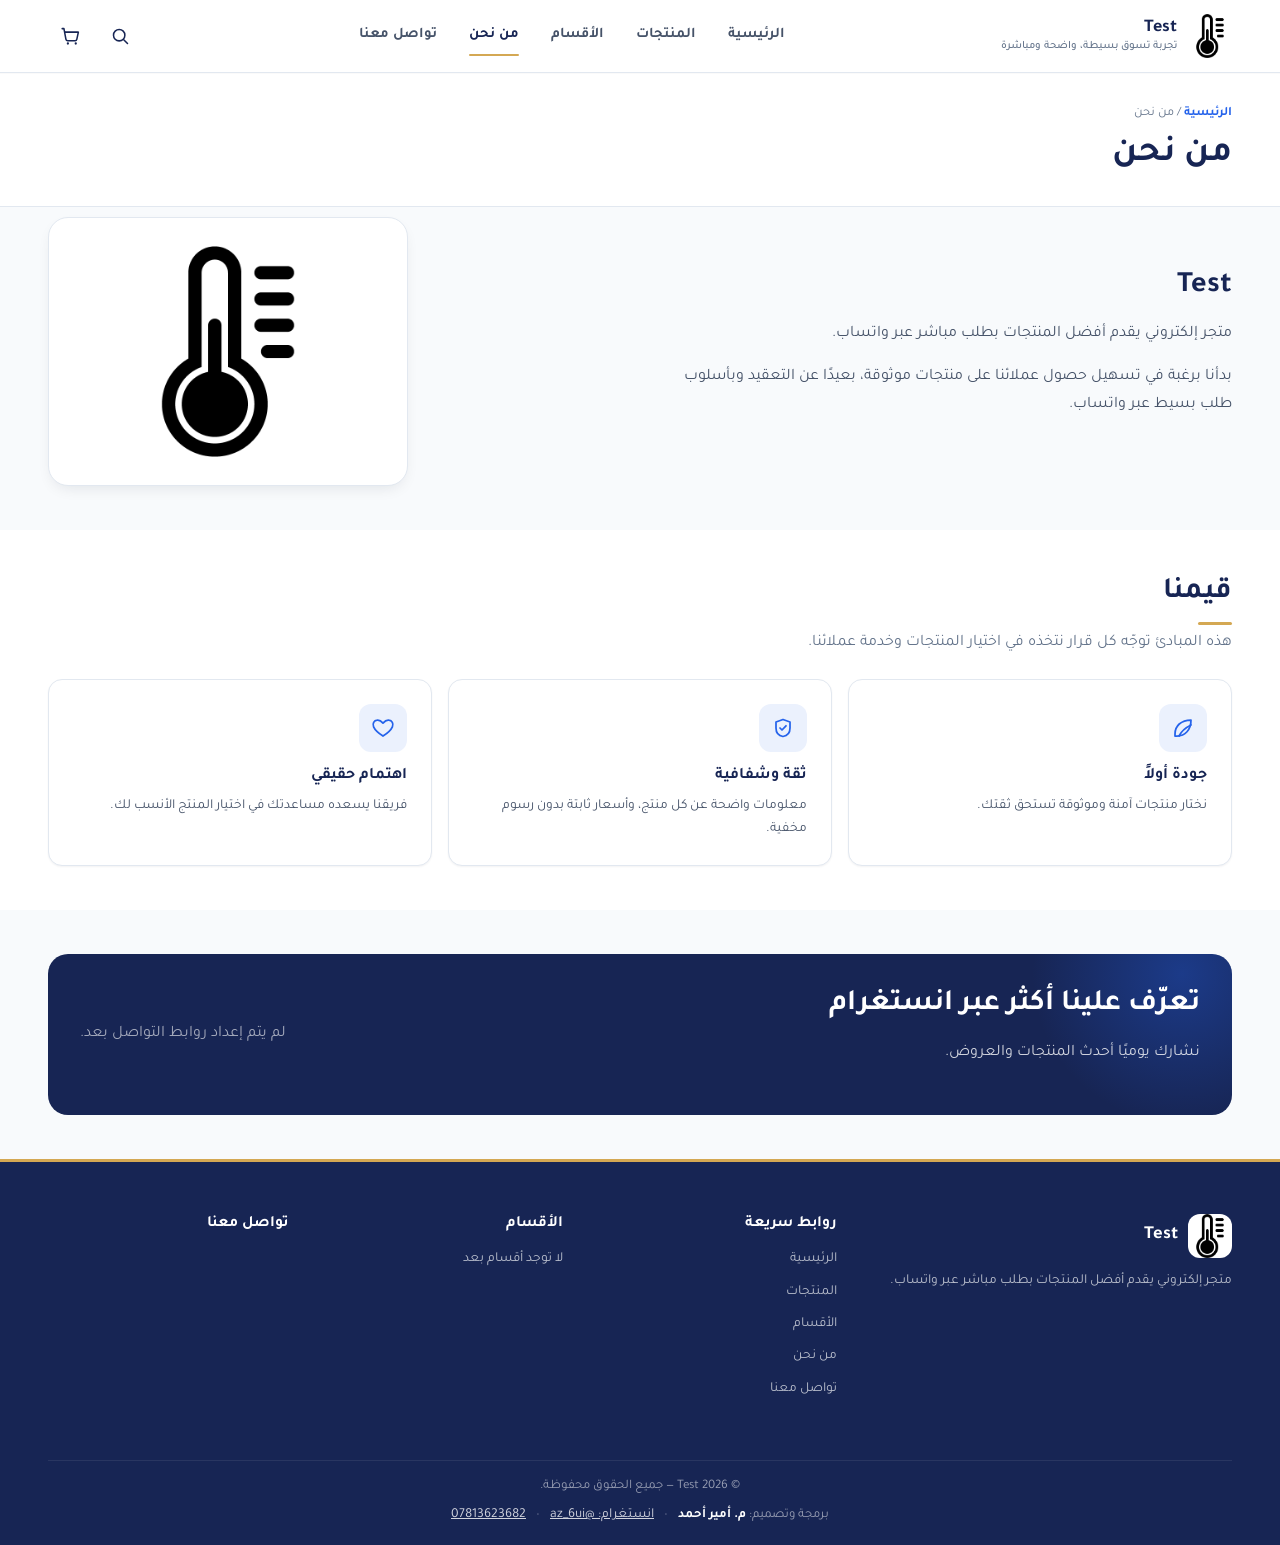
<file: about.html>
<!DOCTYPE html>
<html lang="ar" dir="rtl">
<head>
  
  <meta name="viewport" content="width=device-width, initial-scale=1.0">
<meta charset="UTF-8">
<title>من نحن | {{storeName}}</title>
<link rel="stylesheet" href="css/style.css?v=83">
  <link rel="stylesheet" href="css/refresh.css?v=83">
  <script src="js/config.js?v=83"></script>
  <script src="js/themes.js?v=83"></script>
  <script src="js/boot.js?v=83"></script>
</head>
<body>

<div id="site-header" data-active="about"></div>

<main>
  <section class="page-header">
    <div class="container">
      <div class="breadcrumb"><a href="index.html">الرئيسية</a> / من نحن</div>
      <h1>من نحن</h1>
    </div>
  </section>

  <section class="section" style="padding-top:10px;">
    <div class="container about-hero">
      <div>
        <h2 id="aboutStoreName">متجرك الإلكتروني</h2>
        <p id="aboutDescription">متجر إلكتروني يقدّم منتجات مختارة بعناية.</p>
        <p>بدأنا برغبة في تسهيل حصول عملائنا على منتجات موثوقة، بعيدًا عن التعقيد وبأسلوب طلب بسيط عبر واتساب.</p>
      </div>
      <div class="hero-art" style="max-width:360px;margin-inline-start:auto;">
        <img data-logo src="assets/logo/logo.png" alt="شعار المتجر">
      </div>
    </div>
  </section>

  <section class="section section-alt">
    <div class="container">
      <div class="section-head">
        <div>
          <h2>قيمنا</h2>
          <p>هذه المبادئ توجّه كل قرار نتخذه في اختيار المنتجات وخدمة عملائنا.</p>
        </div>
      </div>
      <div class="value-grid">
        <div class="feature-card">
          <div class="icon"><svg viewBox="0 0 24 24" fill="none" stroke="currentColor" stroke-width="1.7"><path d="M20 4C10 4 4 10 4 18v2h2c8 0 14-6 14-16Z"/><path d="M8 20c2-4 6-8 12-11"/></svg></div>
          <h3>جودة أولاً</h3>
          <p>نختار منتجات آمنة وموثوقة تستحق ثقتك.</p>
        </div>
        <div class="feature-card">
          <div class="icon"><svg viewBox="0 0 24 24" fill="none" stroke="currentColor" stroke-width="1.7"><path d="M12 3.5 19 6v6c0 5-3 7.8-7 8.5-4-.7-7-3.5-7-8.5V6l7-2.5Z"/><path d="m9 12 2 2 4-4.2"/></svg></div>
          <h3>ثقة وشفافية</h3>
          <p>معلومات واضحة عن كل منتج، وأسعار ثابتة بدون رسوم مخفية.</p>
        </div>
        <div class="feature-card">
          <div class="icon"><svg viewBox="0 0 24 24" fill="none" stroke="currentColor" stroke-width="1.7"><path d="M12 20s-7.3-4.6-9.4-9.2C1.2 7.6 3 4.5 6.2 4.1c2-.3 3.8.7 5.8 3 2-2.3 3.8-3.3 5.8-3 3.2.4 5 3.5 3.6 6.7C19.3 15.4 12 20 12 20Z"/></svg></div>
          <h3>اهتمام حقيقي</h3>
          <p>فريقنا يسعده مساعدتك في اختيار المنتج الأنسب لك.</p>
        </div>
      </div>
    </div>
  </section>

  <section class="section">
    <div class="container">
      <div class="contact-band" id="aboutContactBand">
        <div>
          <h2>تعرّف علينا أكثر عبر انستغرام</h2>
          <p>نشارك يوميًا أحدث المنتجات والعروض.</p>
        </div>
        <div class="social-row" id="aboutSocialRow"></div>
      </div>
    </div>
  </section>
</main>

<div id="site-footer"></div>

<!-- سكربتات مؤجلة (defer): لا تحجب الرسم. القراءة من Firebase عبر REST داخل store.js (بدون SDK) -->
<script src="js/icons.js?v=83" defer></script>
<script src="js/store.js?v=83" defer></script>
<script src="js/whatsapp.js?v=83" defer></script>
<script src="js/app.js?v=83" defer></script>
<script>
  /* تُستدعى عند التحميل وعند وصول الإعدادات من Firebase (كانت تُرسم مرة واحدة فقط → بيانات ناقصة لأول زائر) */
  function renderAboutPage() {
    var s = Store.getSettings();
    var nameEl = document.getElementById("aboutStoreName");
    var descEl = document.getElementById("aboutDescription");
    if (nameEl) nameEl.textContent = s.storeName || "";
    if (descEl) descEl.textContent = s.storeDescription || "";

    var html = "";
    if (s.instagram) html += '<a href="' + escapeHtml(safeUrl(s.instagram)) + '" target="_blank" rel="noopener">' + iconSvg("instagram") + "انستغرام</a>";
    if (s.whatsapp) html += '<a href="https://wa.me/' + whatsappDigitsOnly(s.whatsapp) + '" target="_blank" rel="noopener">' + iconSvg("whatsapp") + "واتساب</a>";
    var row = document.getElementById("aboutSocialRow");
    if (row) row.innerHTML = html || '<span style="opacity:.6;">لم يتم إعداد روابط التواصل بعد.</span>';
  }
  document.addEventListener("DOMContentLoaded", renderAboutPage);
  document.addEventListener("store:synced", renderAboutPage);
</script>
   <script src="js/ai-assistant.js?v=83"></script>
</body>
</html>
</file>
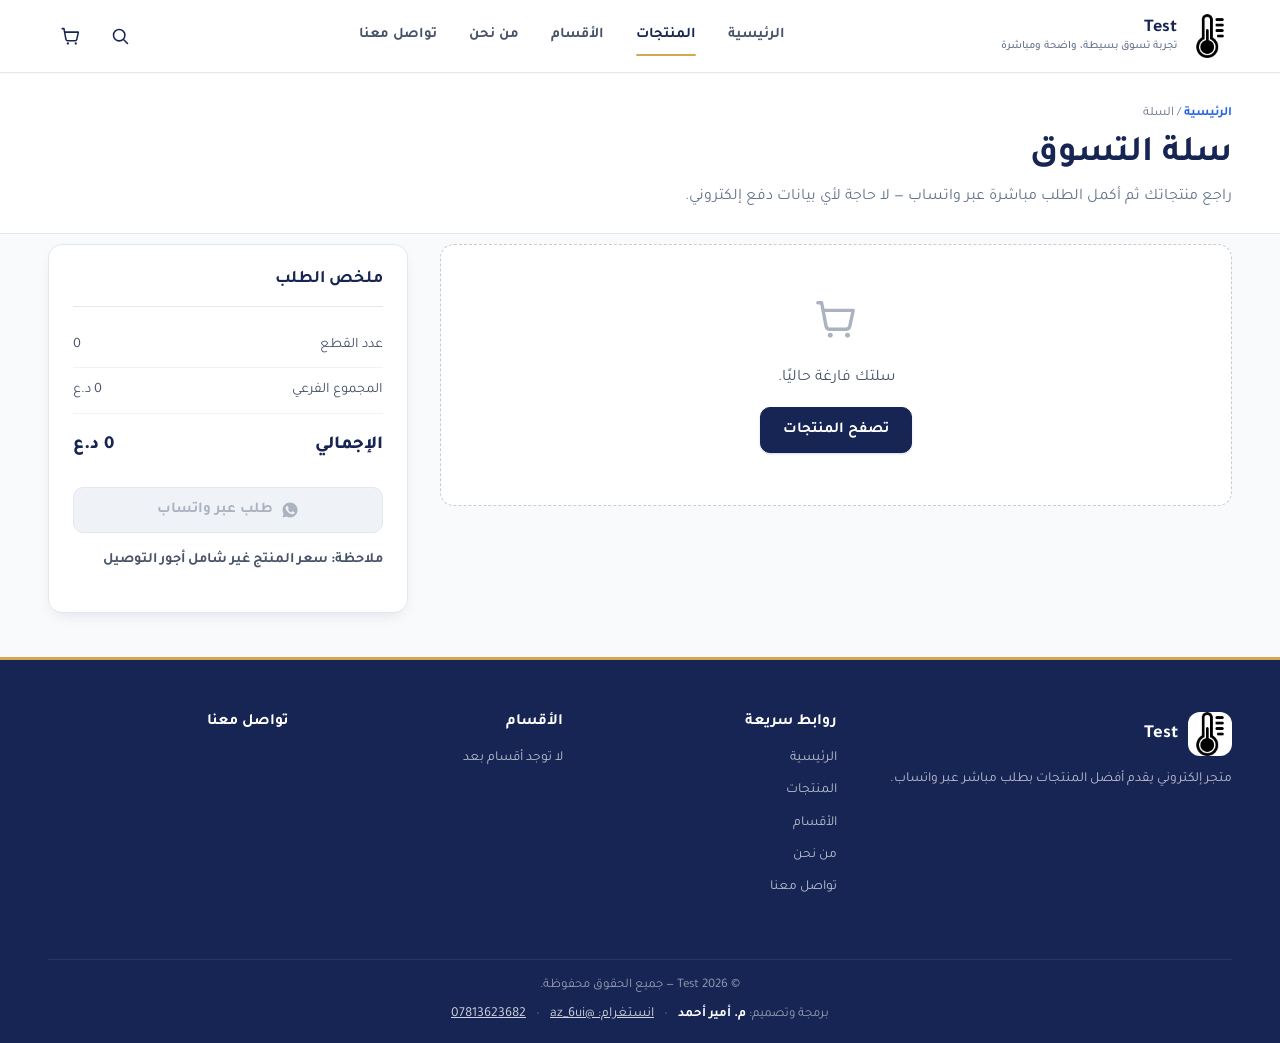
<file: cart.html>
<!DOCTYPE html>
<html lang="ar" dir="rtl">
<head>
  
  <meta charset="UTF-8">
  <meta name="viewport" content="width=device-width, initial-scale=1.0">
  <title>السلة | {{storeName}}</title>
<link rel="stylesheet" href="css/style.css?v=83">
  <link rel="stylesheet" href="css/refresh.css?v=83">
  <script src="js/config.js?v=83"></script>
  <script src="js/themes.js?v=83"></script>
  <script src="js/boot.js?v=83"></script>
</head>
<body>

<div id="site-header" data-active="products"></div>

<main>
  <section class="page-header">
    <div class="container">
      <div class="breadcrumb"><a href="index.html">الرئيسية</a> / السلة</div>
      <h1>سلة التسوق</h1>
      <p>راجع منتجاتك ثم أكمل الطلب مباشرة عبر واتساب — لا حاجة لأي بيانات دفع إلكتروني.</p>
    </div>
  </section>

  <section class="section" style="padding-top:10px;">
    <div class="container">
      <div class="cart-layout">
        <div>
          <div id="cartWarning" class="setup-note" style="display:none;">
            بعض المنتجات في سلتك لم تعد متوفرة بالكامل، الرجاء مراجعة الكميات قبل إرسال الطلب.
          </div>
          <!-- إضافة الحاوية المسؤولة عن التمرير هنا -->
          <div class="cart-items-wrapper">
              <div id="cartItems"></div>
          </div>
        </div>

        <aside class="summary-card">
          <h3>ملخص الطلب</h3>
          <div class="summary-row"><span>عدد القطع</span><span id="cartItemCount">0</span></div>
          <div class="summary-row"><span>المجموع الفرعي</span><span id="cartSubtotal">0 د.ع</span></div>
          <div class="summary-row total"><span>الإجمالي</span><span id="cartTotal">0 د.ع</span></div>
          <button class="btn btn-whatsapp btn-block" id="checkoutBtn" style="margin-top:16px;">طلب عبر واتساب</button>
          <p id="cartDeliveryNote" style="font-size: 0.9rem; margin-top: 15px; line-height: 1.8;"></p>
        </aside>
      </div>
    </div>
  </section>
</main>

<div id="site-footer"></div>

<!-- سكربتات مؤجلة (defer): لا تحجب الرسم. القراءة من Firebase عبر REST داخل store.js (بدون SDK) -->
<script src="js/icons.js?v=83" defer></script>
<script src="js/store.js?v=83" defer></script>
<script src="js/whatsapp.js?v=83" defer></script>
<script src="js/app.js?v=83" defer></script>
<script src="js/cart.js?v=83" defer></script>
<script>
  document.addEventListener("DOMContentLoaded", function () {
    var btn = document.getElementById("checkoutBtn");
    if (btn && typeof iconSvg === "function") {
      btn.innerHTML = iconSvg("whatsapp") + " طلب عبر واتساب";
    }
  });
</script>
   <script src="js/ai-assistant.js?v=83"></script>
</body>
</html>
</file>
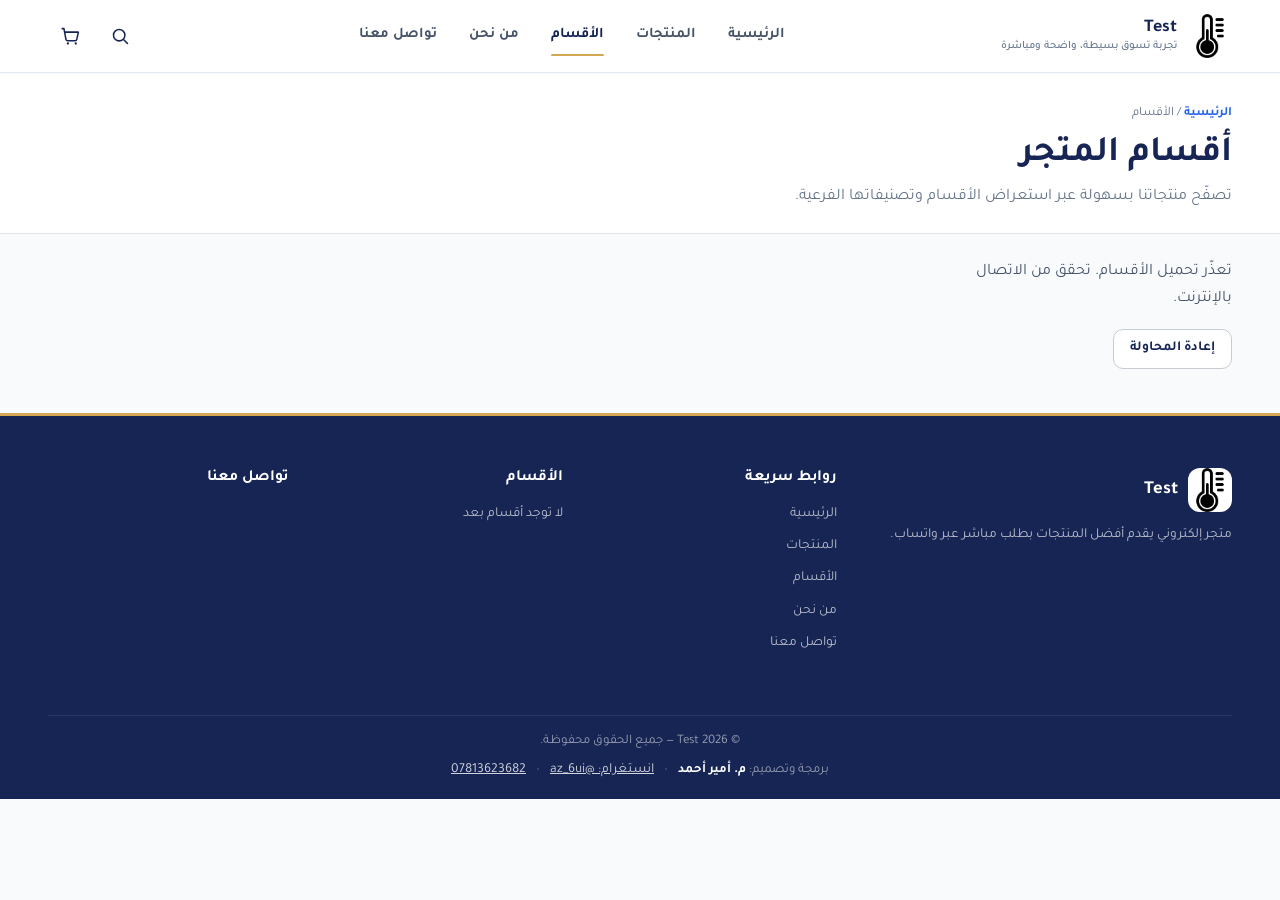
<file: categories.html>
<!DOCTYPE html>
<html lang="ar" dir="rtl">
<head>
  <meta charset="UTF-8">
  <meta name="viewport" content="width=device-width, initial-scale=1.0">
  <title>الأقسام | {{storeName}}</title>
<link rel="stylesheet" href="css/style.css?v=83">
  <link rel="stylesheet" href="css/refresh.css?v=83">
  <script src="js/config.js?v=83"></script>
  <script src="js/themes.js?v=83"></script>
  <script src="js/boot.js?v=83"></script>
</head>
<body>

<div id="site-header" data-active="categories"></div>

<main>
  <section class="page-header">
    <div class="container">
      <div class="breadcrumb"><a href="index.html">الرئيسية</a> / الأقسام</div>
      <h1>أقسام المتجر</h1>
      <p>تصفّح منتجاتنا بسهولة عبر استعراض الأقسام وتصنيفاتها الفرعية.</p>
    </div>
  </section>

  <section class="section" style="padding-top: 25px;">
    <div class="container">
      <div class="category-grid" id="categoriesGrid" aria-busy="true">
        <!-- سيتم رسم الأقسام برمجياً هنا -->
        <div class="cat-main-card skeleton-card" aria-hidden="true" style="min-height:150px"></div><div class="cat-main-card skeleton-card" aria-hidden="true" style="min-height:150px"></div><div class="cat-main-card skeleton-card" aria-hidden="true" style="min-height:150px"></div><div class="cat-main-card skeleton-card" aria-hidden="true" style="min-height:150px"></div>
      </div>
    </div>
  </section>
</main>

<div id="site-footer"></div>

<!-- سكربتات مؤجلة (defer): لا تحجب الرسم. القراءة من Firebase عبر REST داخل store.js (بدون SDK) -->
<script src="js/icons.js?v=83" defer></script>
<script src="js/store.js?v=83" defer></script>
<script src="js/whatsapp.js?v=83" defer></script>
<script src="js/app.js?v=83" defer></script>
<script>
  var catPageSig = null;

  function renderAllCategoriesPage() {
    var grid = document.getElementById("categoriesGrid");
    if (!grid) return;

    var allCategories = Store.getCategories();
    var mainCategories = allCategories.filter(function (c) { return !c.parentId; });

    // أول زيارة: لا نعرض "لا توجد أقسام" قبل أن تصل أول مزامنة (نُبقي الـ skeleton)
    if (!mainCategories.length && !LS.get("last_meta_pull_time")) return;

    var sig = JSON.stringify(allCategories.map(function (c) { return [c.id, c.name, c.parentId, c.image, c.icon]; }));
    if (sig === catPageSig) return;
    catPageSig = sig;
    grid.removeAttribute("aria-busy");

    if (mainCategories.length === 0) {
      grid.innerHTML = '<div class="empty-state" style="grid-column:1/-1;">' + iconSvg("box") + '<p>لا توجد أقسام مضافة بعد.</p></div>';
      return;
    }

    grid.innerHTML = mainCategories.map(function (main) {
      var subCats = allCategories.filter(function (c) { return c.parentId === main.id; });

      var media = iconSvg(main.icon || "box");
      if (main.image) {
        media = '<img src="' + escapeHtml(window.getIkUrl(main.image, 700, 80)) + '" alt="' + escapeHtml(main.name) + '" width="700" height="700" loading="lazy" decoding="async">';
      }

      var subHtml = '';
      if (subCats.length > 0) {
        subHtml = '<div class="cat-sub-chips">';
        subHtml += '<a href="products.html?cat=' + encodeURIComponent(main.id) + '" class="cat-sub-chip" style="background:var(--olive-100);color:var(--olive-800);">عرض الكل</a>';
        subCats.forEach(function (sub) {
          subHtml += '<a href="products.html?cat=' + encodeURIComponent(sub.id) + '" class="cat-sub-chip">' + escapeHtml(sub.name) + '</a>';
        });
        subHtml += '</div>';
      }

      // ملاحظة: لا نعرض "عدد المنتجات" لأن المتجر يحمّل المنتجات على دفعات (العدد المحلي غير دقيق وكان يظهر 0)
      return (
        '<div class="cat-main-card">' +
          '<a href="products.html?cat=' + encodeURIComponent(main.id) + '" class="cat-card-header">' +
            '<div class="cat-card-img">' + media + '</div>' +
            '<div class="cat-card-title">' +
              '<h3>' + escapeHtml(main.name) + '</h3>' +
              '<span>تصفح المنتجات ←</span>' +
            '</div>' +
          '</a>' +
          subHtml +
        '</div>'
      );
    }).join("");
  }

  document.addEventListener("DOMContentLoaded", renderAllCategoriesPage);
  document.addEventListener("store:synced", renderAllCategoriesPage);
  document.addEventListener("store:sync-error", function () {
    var grid = document.getElementById("categoriesGrid");
    if (grid && grid.getAttribute("aria-busy") === "true") {
      grid.removeAttribute("aria-busy");
      grid.innerHTML = '<div class="load-error"><p>تعذّر تحميل الأقسام. تحقق من الاتصال بالإنترنت.</p><button type="button" class="btn btn-outline btn-sm" onclick="location.reload()">إعادة المحاولة</button></div>';
    }
  });
</script>
   <script src="js/ai-assistant.js?v=83"></script>
</body>
</html>
</file>
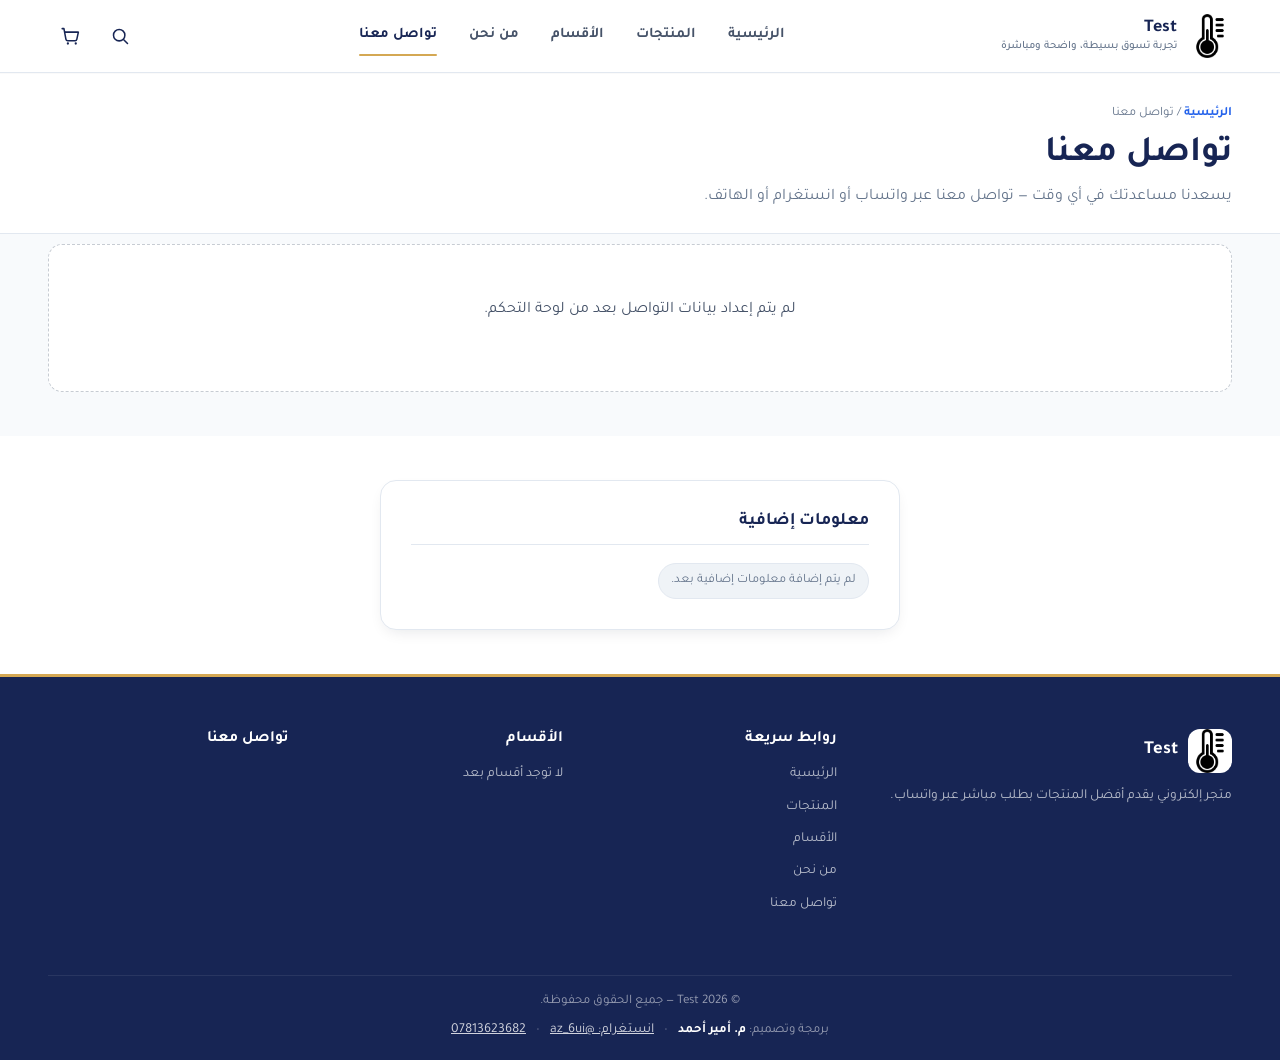
<file: contact.html>
<!DOCTYPE html>
<html lang="ar" dir="rtl">
<head>
  <meta name="viewport" content="width=device-width, initial-scale=1.0">
<meta charset="UTF-8">
<title>تواصل معنا | {{storeName}}</title>
<link rel="stylesheet" href="css/style.css?v=83">
  <link rel="stylesheet" href="css/refresh.css?v=83">
  <script src="js/config.js?v=83"></script>
  <script src="js/themes.js?v=83"></script>
  <script src="js/boot.js?v=83"></script>
</head>
<body>

<div id="site-header" data-active="contact"></div>

<main>
  <section class="page-header">
    <div class="container">
      <div class="breadcrumb"><a href="index.html">الرئيسية</a> / تواصل معنا</div>
      <h1>تواصل معنا</h1>
      <p>يسعدنا مساعدتك في أي وقت — تواصل معنا عبر واتساب أو انستغرام أو الهاتف.</p>
    </div>
  </section>

  <section class="section" style="padding-top:10px;">
    <div class="container">
      <div class="feature-grid" id="contactCards"></div>
    </div>
  </section>

  <section class="section section-alt">
    <div class="container" style="max-width:640px;">
      <div class="form-card" style="max-width:100%;">
        <h3 style="margin-bottom:6px;">معلومات إضافية</h3>
        <div class="detail-meta" id="extraInfo" style="margin-top:10px;"></div>
      </div>
    </div>
  </section>
</main>

<div id="site-footer"></div>

<!-- سكربتات مؤجلة (defer): لا تحجب الرسم. القراءة من Firebase عبر REST داخل store.js (بدون SDK) -->
<script src="js/icons.js?v=83" defer></script>
<script src="js/store.js?v=83" defer></script>
<script src="js/whatsapp.js?v=83" defer></script>
<script src="js/app.js?v=83" defer></script>
<script>
  /* تُستدعى عند التحميل وعند وصول الإعدادات من Firebase (كانت تعرض "لم يتم إعداد بيانات التواصل" لأول زائر ولا تتحدّث) */
  function renderContactPage() {
    const s = Store.getSettings();

    const cards = [];
    if (s.whatsapp) cards.push({ icon: "whatsapp", title: "واتساب", desc: "أسرع طريقة للطلب والاستفسار", link: "https://wa.me/" + whatsappDigitsOnly(s.whatsapp), label: "راسلنا الآن" });
    if (s.instagram) cards.push({ icon: "instagram", title: "انستغرام", desc: "تابع جديدنا وعروضنا", link: safeUrl(s.instagram), label: "زيارة الحساب" });
    if (s.tiktok) cards.push({
      customIcon: '<svg xmlns="http://www.w3.org/2000/svg" width="24" height="24" viewBox="0 0 448 512" fill="currentColor"><path d="M448,209.91a210.06,210.06,0,0,1-122.77-39.25V349.38A162.55,162.55,0,1,1,185,188.31V278.2a74.62,74.62,0,1,0,52.23,71.18V0l88,0a121.18,121.18,0,0,0,1.86,22.17h0A122.18,122.18,0,0,0,381,102.39a121.43,121.43,0,0,0,67,20.14Z"/></svg>',
      title: "تيك توك",
      desc: "شاهد مقاطعنا وتفاعل معنا",
      link: safeUrl(s.tiktok),
      label: "تابعنا"
    });
    if (s.phone) cards.push({ icon: "phone", title: "الهاتف", desc: s.phone, link: "tel:" + String(s.phone).replace(/[^0-9+]/g, ""), label: "اتصال مباشر" });
    if (s.phone2) cards.push({ icon: "phone", title: "هاتف ثانٍ", desc: s.phone2, link: "tel:" + String(s.phone2).replace(/[^0-9+]/g, ""), label: "اتصال مباشر" });
    if (s.address) {
      const mapLink = safeMapUrl(s.mapUrl);
      cards.push({ icon: "home", title: "الموقع", desc: s.address, descLink: mapLink || null, link: mapLink || null, label: mapLink ? "افتح في الخرائط" : null });
    }

    document.getElementById("contactCards").innerHTML = cards.length ? cards.map(function (c) {
      // قراءة الأيقونة المخصصة أو الأيقونة الافتراضية
      const iconHtml = c.customIcon ? c.customIcon : iconSvg(c.icon);
      
      return '<div class="feature-card">' +
        '<div class="icon">' + iconHtml + "</div>" +
        "<h3>" + c.title + "</h3>" +
        "<p>" + (c.descLink ? '<a href="' + escapeHtml(c.descLink) + '" target="_blank" rel="noopener" style="color:inherit;text-decoration:underline;">' + escapeHtml(c.desc) + "</a>" : escapeHtml(c.desc)) + "</p>" +
        (c.link ? '<a href="' + escapeHtml(c.link) + '" target="_blank" rel="noopener" class="btn btn-outline btn-sm">' + c.label + "</a>" : "") +
      "</div>";
    }).join("") : '<div class="empty-state"><p>لم يتم إعداد بيانات التواصل بعد من لوحة التحكم.</p></div>';

    let extraInfoHtml = "";
    if (s.workingHours) extraInfoHtml += "<span><strong>ساعات العمل:</strong> " + escapeHtml(s.workingHours) + "</span>";
    if (s.deliveryInfo) extraInfoHtml += "<span><strong>معلومات التوصيل:</strong> " + escapeHtml(s.deliveryInfo) + "</span>";
    document.getElementById("extraInfo").innerHTML = extraInfoHtml || "<span>لم يتم إضافة معلومات إضافية بعد.</span>";
  }
  document.addEventListener("DOMContentLoaded", renderContactPage);
  document.addEventListener("store:synced", renderContactPage);
</script>
   <script src="js/ai-assistant.js?v=83"></script>
</body>
</html>
</file>
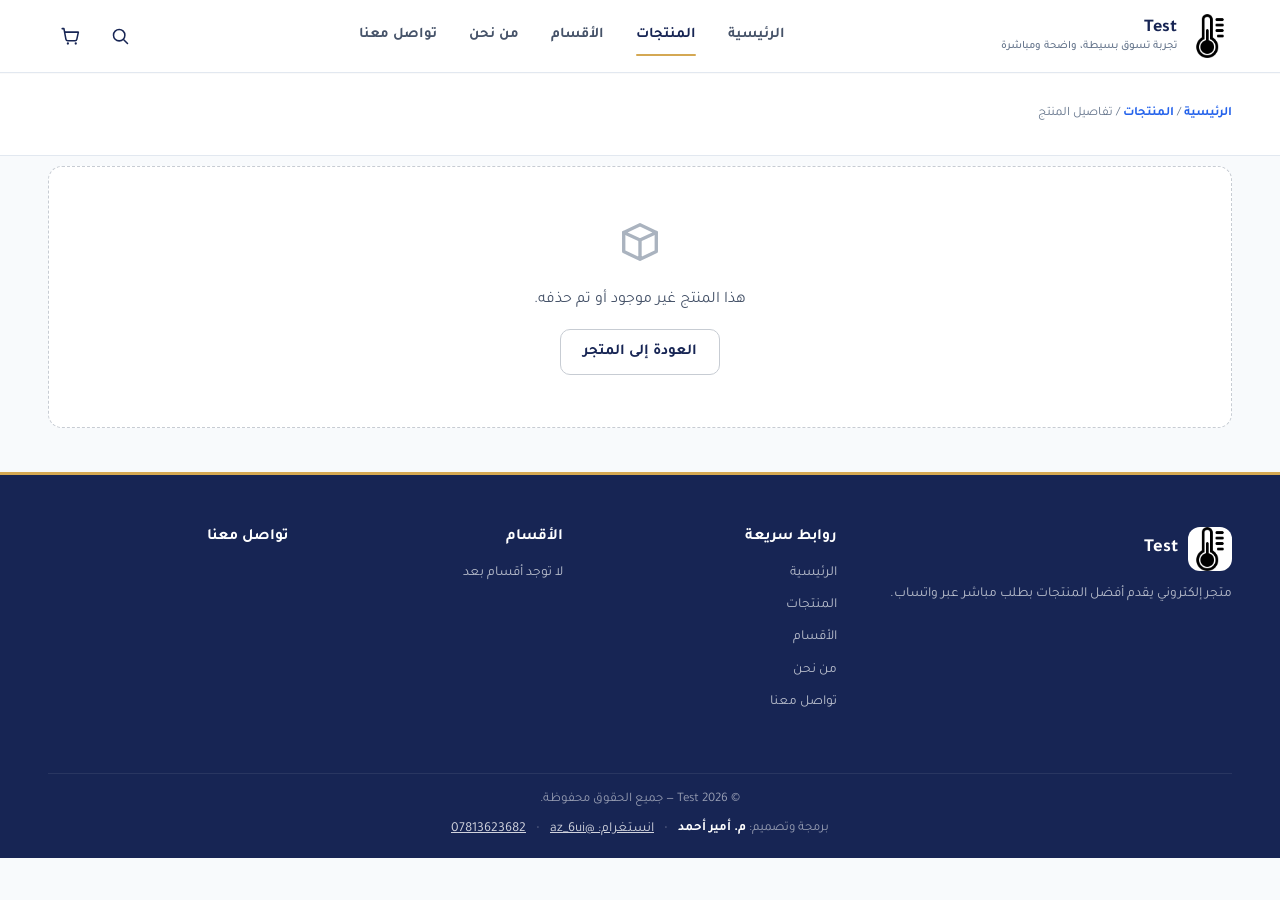
<file: product.html>
<!DOCTYPE html>
<html lang="ar" dir="rtl">
<head>
  <meta charset="UTF-8">
  <meta name="viewport" content="width=device-width, initial-scale=1.0">
  <title>تفاصيل المنتج | {{storeName}}</title>
<link rel="stylesheet" href="css/style.css?v=83">
  <link rel="stylesheet" href="css/refresh.css?v=83">
  <script src="js/config.js?v=83"></script>
  <script src="js/themes.js?v=83"></script>
  <script src="js/boot.js?v=83"></script>
</head>
<body>

<div id="site-header" data-active="products"></div>

<main>
  <section class="page-header">
    <div class="container">
      <div class="breadcrumb"><a href="index.html">الرئيسية</a> / <a href="products.html">المنتجات</a> / تفاصيل المنتج</div>
    </div>
  </section>

  <section class="section" style="padding-top:10px;">
    <div class="container">
      <div id="productDetail"></div>
    </div>
  </section>
</main>

<div id="site-footer"></div>

<!-- سكربتات مؤجلة (defer): لا تحجب الرسم. القراءة من Firebase عبر REST داخل store.js (بدون SDK) -->
<script src="js/icons.js?v=83" defer></script>
<script src="js/store.js?v=83" defer></script>
<script src="js/whatsapp.js?v=83" defer></script>
<script src="js/app.js?v=83" defer></script>
<script src="js/products.js?v=83" defer></script>
  <script src="js/ai-assistant.js?v=83"></script>
</body>
</html>
</file>
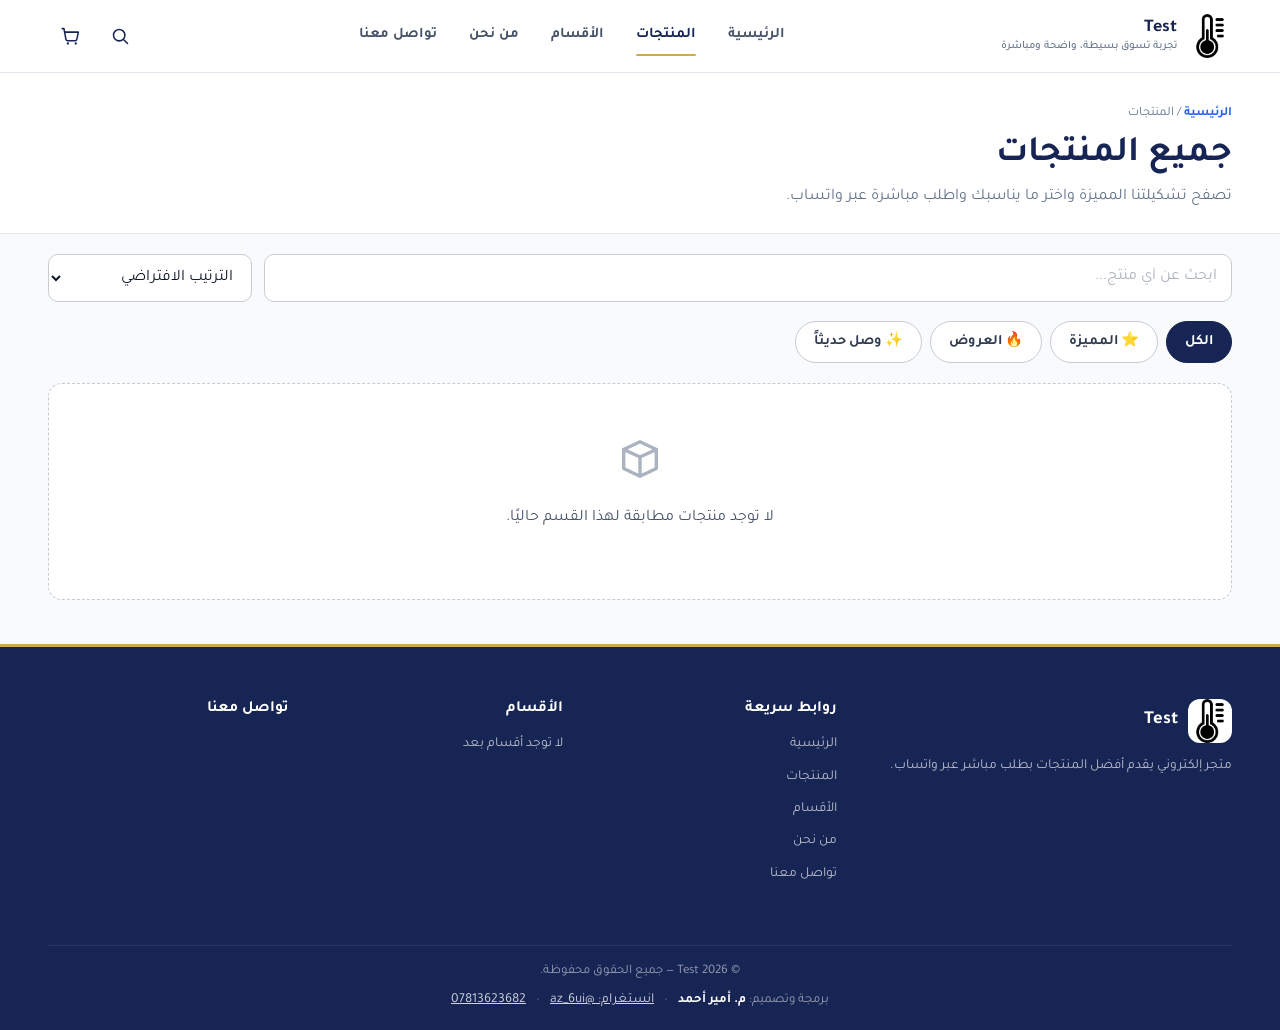
<file: products.html>
<!DOCTYPE html>
<html lang="ar" dir="rtl">
<head>
  
  <meta charset="UTF-8">
  <meta name="viewport" content="width=device-width, initial-scale=1.0">

  <title>المنتجات | {{storeName}}</title>
<link rel="stylesheet" href="css/style.css?v=83">
  <link rel="stylesheet" href="css/refresh.css?v=83">
  <script src="js/config.js?v=83"></script>
  <script src="js/themes.js?v=83"></script>
  <script src="js/boot.js?v=83"></script>
</head>
<body>

<div id="site-header" data-active="products"></div>

<main>
  <section class="page-header">
    <div class="container">
      <div class="breadcrumb"><a href="index.html">الرئيسية</a> / المنتجات</div>
      <h1>جميع المنتجات</h1>
      <p>تصفح تشكيلتنا المميزة واختر ما يناسبك واطلب مباشرة عبر واتساب.</p>
    </div>
  </section>

  <section class="section" style="padding-top:20px;">
    <div class="container">
      <div class="shop-controls" style="margin-bottom:15px;display:flex;gap:12px;flex-wrap:wrap;align-items:center;justify-content:space-between;">
        <div class="search-box" style="flex:1;min-width:240px;position:relative;">
          <input type="text" id="searchInput" placeholder="ابحث باسم المنتج أو الوصف…" style="width:100%;padding:10px 14px;border:1px solid var(--line);border-radius:var(--radius-sm);font-family:var(--font-body);">
        </div>
        <div class="sort-box" style="min-width:180px;">
          <select id="sortSelect" style="width:100%;padding:10px 14px;border:1px solid var(--line);border-radius:var(--radius-sm);background:#fff;font-family:var(--font-body);">
            <option value="default">الترتيب الافتراضي</option>
            <option value="price-asc">السعر: من الأقل للأعلى</option>
            <option value="price-desc">السعر: من الأعلى للأقل</option>
            <option value="name">الاسم: أ - ي</option>
          </select>
        </div>
      </div>

      <div class="shop-cat-tabs-wrap" id="filterCategories"></div>

      <div style="margin-bottom:15px;font-size:0.9rem;color:var(--ink-500);" id="resultCount">جاري التحميل…</div>

      <div class="product-grid" id="shopGrid"></div>
    </div>
  </section>
</main>

<div id="site-footer"></div>

<!-- سكربتات مؤجلة (defer): لا تحجب الرسم. القراءة من Firebase عبر REST داخل store.js (بدون SDK) -->
<script src="js/icons.js?v=83" defer></script>
<script src="js/store.js?v=83" defer></script>
<script src="js/whatsapp.js?v=83" defer></script>
<script src="js/app.js?v=83" defer></script>
<script src="js/products.js?v=83" defer></script>
  <script src="js/ai-assistant.js?v=83"></script>
</body>
</html>
</file>
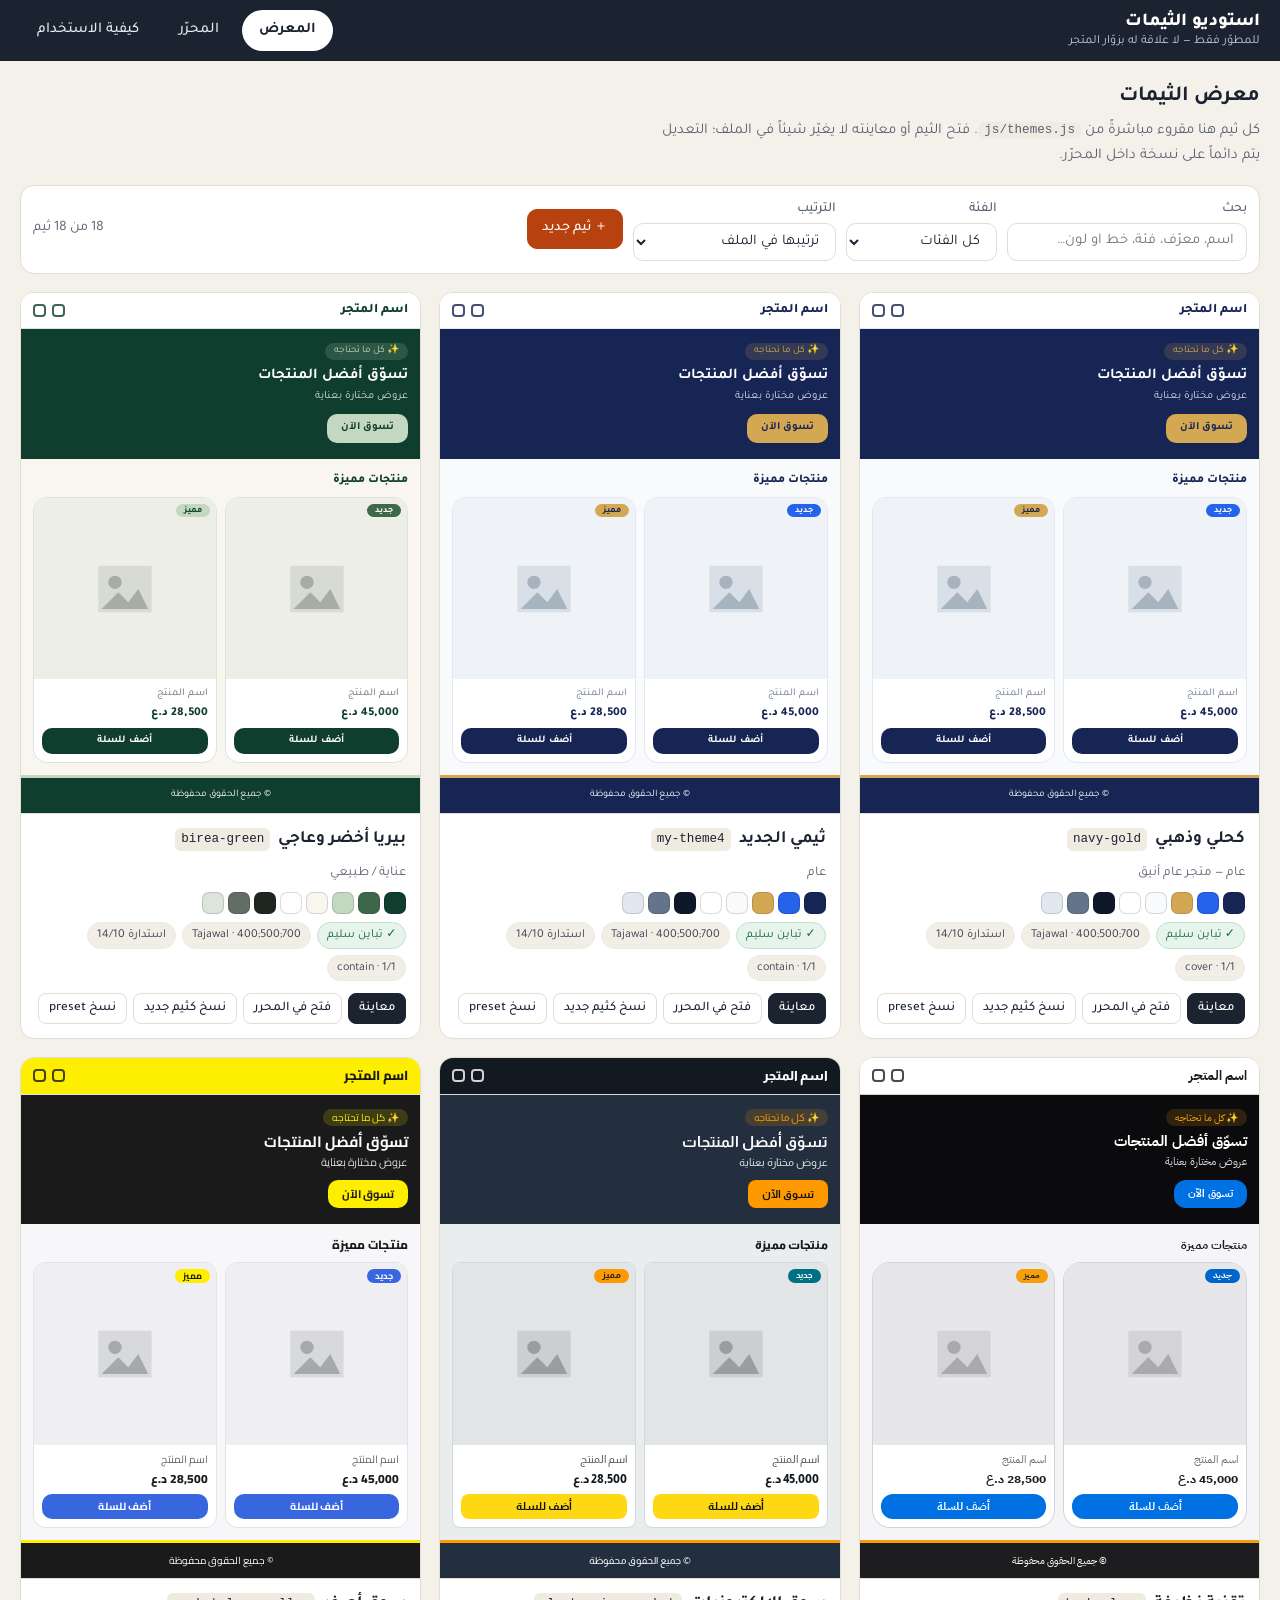
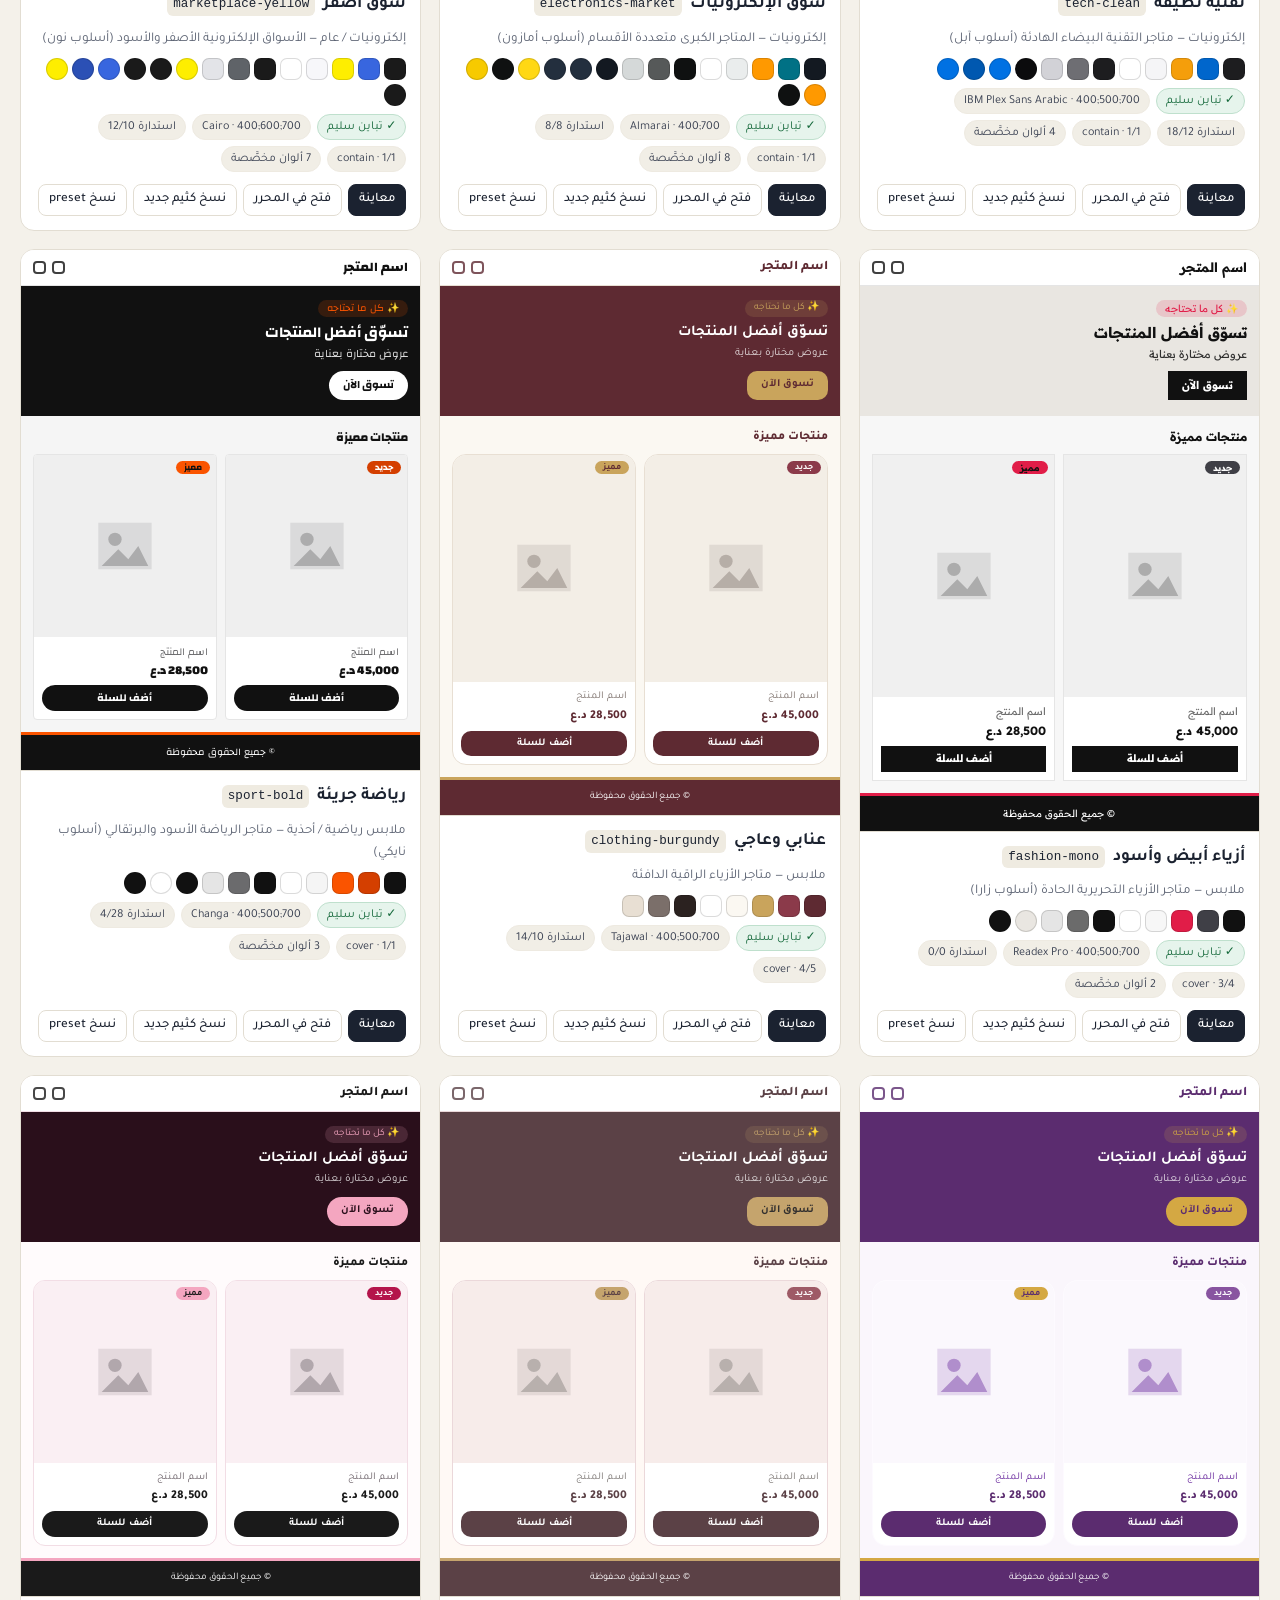
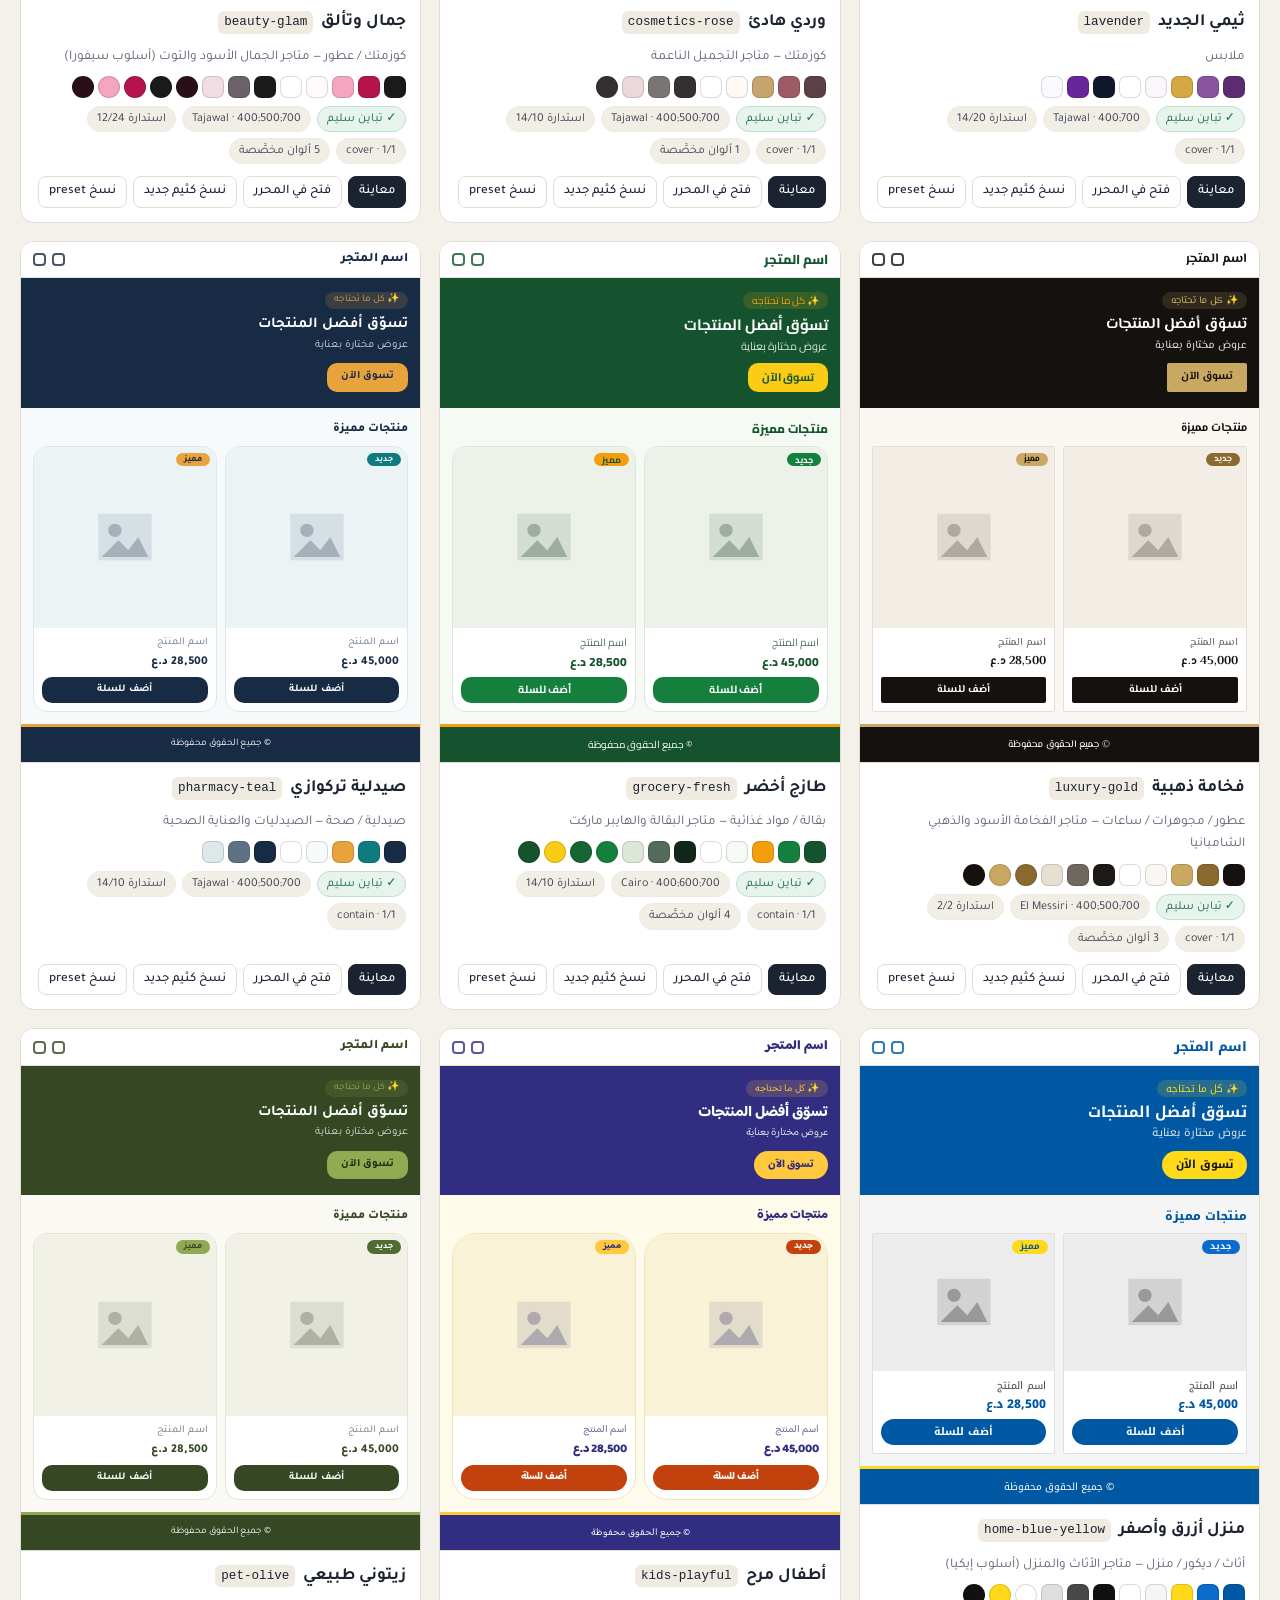
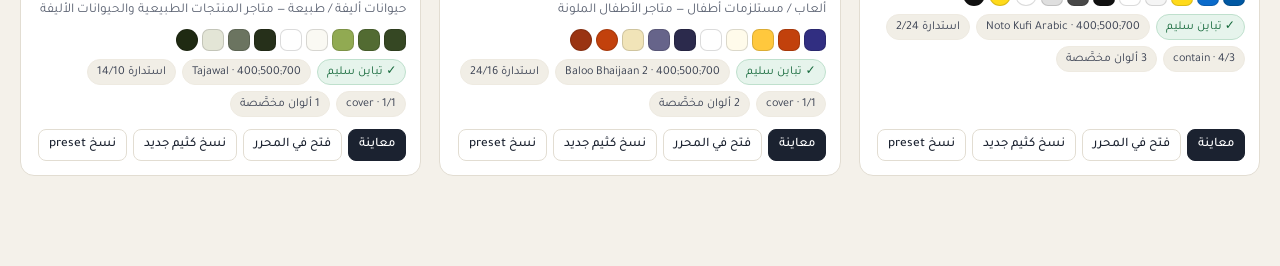
<file: themes.html>
<!DOCTYPE html>
<html lang="ar" dir="rtl" data-no-analytics>
<head>
  <meta charset="UTF-8">
  <meta name="viewport" content="width=device-width, initial-scale=1">
  <meta name="robots" content="noindex,nofollow">
  <title>استوديو الثيمات — معرض الثيمات ومحرّر بصري</title>
  <!-- أداة للمطوّر فقط. لا تتصل بـ Firebase ولا تكتب أي شيء في المشروع؛ تقرأ js/themes.js وتولّد كوداً للنسخ واللصق. -->
  <link rel="preconnect" href="https://fonts.googleapis.com">
  <link rel="preconnect" href="https://fonts.gstatic.com" crossorigin>
  <link rel="stylesheet" href="https://fonts.googleapis.com/css2?family=Tajawal:wght@400;500;700;800&display=swap">
  <style>
    :root{
      --paper:#F4F1EA; --card:#FFFFFF; --ink:#1B2230; --mut:#5B6272; --line:#E2DDD2; --line-2:#EEEAE1;
      --brand:#B8420F; --brand-d:#963409; --brand-soft:#FBEBDD;
      --ok:#14683A; --ok-bg:#E6F4EC; --warn:#8A5A00; --warn-bg:#FFF4D6; --bad:#B3261E; --bad-bg:#FCE8E6;
      --r:14px; --mono:ui-monospace,SFMono-Regular,Menlo,Consolas,"Liberation Mono",monospace;
    }
    *{box-sizing:border-box}
    html{scroll-padding-top:80px}
    body{margin:0;background:var(--paper);color:var(--ink);font-family:'Tajawal',system-ui,-apple-system,'Segoe UI',Tahoma,sans-serif;line-height:1.65;font-size:15px}
    button,input,select,textarea{font:inherit;color:inherit}
    :focus-visible{outline:3px solid var(--ink);outline-offset:2px;border-radius:6px}
    code,.ltr{direction:ltr;unicode-bidi:isolate}
    code{font-family:var(--mono);font-size:.84em;background:#EFEBE1;padding:1px 6px;border-radius:6px}
    .sr{position:absolute;width:1px;height:1px;overflow:hidden;clip:rect(0 0 0 0);white-space:nowrap}

    /* ===== الشريط العلوي ===== */
    .top{position:sticky;top:0;z-index:30;background:var(--ink);color:#fff}
    .top-in{max-width:1500px;margin:0 auto;padding:10px 20px;display:flex;align-items:center;gap:18px;flex-wrap:wrap}
    .brand-t{display:flex;flex-direction:column;line-height:1.2}
    .brand-t b{font-size:1.15rem;font-weight:800}
    .brand-t small{color:#C5CBD8;font-size:.78rem}
    .nav{display:flex;gap:6px;margin-inline-start:auto;flex-wrap:wrap}
    .nav button{border:1px solid transparent;background:transparent;color:#E6E9F0;padding:7px 16px;border-radius:999px;cursor:pointer;font-weight:500}
    .nav button:hover{background:rgba(255,255,255,.1)}
    .nav button[aria-current="page"]{background:#fff;color:var(--ink);font-weight:700}
    .top :focus-visible{outline-color:#fff}

    .wrap{max-width:1500px;margin:0 auto;padding:22px 20px 90px}
    .view[hidden]{display:none}
    h1,h2,h3,h4{margin:0 0 .4em;line-height:1.3}
    h2{font-size:1.35rem} h3{font-size:1.05rem}
    .lead{color:var(--mut);margin:0 0 16px;max-width:75ch}

    /* ===== أزرار عامة ===== */
    .btn{display:inline-flex;align-items:center;justify-content:center;gap:6px;border:1px solid var(--line);background:#fff;padding:7px 14px;border-radius:10px;cursor:pointer;font-size:.9rem;font-weight:500;text-decoration:none;color:var(--ink);transition:background .15s,border-color .15s}
    .btn:hover{background:#FAF8F3;border-color:#CFC8B8}
    .btn.dark{background:var(--ink);border-color:var(--ink);color:#fff}
    .btn.dark:hover{background:#2C3547}
    .btn.brand{background:var(--brand);border-color:var(--brand);color:#fff}
    .btn.brand:hover{background:var(--brand-d)}
    .btn.sm{padding:4px 10px;font-size:.82rem;border-radius:8px}
    .btn[disabled]{opacity:.5;cursor:not-allowed}

    /* ===== المعرض ===== */
    .toolbar{display:flex;gap:10px;flex-wrap:wrap;align-items:center;background:var(--card);border:1px solid var(--line);border-radius:var(--r);padding:12px;margin-bottom:18px}
    .toolbar .fld{display:flex;flex-direction:column;gap:2px;font-size:.78rem;color:var(--mut)}
    .toolbar input[type=search],.toolbar select{height:38px;border:1px solid var(--line);border-radius:10px;padding:0 12px;background:#fff;min-width:150px;color:var(--ink);font-size:.92rem}
    .toolbar input[type=search]{min-width:240px}
    .toolbar .count{margin-inline-start:auto;color:var(--mut);font-size:.9rem}
    .grid{display:grid;grid-template-columns:repeat(auto-fill,minmax(310px,1fr));gap:18px}
    .tcard{background:var(--card);border:1px solid var(--line);border-radius:var(--r);overflow:hidden;display:flex;flex-direction:column}
    .tcard .thumb{border-bottom:1px solid var(--line);pointer-events:none}
    .tinfo{padding:12px 14px 14px;display:flex;flex-direction:column;gap:8px;flex:1}
    .trow{display:flex;align-items:baseline;gap:8px;flex-wrap:wrap}
    .trow b{font-size:1.08rem}
    .meta{color:var(--mut);font-size:.84rem}
    .pal{display:flex;gap:4px;flex-wrap:wrap}
    .pal i{width:22px;height:22px;border-radius:7px;border:1px solid rgba(0,0,0,.14);display:block}
    .pal i.opt{border-radius:50%}
    .chips{display:flex;gap:6px;flex-wrap:wrap}
    .chip{display:inline-flex;align-items:center;gap:4px;font-size:.76rem;padding:2px 9px;border-radius:999px;background:#F1EEE6;color:#3A4152;border:1px solid var(--line-2)}
    .chip.ok{background:var(--ok-bg);color:var(--ok);border-color:#BFE0CD}
    .chip.warn{background:var(--warn-bg);color:var(--warn);border-color:#EBD79B}
    .chip.bad{background:var(--bad-bg);color:var(--bad);border-color:#F1BDB8}
    .acts{display:flex;gap:6px;flex-wrap:wrap;margin-top:auto;padding-top:4px}
    .empty{padding:40px;text-align:center;color:var(--mut);background:var(--card);border:1px dashed #CFC8B8;border-radius:var(--r)}

    /* ===== مصغّر المتجر في بطاقات المعرض ===== */
    .mini{font-size:11px;direction:rtl;line-height:1.5}
    .mini .h{display:flex;align-items:center;justify-content:space-between;padding:8px 12px;border-bottom:1px solid}
    .mini .lg{font-weight:800;font-size:13px}
    .mini .ic{display:flex;gap:6px}.mini .ic i{width:13px;height:13px;border-radius:4px;border:2px solid currentColor;opacity:.8;display:block}
    .mini .hero{padding:14px 12px 16px}
    .mini .eb{display:inline-block;padding:1px 9px;border-radius:99px;font-size:10px;margin-bottom:6px}
    .mini .hero h4{margin:0 0 3px;font-size:15px}
    .mini .hero p{margin:0 0 9px;opacity:.85}
    .mini .b{display:inline-block;padding:6px 14px;font-weight:700;font-size:11px}
    .mini .body{padding:12px}
    .mini .tt{font-weight:800;font-size:12px;margin-bottom:8px}
    .mini .ps{display:grid;grid-template-columns:1fr 1fr;gap:8px}
    .mini .p{border:1px solid;overflow:hidden}
    .mini .im{position:relative;width:100%;display:flex;align-items:center;justify-content:center}
    .mini .im svg{width:44%;opacity:.5}
    .mini .bd{position:absolute;top:6px;inset-inline-start:6px;padding:0 8px;border-radius:99px;font-size:9px;font-weight:700}
    .mini .pi{padding:7px 8px 8px}
    .mini .pn{font-size:10.5px}
    .mini .pr{font-weight:800;font-size:12px;margin:2px 0 6px}
    .mini .pb{display:block;text-align:center;padding:5px 0;font-weight:700;font-size:10.5px}
    .mini .f{padding:10px 12px;text-align:center;font-size:10px;border-top:3px solid}

    /* ===== الاستوديو ===== */
    .studio{display:grid;grid-template-columns:minmax(360px,440px) minmax(0,1fr);gap:20px;align-items:start}
    .controls{display:flex;flex-direction:column;gap:12px}
    .banner{display:flex;gap:10px;align-items:flex-start;background:var(--brand-soft);border:1px solid #F0CDB3;color:#5C2208;border-radius:12px;padding:10px 14px;font-size:.9rem}
    .banner[hidden]{display:none}
    .startbar{display:flex;gap:8px;flex-wrap:wrap;align-items:flex-end;background:var(--card);border:1px solid var(--line);border-radius:var(--r);padding:12px}
    .startbar .fld{flex:1;min-width:170px}
    .grp{background:var(--card);border:1px solid var(--line);border-radius:var(--r)}
    .grp>summary{cursor:pointer;list-style:none;padding:12px 14px;font-weight:700;display:flex;align-items:center;gap:8px}
    .grp>summary::-webkit-details-marker{display:none}
    .grp>summary::before{content:"";width:8px;height:8px;border-inline-end:2px solid var(--mut);border-bottom:2px solid var(--mut);transform:rotate(45deg);transition:transform .15s;margin-inline-end:4px}
    .grp[open]>summary::before{transform:rotate(-135deg)}
    .grp>summary small{font-weight:400;color:var(--mut);margin-inline-start:auto;font-size:.8rem}
    .grp-body{padding:2px 14px 14px;display:flex;flex-direction:column;gap:10px}
    .fld{display:flex;flex-direction:column;gap:4px}
    .fld>label,.fld>.lb{font-size:.86rem;font-weight:500}
    .fld .hint{font-size:.77rem;color:var(--mut);font-weight:400}
    .inp{height:38px;border:1px solid #CFC8B8;border-radius:10px;padding:0 10px;background:#fff;width:100%;font-size:.92rem}
    textarea.inp{height:auto;padding:8px 10px;min-height:60px;resize:vertical}
    .inp.invalid{border-color:var(--bad);background:#FFF7F6}
    .inp[disabled]{background:#F4F1EA;color:var(--mut)}
    .err{color:var(--bad);font-size:.8rem}
    .two{display:grid;grid-template-columns:1fr 1fr;gap:10px}
    .sub-t{font-size:.8rem;font-weight:700;color:var(--mut);margin:8px 0 0;padding-top:8px;border-top:1px dashed var(--line)}
    .sub-t:first-child{border-top:0;margin-top:0;padding-top:0}

    .crow{display:grid;grid-template-columns:1fr auto;gap:6px 10px;align-items:center;padding:6px 0;border-bottom:1px solid var(--line-2)}
    .crow:last-child{border-bottom:0}
    .crow .nm{font-size:.88rem;font-weight:500;display:flex;flex-direction:column}
    .crow .nm small{font-weight:400;color:var(--mut);font-size:.75rem}
    .crow .nm label{display:flex;align-items:center;gap:6px;cursor:pointer}
    .crow .ctl{display:flex;align-items:center;gap:6px}
    .crow input[type=color]{width:38px;height:34px;padding:2px;border:1px solid #CFC8B8;border-radius:8px;background:#fff;cursor:pointer}
    .crow input[type=color][disabled]{opacity:.45;cursor:not-allowed}
    .crow .hex{width:104px;direction:ltr;text-align:left;font-family:var(--mono);height:34px;font-size:.84rem}
    .crow .inh{grid-column:1/-1;font-size:.76rem;color:var(--mut);display:flex;align-items:center;gap:6px}
    .crow .inh i{width:14px;height:14px;border-radius:4px;border:1px solid rgba(0,0,0,.2);display:inline-block}
    .crow .err{grid-column:1/-1}
    input[type=checkbox],input[type=radio]{width:17px;height:17px;accent-color:var(--brand)}
    .wts{display:flex;gap:6px;flex-wrap:wrap}
    .wts label{display:inline-flex;align-items:center;gap:5px;border:1px solid #CFC8B8;border-radius:8px;padding:3px 9px;background:#fff;cursor:pointer;font-size:.86rem}
    .wts label.dis{opacity:.45;cursor:not-allowed}
    .rng{display:grid;grid-template-columns:1fr 70px;gap:10px;align-items:center}
    .rng input[type=range]{width:100%;accent-color:var(--brand)}

    /* ===== لوحة المعاينة / الفحص / الكود ===== */
    .stage{position:sticky;top:72px;background:var(--card);border:1px solid var(--line);border-radius:var(--r);overflow:hidden;display:flex;flex-direction:column;height:calc(100vh - 92px);min-height:560px}
    .tabs{display:flex;gap:2px;padding:8px 10px 0;border-bottom:1px solid var(--line);background:#FAF8F3;align-items:flex-end;flex-wrap:wrap}
    .tabs [role=tab]{border:1px solid transparent;border-bottom:0;background:transparent;padding:8px 16px;border-radius:10px 10px 0 0;cursor:pointer;font-weight:500;color:var(--mut);display:inline-flex;gap:6px;align-items:center}
    .tabs [role=tab][aria-selected=true]{background:#fff;border-color:var(--line);color:var(--ink);font-weight:700;margin-bottom:-1px}
    .tabs .grow{margin-inline-start:auto;padding-bottom:6px;display:flex;gap:6px;align-items:center}
    .pill{display:inline-flex;min-width:20px;height:20px;padding:0 6px;border-radius:99px;font-size:.75rem;font-weight:700;align-items:center;justify-content:center}
    .pill.ok{background:var(--ok-bg);color:var(--ok)}.pill.warn{background:var(--warn-bg);color:var(--warn)}.pill.bad{background:var(--bad-bg);color:var(--bad)}
    .panel{flex:1;min-height:0;overflow:auto;display:none}
    .panel.on{display:flex;flex-direction:column}
    .seg{display:inline-flex;border:1px solid var(--line);border-radius:10px;overflow:hidden;background:#fff}
    .seg button{border:0;background:#fff;padding:5px 12px;cursor:pointer;font-size:.84rem}
    .seg button+button{border-inline-start:1px solid var(--line)}
    .seg button[aria-pressed=true]{background:var(--ink);color:#fff}
    .framebox{flex:1;min-height:0;overflow:hidden;background:#E8E4DA;display:flex;justify-content:center;align-items:flex-start;padding:14px 10px;position:relative}
    .framebox .scaler{transform-origin:top center;background:#fff;box-shadow:0 8px 30px rgba(20,24,34,.18);border-radius:10px;overflow:hidden;flex:none}
    .framebox iframe{border:0;display:block;width:100%;height:100%;background:#fff}
    .framenote{font-size:.78rem;color:var(--mut);padding:6px 12px;border-top:1px solid var(--line);background:#FAF8F3}

    .rep{padding:14px 16px 18px;display:flex;flex-direction:column;gap:14px}
    .status{display:flex;gap:10px;align-items:center;padding:10px 14px;border-radius:12px;font-weight:700}
    .status.ok{background:var(--ok-bg);color:var(--ok)}.status.warn{background:var(--warn-bg);color:var(--warn)}.status.bad{background:var(--bad-bg);color:var(--bad)}
    .status small{font-weight:400;display:block}
    .vlist{list-style:none;margin:0;padding:0;display:flex;flex-direction:column;gap:6px}
    .vlist li{display:flex;gap:8px;align-items:flex-start;font-size:.9rem;padding:6px 10px;border-radius:8px;background:#FAF8F3}
    .vlist li .ico{font-weight:800;width:18px;text-align:center;flex:none}
    .vlist li.error{background:var(--bad-bg);color:#7A1A14}.vlist li.warn{background:var(--warn-bg);color:#5E3D00}
    table.ct{width:100%;border-collapse:collapse;font-size:.88rem}
    table.ct th{text-align:start;font-weight:700;color:var(--mut);font-size:.78rem;padding:4px 8px;border-bottom:1px solid var(--line)}
    table.ct td{padding:7px 8px;border-bottom:1px solid var(--line-2);vertical-align:middle}
    .aa{display:inline-flex;align-items:center;justify-content:center;min-width:46px;height:30px;border-radius:7px;border:1px solid rgba(0,0,0,.15);font-weight:800;font-size:.9rem}
    .st{font-weight:700;white-space:nowrap}
    .st.ok{color:var(--ok)}.st.warn{color:var(--warn)}.st.bad{color:var(--bad)}
    .sug{display:flex;align-items:center;gap:6px;flex-wrap:wrap;font-size:.8rem;color:var(--mut)}
    .sug i{width:16px;height:16px;border-radius:5px;border:1px solid rgba(0,0,0,.2);display:inline-block}

    .codep{padding:14px 16px 18px;display:flex;flex-direction:column;gap:14px}
    .cb{border:1px solid var(--line);border-radius:12px;overflow:hidden}
    .cb-h{display:flex;align-items:center;gap:8px;flex-wrap:wrap;padding:8px 12px;background:#FAF8F3;border-bottom:1px solid var(--line)}
    .cb-h b{font-size:.92rem}
    .cb-h .sp{margin-inline-start:auto;display:flex;gap:6px;flex-wrap:wrap}
    pre.code{margin:0;padding:12px 14px;background:#161B26;color:#E6EAF2;font-family:var(--mono);font-size:.82rem;line-height:1.7;direction:ltr;text-align:left;overflow:auto;white-space:pre;tab-size:2;max-height:360px}
    pre.code .k{color:#8FD0FF}pre.code .s{color:#F9C98A}pre.code .n{color:#B8E48B}pre.code .c{color:#8A93A6}
    .copied-msg{font-size:.82rem;font-weight:700}
    .copied-msg.ok{color:var(--ok)}.copied-msg.bad{color:var(--bad)}
    .note{font-size:.84rem;color:var(--mut);margin:0}
    .warnbox{background:var(--warn-bg);color:#5E3D00;border-radius:10px;padding:8px 12px;font-size:.86rem}

    /* ===== حوار المعاينة ===== */
    dialog{border:0;border-radius:16px;padding:0;width:min(1100px,96vw);max-height:94vh;box-shadow:0 30px 80px rgba(10,14,24,.45);color:var(--ink);background:var(--card)}
    dialog::backdrop{background:rgba(15,19,30,.6)}
    .dlg-h{display:flex;gap:10px;align-items:center;padding:10px 14px;border-bottom:1px solid var(--line);flex-wrap:wrap}
    .dlg-h .x{margin-inline-start:auto}
    .dlg-box{height:min(72vh,720px);display:flex;flex-direction:column}
    .dlg-box .framebox{flex:1}

    /* ===== شرح الاستخدام ===== */
    .help{display:grid;grid-template-columns:minmax(0,1fr) 340px;gap:22px;align-items:start}
    .card{background:var(--card);border:1px solid var(--line);border-radius:var(--r);padding:16px 20px}
    .steps{counter-reset:s;list-style:none;margin:0;padding:0;display:flex;flex-direction:column;gap:12px}
    .steps>li{counter-increment:s;position:relative;padding:12px 16px 12px 16px;padding-inline-start:56px;background:#FAF8F3;border:1px solid var(--line-2);border-radius:12px}
    .steps>li::before{content:counter(s);position:absolute;inset-inline-start:14px;top:12px;width:30px;height:30px;border-radius:50%;background:var(--ink);color:#fff;display:grid;place-items:center;font-weight:800}
    .steps>li b{display:block;margin-bottom:2px}
    .steps p{margin:2px 0}
    .help pre.code{max-height:none;border-radius:10px;margin:8px 0}
    .help details{border:1px solid var(--line);border-radius:10px;margin-bottom:8px;background:#fff}
    .help details summary{cursor:pointer;padding:9px 14px;font-weight:700}
    .help details div{padding:0 14px 12px}
    .help ul{margin:4px 0;padding-inline-start:20px}
    table.sc{width:100%;border-collapse:collapse;font-size:.86rem}
    table.sc td,table.sc th{padding:6px 8px;border-bottom:1px solid var(--line-2);text-align:start;vertical-align:top}
    table.sc th{color:var(--mut);font-size:.78rem}
    .side-h{position:sticky;top:76px}

    @media (max-width:1100px){
      .studio{grid-template-columns:1fr}
      .stage{position:relative;top:0;height:auto;min-height:0;order:-1}
      .panel.on{max-height:none}
      .framebox{height:70vh;flex:none}
      .help{grid-template-columns:1fr}.side-h{position:static}
    }
    @media (max-width:560px){
      .wrap{padding:14px 12px 70px}.nav{margin-inline-start:0;width:100%}.nav button{flex:1;padding:7px 6px;font-size:.88rem}
      .toolbar input[type=search]{min-width:0;width:100%}.two{grid-template-columns:1fr}
    }
    @media (prefers-reduced-motion:reduce){*{transition:none!important}}
  </style>
</head>
<body>
<a class="sr" href="#main">تخطَّ إلى المحتوى</a>
<header class="top">
  <div class="top-in">
    <div class="brand-t"><b>استوديو الثيمات</b><small>للمطوّر فقط — لا علاقة له بزوّار المتجر</small></div>
    <nav class="nav" aria-label="أقسام الأداة">
      <button type="button" data-go="gallery">المعرض</button>
      <button type="button" data-go="studio">المحرّر</button>
      <button type="button" data-go="help">كيفية الاستخدام</button>
    </nav>
  </div>
</header>
<div id="live" class="sr" role="status" aria-live="polite"></div>

<main class="wrap" id="main">

  <!-- ============ المعرض ============ -->
  <section class="view" id="v-gallery" aria-labelledby="h-gallery">
    <h2 id="h-gallery">معرض الثيمات</h2>
    <p class="lead">كل ثيم هنا مقروء مباشرةً من <code>js/themes.js</code>. فتح الثيم أو معاينته لا يغيّر شيئاً في الملف؛ التعديل يتم دائماً على نسخة داخل المحرّر.</p>
    <div class="toolbar" role="search">
      <div class="fld"><label for="q">بحث</label><input type="search" id="q" placeholder="اسم، معرّف، فئة، خط أو لون…"></div>
      <div class="fld"><label for="fcat">الفئة</label><select id="fcat"></select></div>
      <div class="fld"><label for="fsort">الترتيب</label>
        <select id="fsort">
          <option value="orig">ترتيبها في الملف</option>
          <option value="label">الاسم (أبجدياً)</option>
          <option value="cat">الفئة</option>
          <option value="quality">جودة التباين (الأفضل أولاً)</option>
        </select></div>
      <button type="button" class="btn brand" id="btnNewTheme">＋ ثيم جديد</button>
      <span class="count" id="gcount" aria-live="polite"></span>
    </div>
    <div class="grid" id="galleryGrid"></div>
  </section>

  <!-- ============ المحرّر ============ -->
  <section class="view" id="v-studio" aria-labelledby="h-studio" hidden>
    <h2 id="h-studio" class="sr">محرّر الثيم</h2>
    <div class="studio">
      <div class="controls">
        <div class="banner" id="banner" hidden></div>
        <div class="startbar">
          <div class="fld"><label for="baseSel">ابدأ من ثيم موجود (يُنشأ كنسخة جديدة)</label><select id="baseSel" class="inp"></select></div>
          <button type="button" class="btn" id="btnReset" title="يعيد القيم إلى ما كانت عليه عند فتح الثيم">↺ استرجاع الأصل</button>
        </div>
        <div id="controls"></div>
      </div>

      <div class="stage" aria-label="المعاينة والفحص والكود">
        <div class="tabs" role="tablist" aria-label="عرض النتيجة">
          <button type="button" role="tab" id="tab-prev" aria-controls="p-prev" aria-selected="true">المعاينة</button>
          <button type="button" role="tab" id="tab-qual" aria-controls="p-qual" aria-selected="false" tabindex="-1">الفحص والتباين <span class="pill ok" id="pill-q">0</span></button>
          <button type="button" role="tab" id="tab-code" aria-controls="p-code" aria-selected="false" tabindex="-1">الكود الجاهز <span class="pill ok" id="pill-c">✓</span></button>
          <div class="grow" id="devWrap">
            <div class="seg" role="group" aria-label="حجم المعاينة" id="devSeg">
              <button type="button" data-w="1280" aria-pressed="true">سطح المكتب</button>
              <button type="button" data-w="820" aria-pressed="false">لوحي</button>
              <button type="button" data-w="390" aria-pressed="false">جوال</button>
            </div>
          </div>
        </div>
        <div class="panel on" id="p-prev" role="tabpanel" aria-labelledby="tab-prev">
          <div class="framebox" id="prevHost"></div>
          <div class="framenote">المعاينة تحمّل <code>css/style.css</code> و<code>css/refresh.css</code> الحقيقيَين وتطبّق عليهما نفس منطق <code>js/boot.js</code> لحساب الألوان، لذا فالتجاوب (الجوال/اللوحي) حقيقي. الصور والنصوص تجريبية.</div>
        </div>
        <div class="panel" id="p-qual" role="tabpanel" aria-labelledby="tab-qual"><div class="rep" id="qualHost"></div></div>
        <div class="panel" id="p-code" role="tabpanel" aria-labelledby="tab-code"><div class="codep" id="codeHost"></div></div>
      </div>
    </div>
  </section>

  <!-- ============ كيفية الاستخدام ============ -->
  <section class="view" id="v-help" aria-labelledby="h-help" hidden>
    <div class="help">
      <div>
        <h2 id="h-help">كيفية استخدام محرر الثيمات</h2>
        <p class="lead">هذه الأداة تبني كود ثيم جاهزاً بصرياً. <b>لا تحفظ شيئاً داخل المشروع ولا تعدّل <code>config.js</code> تلقائياً</b> — أنت تنسخ الكود وتلصقه بنفسك ثم تشغّل أمر الفحص.</p>
        <ol class="steps">
          <li><b>تصفّح الثيمات وعاينها</b>
            <p>من تبويب «المعرض» استخدم البحث والفئة والترتيب. زر «معاينة» يفتح متجراً كاملاً (سطح المكتب / لوحي / جوال) دون أن يغيّر أي ثيم. كل بطاقة تُظهر ألوان الثيم وخطه واستدارته وملخص فحص التباين.</p></li>
          <li><b>ابدأ بنسخة أو بثيم جديد</b>
            <p>«نسخ كثيم جديد» يفتح المحرّر بقيم الثيم الأصلية تحت معرّف جديد (مثل <code>pet-olive-copy</code>) — وهذا الخيار الموصى به. «فتح في المحرر» يحمّل الثيم بمعرّفه نفسه لتعديله: الكود الناتج حينها <b>يستبدل</b> كتلة الثيم الحالية في <code>js/themes.js</code> ولا يُضاف كمفتاح ثانٍ. «ثيم جديد» يبدأ من قيم محايدة.</p></li>
          <li><b>غيّر الألوان</b>
            <p>لكل لون منتقٍ بصري وخانة نص تقبل <code>#RRGGBB</code> أو <code>#RGB</code>. الألوان الثمانية الأساسية إلزامية. الألوان الاختيارية (الهيدر، الإعلان، الفوتر، الأزرار…) تظهر بخانة «تخصيص»: وهي مطفأة افتراضياً فيرث اللون قيمته من الألوان الأساسية كما يفعل <code>boot.js</code> (يُعرض لك اللون الموروث بجانبها)، وعند تفعيلها يُكتب اللون صراحةً في الكود. أي تغيير ينعكس فوراً على المعاينة.</p></li>
          <li><b>اضبط الخط والشكل</b>
            <p>اختر الخط من قائمة الخطوط العربية المفحوصة في <code>tools/check-themes.js</code> (أو اكتب خطاً آخر من Google Fonts مع تنبيه). الأوزان المتاحة هي التي يدعمها الخط فقط، لأن وزناً غير مدعوم يُفشل تحميل الخط كله. ثم استدارة البطاقات والأزرار (0–60)، ونسبة صورة المنتج، وملاءمتها <code>cover</code> أو <code>contain</code>، وعرض الحاوية الاختياري (900–2000).</p>
            <p><b>أبعاد البطاقات:</b> في مجموعة «أبعاد البطاقات» تحدّد عرض وطول البطاقة بالبكسل لأربعة مواضع (منتجات الرئيسية، أقسام الرئيسية، صفحة المنتجات، صفحة الأقسام)، ولكلٍّ منها قيم للحاسوب وأخرى للجوال. الحقل الفارغ يبقى بالشكل الأصلي المتجاوب. في بطاقات المنتجات تتمدد الصورة لتملأ ما يتبقى من الطول، وفي صفحة الأقسام الطول حدّ أدنى. تشاهد النتيجة في أسفل المعاينة (أقسام «صفحة المنتجات» و«صفحة الأقسام»).</p></li>
          <li><b>افهم تقرير التباين</b>
            <p>في تبويب «الفحص والتباين» تُحسب نسبة التباين (WCAG) لكل زوج نص/خلفية بالألوان الفعلية التي سيطبّقها المتجر. <b>✓</b> ناجح، <b>!</b> تنبيه (جمالي)، <b>✗</b> فشل — والفشل هو ما يعدّه <code>check-themes.js</code> عيباً. لا تُغيَّر ألوانك تلقائياً أبداً؛ يظهر «اقتراح» بلون بديل ولا يُطبَّق إلا إذا ضغطت «تطبيق».</p></li>
          <li><b>انسخ الكود</b>
            <p>تبويب «الكود الجاهز» يعرض كائن الثيم، وسطر <code>preset</code>، وأمر الفحص، مع أزرار نسخ (وتنزيل كملف <code>.js</code>). يتعطّل النسخ إذا وُجد خطأ في البنية (معرّف غير صالح/مكرر، لون غير صالح…) إلى أن تصلحه.</p></li>
          <li><b>الصق الكود في <code>js/themes.js</code></b>
            <p>داخل الكائن <code>STORE_THEMES</code> نفسه — لا ككائن مستقل. الصقه بعد قوس آخر ثيم وقبل التعليق «أضف ثيمك الجديد هنا» (الكود يبدأ بفاصلة افتراضياً لهذا الموضع):</p>
<pre class="code"><span class="c">  "pet-olive": { … }          // آخر ثيم موجود (بلا فاصلة بعده)</span>
<span class="k">  ,"my-theme"</span>: { … }              <span class="c">// ← الصق هنا (يبدأ بفاصلة)</span>
<span class="c">  /* أضف ثيمك الجديد هنا … */</span>
};</pre>
            <p>إن لصقته بين ثيمين اختر «فاصلة في النهاية» في تبويب الكود.</p></li>
          <li><b>شغّل أمر الفحص المعتمد في المشروع</b>
<pre class="code">node tools/check-themes.js my-theme</pre>
            <p>(✗ = عيب يجب إصلاحه، ! = تنبيه). بدون اسم يفحص كل الثيمات: <code>node tools/check-themes.js</code>.</p></li>
          <li><b>فعّل الثيم من <code>js/config.js</code></b>
            <p><b>في <code>js/config.js</code> وليس <code>config.template.js</code></b> (القالب الفارغ لا تحمّله أي صفحة فلن يتغير الموقع)، داخل <code>theme</code> غيّر السطر التالي إلى معرّف الثيم نفسه حرفاً بحرف (واختيارياً أضف الاسم لتعليق قائمة الثيمات في <code>config.js</code> و<code>config.template.js</code>):</p>
<pre class="code">theme: {
  preset: "my-theme",
  …
}</pre></li>
          <li><b>اختبر المتجر فعلياً</b>
            <p>افتح <code>index.html</code> وتأكد من الألوان والخط في الرئيسية والمنتجات والأدمن. افتح الـ Console: يجب ألا يظهر تحذير <code>[theme]</code>، واكتب <code>StoreBoot.activePreset</code> لمعرفة الثيم المطبَّق. وللعرض على عميل دون تعديل الملف فعّل <code>theme.allowPreview: true</code> وافتح <code>index.html?theme=my-theme</code> (ثم عطّله في النسخة النهائية). وشغّل <code>node tools/check-config.js</code> للتأكد من الإعدادات.</p></li>
        </ol>

        <h3 style="margin-top:26px">حلّ المشكلات الشائعة</h3>
        <details><summary>معرّف مكرر (الثيم الجديد لا يظهر كما صمّمته)</summary><div>
          <p>إذا وُجد مفتاحان بالاسم نفسه داخل <code>STORE_THEMES</code> فجافاسكربت لا يعطي خطأً بل يعتمد <b>آخر</b> تعريف بصمت. استخدم معرّفاً لا يوجد في المعرض (المحرّر يمنع التكرار)، وابحث في <code>themes.js</code> عن الاسم للتأكد أنه مرة واحدة.</p></div></details>
        <details><summary>فاصلة ناقصة أو زائدة (تتوقف الثيمات كلها)</summary><div>
          <p>الخطأ الأشهر: لصق الكود بعد ثيم دون فاصلة بينهما. يظهر في الـ Console <code>SyntaxError</code> ويفشل <code>check-themes.js</code>، وعندها لا يُحمَّل <code>themes.js</code> فيعود المتجر إلى ثيم <code>navy-gold</code> الاحتياطي. الحل: ضع فاصلة بين كل ثيمين وبلا فاصلة بعد الأخير.</p></div></details>
        <details><summary>لون غير صالح</summary><div>
          <p>الصيغة المقبولة <code>#RRGGBB</code> (أو <code>#RGB</code>). أسماء الألوان (<code>red</code>) و<code>rgb()</code> غير مقبولة. المحرّر يرفض القيمة ويعلّم الخانة بالأحمر، و<code>check-themes.js</code> يعدّها ✗.</p></div></details>
        <details><summary>اسم <code>preset</code> لا يطابق معرّف الثيم</summary><div>
          <p>يظهر في الـ Console تحذير <code>[theme] الثيم «…» غير موجود</code> ويُستخدم <code>navy-gold</code>. المعرّف يجب أن يتطابق مع مفتاح الثيم تماماً (تُصحَّح الأحرف الكبيرة والمسافات والشرطة السفلية تلقائياً، لكن الأخطاء الإملائية لا). انسخ سطر <code>preset</code> من هذه الأداة بدل كتابته يدوياً.</p></div></details>
        <details><summary>الخط لا يظهر</summary><div>
          <p>وزن غير مدعوم من الخط (مثل 500 مع <code>Almarai</code>) يُفشل تحميله كله. الأوزان في المحرّر مقيّدة بما يدعمه الخط، و<code>check-themes.js</code> يفحصها. تأكد أيضاً من اتصال الإنترنت لأن الخطوط من Google Fonts.</p></div></details>
        <details><summary>أبعاد البطاقات لا تتغيّر أو تظهر مقصوصة</summary><div>
          <p>تأكد أن الأبعاد داخل الكائن <code>cardSizes</code> في الثيم وأن أسماء المواضع صحيحة (<code>homeProducts</code> <code>homeCategories</code> <code>productsPage</code> <code>categoriesPage</code>)، وأن قيمة <code>theme.cardSizes</code> في <code>config.js</code> فارغة (أي قيمة هناك تتغلب على الثيم). لو كان الطول صغيراً جداً قد يُقص نص البطاقة؛ جرّب 380 فأكثر لبطاقة المنتج. افحص بـ <code>node tools/check-themes.js</code> و<code>node tools/check-config.js</code>.</p></div></details>
        <details><summary>الثيم لم يتغيّر في المتجر رغم تعديل <code>config.js</code></summary><div>
          <p>جرّب تحديثاً قسرياً للمتصفح، وتأكد من <code>?theme=off</code> إن كانت معاينة قديمة عالقة في التبويب، ومن أن <code>themes.js</code> و<code>boot.js</code> محمّلان في <code>&lt;head&gt;</code> بعد <code>config.js</code>.</p></div></details>
      </div>

      <aside class="side-h">
        <div class="card">
          <h3>بنية الثيم (من <code>js/themes.js</code>)</h3>
          <table class="sc">
            <tr><th>الخاصية</th><th>ملاحظات</th></tr>
            <tr><td><code>label</code> <code>category</code> <code>inspiredBy</code></td><td>وصف للعرض فقط</td></tr>
            <tr><td><code>colors</code></td><td>8 ألوان أساسية إلزامية + اختيارية</td></tr>
            <tr><td><code>fontFamily</code> <code>fontWeights</code></td><td>خط Google Fonts وأوزانه، مثل <code>"400;500;700"</code></td></tr>
            <tr><td><code>radiusCard</code> <code>radiusControl</code></td><td>رقم 0–60 (px)</td></tr>
            <tr><td><code>containerWidth</code></td><td>اختياري 900–2000</td></tr>
            <tr><td><code>cardImageRatio</code></td><td><code>"1/1"</code> <code>"4/5"</code> <code>"3/4"</code> <code>"4/3"</code></td></tr>
            <tr><td><code>cardImageFit</code></td><td><code>"cover"</code> أو <code>"contain"</code></td></tr>
            <tr><td><code>cardSizes</code></td><td>اختياري: لكل موضع <code>width</code> <code>height</code> <code>mobileWidth</code> <code>mobileHeight</code> (العرض 80–700، الطول 100–900)</td></tr>
          </table>
          <p class="note" style="margin-top:10px">ما يكتبه صاحب المتجر في <code>config.js</code> (ألوان/خط/استدارة) يتغلب على قيم الثيم.</p>
        </div>
        <div class="card" style="margin-top:14px">
          <h3>الأوامر المعتمدة</h3>
          <pre class="code" style="border-radius:10px;font-size:.78rem">node tools/check-themes.js my-theme
node tools/check-config.js
node tests/boot-tests.js</pre>
        </div>
      </aside>
    </div>
  </section>
</main>

<dialog id="dlg" aria-labelledby="dlgTitle">
  <div class="dlg-h">
    <b id="dlgTitle">معاينة</b><code id="dlgId"></code>
    <div class="seg" role="group" aria-label="حجم المعاينة" id="dlgSeg">
      <button type="button" data-w="1280" aria-pressed="true">سطح المكتب</button>
      <button type="button" data-w="820" aria-pressed="false">لوحي</button>
      <button type="button" data-w="390" aria-pressed="false">جوال</button>
    </div>
    <a class="btn sm" id="dlgStore" target="_blank" rel="noopener" title="يعمل فقط إذا كان theme.allowPreview: true في js/config.js">في المتجر الحقيقي ↗</a>
    <button type="button" class="btn sm dark" id="dlgEdit">فتح في المحرر</button>
    <button type="button" class="btn sm" id="dlgDup">نسخ كثيم جديد</button>
    <button type="button" class="btn sm x" id="dlgClose" aria-label="إغلاق">إغلاق ✕</button>
  </div>
  <div class="dlg-box"><div class="framebox" id="dlgHost"></div></div>
</dialog>

<script src="js/themes.js"></script>
<script id="engine">
/* ==========================================================================
   ThemeEngine — منطق الثيم المنقول من js/boot.js (buildVars) بلا تعديل في السلوك،
   + فحص التباين بنفس عتبات tools/check-themes.js + مولّد الكود. بلا أي اعتماد خارجي.
   ========================================================================== */
var ThemeEngine = (function () {
  "use strict";

  /* ---------- أدوات الألوان (مطابقة لـ boot.js) ---------- */
  function parse(h) {
    h = String(h == null ? "" : h).trim().replace(/^#/, "");
    if (h.length === 3) h = h.replace(/./g, "$&$&");
    if (!/^[0-9a-f]{6}$/i.test(h)) return null;
    return [parseInt(h.slice(0, 2), 16), parseInt(h.slice(2, 4), 16), parseInt(h.slice(4, 6), 16)];
  }
  function toHex(a) {
    return "#" + a.map(function (v) { return ("0" + Math.round(Math.max(0, Math.min(255, v))).toString(16)).slice(-2); }).join("").toUpperCase();
  }
  function normHex(h) { var p = parse(h); return p ? toHex(p) : null; }
  function mix(c1, c2, w) { var a = parse(c1), b = parse(c2); return toHex([0, 1, 2].map(function (i) { return a[i] * w + b[i] * (1 - w); })); }
  function lum(c) {
    var a = parse(c).map(function (v) { v /= 255; return v <= 0.03928 ? v / 12.92 : Math.pow((v + 0.055) / 1.055, 2.4); });
    return 0.2126 * a[0] + 0.7152 * a[1] + 0.0722 * a[2];
  }
  function rgb(c) { return parse(c).join(","); }
  function contrast(a, b) { var x = lum(a), y = lum(b); return (Math.max(x, y) + 0.05) / (Math.min(x, y) + 0.05); }

  /* ---------- ثوابت المخطط (من themes.js و check-themes.js) ---------- */
  var CORE_KEYS = ["primary", "secondary", "accent", "bg", "surface", "text", "textMuted", "border"];
  var OPT_KEYS = ["headerBg", "heroBg", "bandBg", "footerBg", "sidebarBg", "buttonBg", "buttonText", "buttonHoverBg", "heroButtonBg", "heroButtonText", "heading", "price", "headerText", "heroText", "bandText", "footerText", "sidebarText", "success", "warning", "error"];
  var DEFAULTS = { primary: "#172554", secondary: "#2563EB", accent: "#D4A853", bg: "#F8FAFC", surface: "#FFFFFF", text: "#0F172A", textMuted: "#64748B", border: "#E2E8F0" };
  var FONT_WEIGHTS = {
    "Tajawal": [200, 300, 400, 500, 700, 800, 900], "Cairo": [200, 300, 400, 500, 600, 700, 800, 900, 1000], "Almarai": [300, 400, 700, 800],
    "IBM Plex Sans Arabic": [100, 200, 300, 400, 500, 600, 700], "Readex Pro": [160, 200, 300, 400, 500, 600, 700], "Changa": [200, 300, 400, 500, 600, 700, 800],
    "El Messiri": [400, 500, 600, 700], "Baloo Bhaijaan 2": [400, 500, 600, 700, 800], "Noto Kufi Arabic": [100, 200, 300, 400, 500, 600, 700, 800, 900],
    "Amiri": [400, 700], "Lemonada": [300, 400, 500, 600, 700], "Harmattan": [400, 500, 600, 700], "Mada": [200, 300, 400, 500, 600, 700, 900]
  };
  var PLACES = ["homeProducts", "homeCategories", "productsPage", "categoriesPage"], SIZE_FIELDS = ["width", "height", "mobileWidth", "mobileHeight"];
  function sizeLim(f) { return /height/i.test(f) ? [100, 900] : [80, 700]; }
  function sizeNum(x, f) { var n = (x === "" || x == null) ? NaN : Number(x), l = sizeLim(f); return (isFinite(n) && n >= l[0] && n <= l[1]) ? Math.round(n) : NaN; }
  var STATUS_DEFAULTS = { success: "#15803D", warning: "#B45309", error: "#DC2626" };

  /* ---------- حلّ الثيم: نفس buildVars في boot.js (بلا ألوان config.js) ---------- */
  function resolve(P) {
    var base = P.colors || DEFAULTS, custom = {};
    function pick(key) { return base[key]; }
    function opt(key) { var y = base[key]; return (y && parse(y)) ? toHex(parse(y)) : ""; }
    function sv(k) { return P[k]; }

    var primary = pick("primary"), secondary = pick("secondary"), accent = pick("accent");
    var bg = pick("bg"), surface = pick("surface"), text = pick("text");
    var muted = pick("textMuted"), border = pick("border");
    var onPrimary = lum(primary) > 0.5 ? text : "#FFFFFF";

    var v = {
      "--primary": primary, "--secondary": secondary, "--accent": accent,
      "--bg": bg, "--surface": surface, "--text": text, "--text-2": muted, "--border": border,
      "--primary-hover": mix(primary, "#000000", 0.82),
      "--secondary-hover": mix(secondary, "#000000", 0.85),
      "--secondary-50": mix(secondary, "#FFFFFF", 0.09),
      "--secondary-100": mix(secondary, "#FFFFFF", 0.18),
      "--accent-soft": mix(accent, "#FFFFFF", 0.14),
      "--accent-ink": mix(accent, "#000000", 0.62),
      "--accent-hover": mix(accent, "#FFFFFF", 0.82),
      "--surface-2": mix(bg, border, 0.6),
      "--border-soft": mix(border, "#FFFFFF", 0.55),
      "--border-strong": mix(border, "#000000", 0.88),
      "--on-primary": onPrimary,
      "--on-primary-rgb": rgb(onPrimary),
      "--on-primary-soft": mix(onPrimary, primary, 0.8),
      "--on-primary-muted": mix(onPrimary, primary, 0.7),
      "--on-primary-dim": mix(onPrimary, primary, 0.55),
      "--primary-rgb": rgb(primary), "--accent-rgb": rgb(accent), "--secondary-rgb": rgb(secondary), "--text-rgb": rgb(text),
      "--ink-800": mix(text, muted, 0.8), "--ink-700": mix(text, muted, 0.6),
      "--ink-600": mix(text, muted, 0.35), "--ink-300": mix(muted, surface, 0.55),
      "--navy-2": mix(text, muted, 0.6), "--olive-400": mix(muted, surface, 0.55),
      "--info": secondary, "--info-bg": mix(secondary, "#FFFFFF", 0.07),
      "--info-line": mix(secondary, "#FFFFFF", 0.25), "--info-ink": mix(secondary, "#000000", 0.85)
    };
    ["success", "warning", "error"].forEach(function (k) {
      var c = opt(k);
      if (c) {
        v["--" + k] = c;
        v["--" + k + "-bg"] = mix(c, "#FFFFFF", 0.08);
        v["--" + k + "-line"] = mix(c, "#FFFFFF", 0.25);
        v["--" + k + "-ink"] = mix(c, "#000000", 0.75);
        if (k === "error") { v["--danger"] = c; v["--danger-bg"] = v["--error-bg"]; }
      }
    });
    function num(x) { return (x === "" || x == null) ? NaN : Number(x); }
    var rc = num(sv("radiusCard")), rk = num(sv("radiusControl")), cw = num(sv("containerWidth"));
    if (isFinite(rc) && rc >= 0 && rc <= 60) v["--r-card"] = rc + "px";
    if (isFinite(rk) && rk >= 0 && rk <= 60) v["--r-ctl"] = rk + "px";
    if (isFinite(cw) && cw >= 900 && cw <= 2000) v["--container"] = cw + "px";
    if (/^\d+\s*\/\s*\d+$/.test(String(sv("cardImageRatio") || ""))) v["--card-image-ratio"] = String(sv("cardImageRatio")).replace(/\s+/g, "");
    var fit = sv("cardImageFit");
    if (fit === "cover" || fit === "contain") v["--card-image-fit"] = fit;

    var sys = "system-ui,-apple-system,'Segoe UI',Tahoma,sans-serif";
    var fam = String(sv("fontFamily") || "").replace(/['";{}<>]/g, "").trim();
    if (/^system$/i.test(fam)) fam = "";
    var fontWeights = String(P.fontWeights || "400;500;700");
    var stack = fam ? "'" + fam + "'," + sys : sys;
    v["--font-display"] = stack; v["--font-body"] = stack;

    function inkOn(c) { return lum(c) > 0.5 ? text : "#FFFFFF"; }
    function darker(c, k) { return mix(c, "#000000", k); }

    var btnBg = opt("buttonBg"), btnTx = opt("buttonText"), btnHv = opt("buttonHoverBg");
    if (btnBg) {
      v["--btn-bg"] = btnBg; v["--btn-text"] = btnTx || inkOn(btnBg); v["--btn-hover-bg"] = btnHv || darker(btnBg, 0.85);
    } else {
      if (btnTx) v["--btn-text"] = btnTx;
      if (btnHv) v["--btn-hover-bg"] = btnHv;
    }
    if (v["--btn-hover-bg"]) v["--btn-active-bg"] = darker(v["--btn-hover-bg"], 0.88);

    var hbBg = opt("heroButtonBg"), hbTx = opt("heroButtonText");
    if (hbBg) {
      v["--hero-btn-bg"] = hbBg; v["--hero-btn-text"] = hbTx || inkOn(hbBg); v["--hero-btn-hover-bg"] = darker(hbBg, 0.88);
    } else if (hbTx) v["--hero-btn-text"] = hbTx;

    var headingC = opt("heading"), priceC = opt("price");
    if (headingC) v["--heading-color"] = headingC;
    if (priceC) v["--price-color"] = priceC;

    var extra = "", scopes = {};
    function scope(sel, bgVar, bgKey, txKey) {
      var bgC = opt(bgKey), txC = opt(txKey);
      if (bgC) v[bgVar] = bgC;
      if (!bgC && !txC) return;
      var baseBg = bgC || primary, on = txC || inkOn(baseBg);
      scopes[sel] = { on: on, bg: baseBg };
      extra += sel + "{--on-primary:" + on + ";--on-primary-rgb:" + rgb(on) +
        ";--on-primary-soft:" + mix(on, baseBg, 0.8) + ";--on-primary-muted:" + mix(on, baseBg, 0.7) +
        ";--on-primary-dim:" + mix(on, baseBg, 0.55) + "}";
    }
    scope(".hero", "--hero-bg", "heroBg", "heroText");
    scope(".site-footer", "--footer-bg", "footerBg", "footerText");
    scope(".contact-band", "--band-bg", "bandBg", "bandText");
    scope(".admin-sidebar", "--sidebar-bg", "sidebarBg", "sidebarText");

    var hdBg = opt("headerBg"), hdTx = opt("headerText");
    if (hdBg) v["--header-bg"] = hdBg;
    var hdInk = hdTx || (hdBg && lum(hdBg) <= 0.5 ? "#FFFFFF" : "");
    if (hdInk) extra += ".site-header{--heading-color:" + hdInk + ";--text-2:" + mix(hdInk, hdBg || surface, 0.75) + ";--text:" + hdInk + "}";

    /* أبعاد البطاقات (cardSizes) — منقولة من boot.js */
    function cs(pl, f) {
      var o = P.cardSizes && P.cardSizes[pl] ? P.cardSizes[pl][f] : undefined, n = (o === "" || o == null) ? NaN : Number(o);
      var lim = /height/i.test(f) ? [100, 900] : [80, 700];
      return (isFinite(n) && n >= lim[0] && n <= lim[1]) ? Math.round(n) : NaN;
    }
    function csSel(ids, tail) { return ids.split(",").map(function (q) { return "html body " + q + (tail || ""); }).join(","); }
    var CARD_PLACES = {
      homeProducts: { ids: "#featuredGrid,#offerGrid,#newGrid", t: "product", row: true },
      homeCategories: { ids: "#homeCategories", t: "chip" },
      productsPage: { ids: "#shopGrid", t: "product" },
      categoriesPage: { ids: "#categoriesGrid", t: "catpage" }
    };
    Object.keys(CARD_PLACES).forEach(function (pl) {
      var d = CARD_PLACES[pl];
      [[false, "min-width:768px"], [true, "max-width:767px"]].forEach(function (m) {
        var w = cs(pl, m[0] ? "mobileWidth" : "width"), h = cs(pl, m[0] ? "mobileHeight" : "height");
        if (isNaN(w) && isNaN(h)) return;
        var r = "", card = ">:is(.product-card,.skeleton-card)";
        if (d.t === "product") {
          if (!isNaN(w)) {
            if (m[0] && d.row) r += csSel(d.ids, card) + "{flex:0 0 " + w + "px;width:" + w + "px;max-width:" + w + "px}";
            else r += csSel(d.ids) + "{grid-template-columns:repeat(auto-fill,min(" + w + "px,100%));justify-content:center}";
          }
          if (!isNaN(h)) r += csSel(d.ids, card) + "{height:" + h + "px}" + csSel(d.ids, ">.product-card .product-media") + "{aspect-ratio:auto;flex:1 1 0;min-height:0}";
        } else if (d.t === "chip") {
          var cw = isNaN(w) ? (m[0] ? 120 : 138) : w, ch = isNaN(h) ? (m[0] ? 150 : 164) : h;
          var ic = Math.max(36, Math.min(cw - 24, ch - 62, 220));
          r += csSel(d.ids, ">.cat-chip") + "{flex:0 0 " + cw + "px;width:" + cw + "px;" + (isNaN(h) ? "" : "height:" + h + "px;min-height:0;") + "}" +
            csSel(d.ids, ">.cat-chip .cat-icon") + "{width:" + ic + "px;height:" + ic + "px;min-width:" + ic + "px}" +
            csSel(d.ids, ">.cat-chip .cat-icon svg") + "{width:" + Math.round(ic * 0.4) + "px;height:" + Math.round(ic * 0.4) + "px}";
        } else {
          if (!isNaN(w)) r += csSel(d.ids) + "{grid-template-columns:repeat(auto-fill,min(" + w + "px,100%));justify-content:center}";
          if (!isNaN(h)) r += csSel(d.ids, ">.cat-main-card") + "{min-height:" + h + "px}";
        }
        extra += "@media(" + m[1] + "){" + r + "}";
      });
    });

    var css = ":root:root{" + Object.keys(v).map(function (k) { return k + ":" + v[k]; }).join(";") + "}" + extra;

    /* القيم الفعلية لكل منطقة (ما سيراه الزائر): تُستعمل للمصغّرات وفحص التباين وعرض "يرث من" */
    function scopeInk(sel) { return scopes[sel] ? scopes[sel].on : onPrimary; }
    var heading = v["--heading-color"] || primary;
    var A = {
      onPrimary: onPrimary,
      header: { bg: v["--header-bg"] || surface, ink: hdInk || heading },
      hero: { bg: v["--hero-bg"] || primary, ink: scopeInk(".hero") },
      footer: { bg: v["--footer-bg"] || primary, ink: scopeInk(".site-footer") },
      band: { bg: v["--band-bg"] || primary, ink: scopeInk(".contact-band") },
      sidebar: { bg: v["--sidebar-bg"] || primary, ink: scopeInk(".admin-sidebar") },
      btn: { bg: v["--btn-bg"] || primary, text: v["--btn-text"] || onPrimary, hover: v["--btn-hover-bg"] || secondary },
      heroBtn: { bg: v["--hero-btn-bg"] || accent, text: v["--hero-btn-text"] || primary },
      heading: heading, price: v["--price-color"] || primary,
      success: v["--success"] || STATUS_DEFAULTS.success, warning: v["--warning"] || STATUS_DEFAULTS.warning, error: v["--error"] || STATUS_DEFAULTS.error
    };
    var explicit = {};
    OPT_KEYS.forEach(function (k) { explicit[k] = !!opt(k); });
    return {
      vars: v, extra: extra, css: css, scopes: scopes, A: A, explicit: explicit,
      C: { primary: primary, secondary: secondary, accent: accent, bg: bg, surface: surface, text: text, textMuted: muted, border: border },
      fontFamily: fam, fontWeights: fontWeights
    };
  }

  /* القيمة التي يرثها كل لون اختياري حين لا يُخصَّص (لعرضها في المحرّر) */
  function inherited(R, key) {
    var A = R.A;
    var m = {
      headerBg: A.header.bg, headerText: A.header.ink, heroBg: A.hero.bg, heroText: A.hero.ink, bandBg: A.band.bg, bandText: A.band.ink,
      footerBg: A.footer.bg, footerText: A.footer.ink, sidebarBg: A.sidebar.bg, sidebarText: A.sidebar.ink,
      buttonBg: A.btn.bg, buttonText: A.btn.text, buttonHoverBg: A.btn.hover, heroButtonBg: A.heroBtn.bg, heroButtonText: A.heroBtn.text,
      heading: A.heading, price: A.price, success: A.success, warning: A.warning, error: A.error
    };
    return m[key];
  }

  /* ---------- فحص التباين: نفس عتبات tools/check-themes.js + فحوص إضافية للألوان المخصَّصة ---------- */
  function audit(R) {
    var C = R.C, A = R.A, X = R.explicit, out = [];
    function add(id, label, fg, bg, min, sev, fix) {
      var r = contrast(fg, bg);
      out.push({ id: id, label: label, fg: fg, bg: bg, min: min, sev: sev, ratio: r, pass: r >= min, fix: fix || null });
    }
    add("text", "النص الأساسي على خلفية الصفحة", C.text, C.bg, 7, "fail", { key: "text", adjust: "fg" });
    add("muted", "النص الثانوي على البطاقة", C.textMuted, C.surface, 4.5, "fail", { key: "textMuted", adjust: "fg" });
    add("link", "الروابط (secondary) على البطاقة", C.secondary, C.surface, 4.5, "fail", { key: "secondary", adjust: "fg" });
    add("onprimary", "النص فوق primary (تلقائي)", A.onPrimary, C.primary, 4.5, "fail", { key: "primary", adjust: "bg" });
    add("primary", "primary على البطاقة (العناوين والأسعار)", C.primary, C.surface, 4.5, "fail", { key: "primary", adjust: "fg" });
    if (X.heading) add("heading", "لون العناوين المخصَّص على البطاقة", A.heading, C.surface, 4.5, "fail", { key: "heading", adjust: "fg" });
    if (X.price) add("price", "لون الأسعار المخصَّص على البطاقة", A.price, C.surface, 4.5, "fail", { key: "price", adjust: "fg" });
    add("btn", "نص الأزرار على خلفيتها", A.btn.text, A.btn.bg, 4.5, "fail", { key: "buttonText", adjust: "fg" });
    add("btnhover", "نص الأزرار عند التحويم", A.btn.text, A.btn.hover, 4.5, X.buttonHoverBg ? "fail" : "warn", { key: "buttonHoverBg", adjust: "bg" });
    add("hero", "نص الإعلان (الهيرو) على خلفيته", A.hero.ink, A.hero.bg, 4.5, "fail", { key: "heroText", adjust: "fg" });
    add("herobtn", "نص زر الإعلان على زره", A.heroBtn.text, A.heroBtn.bg, 4.5, "fail", { key: "heroButtonText", adjust: "fg" });
    add("herobtnvis", "زر الإعلان على خلفية الإعلان (وضوح الزر)", A.heroBtn.bg, A.hero.bg, 1.8, "warn", { key: "heroButtonBg", adjust: "fg" });
    add("heroacc", "accent على خلفية الإعلان (الشارة الصغيرة)", C.accent, A.hero.bg, 3, "warn", { key: "accent", adjust: "fg" });
    if (X.headerBg || X.headerText) add("header", "نص الهيدر على خلفيته", A.header.ink, A.header.bg, 4.5, "fail", { key: "headerText", adjust: "fg" });
    add("footer", "نص الفوتر على خلفيته", A.footer.ink, A.footer.bg, 4.5, "fail", { key: "footerText", adjust: "fg" });
    add("accprim", "accent مقابل primary (خط الفوتر والشارات)", C.accent, C.primary, 1.8, "warn", { key: "accent", adjust: "fg" });
    add("badge", "نص شارة «مميز» (primary) على accent", C.primary, C.accent, 3, "warn", { key: "accent", adjust: "bg" });
    if (X.bandBg || X.bandText) add("band", "نص شريط التواصل على خلفيته", A.band.ink, A.band.bg, 4.5, "fail", { key: "bandText", adjust: "fg" });
    if (X.sidebarBg || X.sidebarText) add("sidebar", "نص قائمة الأدمن الجانبية على خلفيتها", A.sidebar.ink, A.sidebar.bg, 4.5, "fail", { key: "sidebarText", adjust: "fg" });
    add("error", "نص أبيض على لون الخطأ (شارة «عرض»)", "#FFFFFF", A.error, 4.5, "warn", { key: "error", adjust: "bg" });
    return out;
  }

  /* اقتراح لون بديل بأقل تغيير في السطوع يحقق العتبة (يُعرض فقط ولا يُطبَّق تلقائياً) */
  function suggest(adjustColor, fixedColor, min) {
    var best = null;
    ["#FFFFFF", "#000000"].forEach(function (t) {
      for (var w = 0.02; w <= 1.0001; w += 0.02) {
        var c = mix(t, adjustColor, Math.min(w, 1));
        if (contrast(c, fixedColor) >= min) { if (!best || w < best.w) best = { c: c, w: w }; break; }
      }
    });
    return best ? best.c : null;
  }

  /* ---------- حالة المحرّر ⇄ كائن الثيم ---------- */
  function parseWeights(s) {
    return String(s == null ? "" : s).split(";").map(function (x) { return parseInt(x, 10); }).filter(function (x) { return isFinite(x); });
  }
  function weightsStr(arr) {
    return arr.slice().sort(function (a, b) { return a - b; }).filter(function (x, i, a) { return a.indexOf(x) === i; }).join(";");
  }
  function stateFromTheme(T, id, mode) {
    var C = T.colors || {}, S = {
      mode: mode, origin: mode === "edit" ? id : null, id: id,
      label: T.label || "", category: T.category || "", inspiredBy: T.inspiredBy || "",
      colors: {}, on: {}, ok: {},
      font: T.fontFamily || "", weights: parseWeights(T.fontWeights || "400;500;700"),
      radiusCard: T.radiusCard, radiusControl: T.radiusControl,
      containerOn: T.containerWidth != null && T.containerWidth !== "", containerWidth: T.containerWidth || 1200,
      ratio: T.cardImageRatio || "1/1", fit: T.cardImageFit || "cover"
    };
    S.sizes = {};
    PLACES.forEach(function (pl) { S.sizes[pl] = {}; SIZE_FIELDS.forEach(function (f) { var v = T.cardSizes && T.cardSizes[pl] ? T.cardSizes[pl][f] : ""; S.sizes[pl][f] = (v === "" || v == null) ? "" : String(v); }); });
    CORE_KEYS.forEach(function (k) { S.colors[k] = C[k] != null ? String(C[k]) : DEFAULTS[k]; });
    OPT_KEYS.forEach(function (k) {
      var has = C[k] != null && C[k] !== "";
      S.on[k] = has; S.colors[k] = has ? String(C[k]) : "";
    });
    Object.keys(S.colors).forEach(function (k) { var n = normHex(S.colors[k]); if (n) S.ok[k] = n; });
    return S;
  }
  /* كائن ثيم "آمن" للمعاينة: أي لون غير صالح يُستبدل بآخر قيمة صالحة */
  function toThemeSafe(S) {
    var colors = {};
    CORE_KEYS.forEach(function (k) { colors[k] = normHex(S.colors[k]) || S.ok[k] || DEFAULTS[k]; });
    OPT_KEYS.forEach(function (k) { if (S.on[k]) { var n = normHex(S.colors[k]) || S.ok[k]; if (n) colors[k] = n; } });
    var T = {
      label: S.label, category: S.category, colors: colors,
      fontFamily: String(S.font || "").trim(), fontWeights: weightsStr(S.weights.length ? S.weights : [400, 700]),
      radiusCard: clampNum(S.radiusCard, 0, 60, 14), radiusControl: clampNum(S.radiusControl, 0, 60, 10),
      cardImageRatio: /^\d+\s*\/\s*\d+$/.test(String(S.ratio)) ? String(S.ratio).replace(/\s+/g, "") : "1/1",
      cardImageFit: S.fit === "contain" ? "contain" : "cover"
    };
    if (String(S.inspiredBy || "").trim()) T.inspiredBy = S.inspiredBy;
    if (S.containerOn) T.containerWidth = clampNum(S.containerWidth, 900, 2000, 1200);
    var cs = {};
    PLACES.forEach(function (pl) { var o = {}; SIZE_FIELDS.forEach(function (f) { var n = sizeNum(S.sizes[pl][f], f); if (!isNaN(n)) o[f] = n; }); if (Object.keys(o).length) cs[pl] = o; });
    if (Object.keys(cs).length) T.cardSizes = cs;
    return T;
  }
  function clampNum(x, lo, hi, d) { x = Number(x); if (!isFinite(x)) return d; return Math.max(lo, Math.min(hi, Math.round(x))); }

  /* ---------- التحقق من البنية (يمنع النسخ عند وجود خطأ) ---------- */
  function validate(S, existingIds) {
    var out = [];
    function bad(m, f) { out.push({ level: "error", msg: m, field: f || "" }); }
    function warn(m, f) { out.push({ level: "warn", msg: m, field: f || "" }); }
    var id = String(S.id || "");
    if (!id) bad("المعرّف فارغ.", "id");
    else if (!/^[a-z0-9]+(-[a-z0-9]+)*$/.test(id)) bad("المعرّف يجب أن يكون حروفاً إنجليزية صغيرة وأرقاماً وشرطات فقط (مثل my-theme) بلا مسافات أو شرطة في البداية/النهاية.", "id");
    else if (existingIds.indexOf(id) >= 0 && !(S.mode === "edit" && id === S.origin)) bad("المعرّف «" + id + "» موجود مسبقاً في js/themes.js — اختر اسماً آخر.", "id");
    if (!String(S.label || "").trim()) warn("الاسم العربي (label) فارغ.", "label");
    if (!String(S.category || "").trim()) warn("نوع المتجر (category) فارغ.", "category");
    CORE_KEYS.forEach(function (k) { if (!normHex(S.colors[k])) bad("اللون الإلزامي «" + k + "» غير صالح — الصيغة #RRGGBB.", "c:" + k); });
    OPT_KEYS.forEach(function (k) { if (S.on[k] && !normHex(S.colors[k])) bad("اللون الاختياري «" + k + "» مفعَّل لكن قيمته غير صالحة — الصيغة #RRGGBB.", "c:" + k); });
    var f = String(S.font || "").trim();
    if (!f) warn("لم يُحدَّد خط (fontFamily).", "font");
    else if (/['";{}<>]/.test(f)) bad("اسم الخط يحتوي رموزاً غير مسموحة (' \" ; { } < >).", "font");
    if (!S.weights.length) bad("اختر وزناً واحداً على الأقل للخط.", "weights");
    else if (FONT_WEIGHTS[f]) S.weights.forEach(function (w) { if (FONT_WEIGHTS[f].indexOf(w) < 0) bad("الخط " + f + " لا يدعم الوزن " + w + " (المتاح: " + FONT_WEIGHTS[f].join(", ") + ") — سيفشل تحميله.", "weights"); });
    else if (f) warn("الخط «" + f + "» غير مدرج في قائمة الفحص — تأكد يدوياً من أوزانه ودعمه للعربية على fonts.google.com.", "font");
    [["radiusCard", "استدارة البطاقات"], ["radiusControl", "استدارة الأزرار"]].forEach(function (p) {
      var x = S[p[0]];
      if (x === "" || x == null || !isFinite(Number(x)) || Number(x) < 0 || Number(x) > 60) bad(p[1] + " (" + p[0] + ") يجب أن تكون رقماً بين 0 و60.", p[0]);
    });
    if (S.containerOn) { var cw = Number(S.containerWidth); if (!isFinite(cw) || cw < 900 || cw > 2000) bad("عرض الحاوية (containerWidth) يجب أن يكون بين 900 و2000.", "containerWidth"); }
    PLACES.forEach(function (pl) { SIZE_FIELDS.forEach(function (f) {
      var v = S.sizes[pl][f]; if (v === "" || v == null) return;
      var n = Number(v), l = sizeLim(f);
      if (!isFinite(n) || n < l[0] || n > l[1]) bad("أبعاد البطاقات: " + pl + "." + f + " يجب أن تكون رقماً بين " + l[0] + " و" + l[1] + " (أو اتركها فارغة).", "sz:" + pl + ":" + f);
    }); });
    if (!/^\d+\s*\/\s*\d+$/.test(String(S.ratio || ""))) bad("نسبة صورة المنتج يجب أن تكون بصيغة مثل 1/1 أو 4/5.", "ratio");
    if (S.fit !== "cover" && S.fit !== "contain") bad("ملاءمة الصورة يجب أن تكون cover أو contain.", "fit");
    return out;
  }

  /* ---------- مولّد الكود (يطابق أسلوب js/themes.js) ---------- */
  function q(s) { return JSON.stringify(String(s)); }
  function code(T, id, pos) {
    var colors = T.colors, keys = CORE_KEYS.concat(OPT_KEYS.filter(function (k) { return colors[k] != null; }));
    var core = CORE_KEYS.map(function (k) { return k + ": " + q(colors[k]); }).join(", ");
    var optKeys = keys.slice(CORE_KEYS.length), optLines = [];
    for (var i = 0; i < optKeys.length; i += 4) optLines.push(optKeys.slice(i, i + 4).map(function (k) { return k + ": " + q(colors[k]); }).join(", "));
    var colorBody = "    " + core + (optLines.length ? ",\n    " + optLines.join(",\n    ") : "");
    var head = "  label: " + q(T.label) + ", category: " + q(T.category) + (T.inspiredBy ? ", inspiredBy: " + q(T.inspiredBy) : "") + ",\n";
    var tail = "  fontFamily: " + q(T.fontFamily) + ", fontWeights: " + q(T.fontWeights) + ", radiusCard: " + T.radiusCard + ", radiusControl: " + T.radiusControl +
      (T.containerWidth != null ? ", containerWidth: " + T.containerWidth : "") + ", cardImageRatio: " + q(T.cardImageRatio) + ", cardImageFit: " + q(T.cardImageFit);
    if (T.cardSizes) tail += ",\n  cardSizes: {\n" + PLACES.filter(function (pl) { return T.cardSizes[pl]; }).map(function (pl) {
      return "    " + pl + ": { " + SIZE_FIELDS.filter(function (f) { return T.cardSizes[pl][f] != null; }).map(function (f) { return f + ": " + T.cardSizes[pl][f]; }).join(", ") + " }";
    }).join(",\n") + "\n  }";
    var body = q(id) + ": {\n" + head + "  colors: {\n" + colorBody + "\n  },\n" + tail + "\n}";
    return pos === "before" ? body + "," : "," + body;
  }

  return {
    parse: parse, toHex: toHex, normHex: normHex, mix: mix, lum: lum, contrast: contrast,
    CORE_KEYS: CORE_KEYS, OPT_KEYS: OPT_KEYS, DEFAULTS: DEFAULTS, FONT_WEIGHTS: FONT_WEIGHTS,
    resolve: resolve, inherited: inherited, audit: audit, suggest: suggest,
    parseWeights: parseWeights, weightsStr: weightsStr, stateFromTheme: stateFromTheme, toThemeSafe: toThemeSafe,
    PLACES: PLACES, SIZE_FIELDS: SIZE_FIELDS, validate: validate, code: code
  };
})();
</script>

<script id="ui">
(function () {
  "use strict";
  var E = ThemeEngine;
  function $(s, r) { return (r || document).querySelector(s); }
  function $$(s, r) { return Array.prototype.slice.call((r || document).querySelectorAll(s)); }
  function esc(s) { return String(s == null ? "" : s).replace(/[&<>"']/g, function (c) { return { "&": "&amp;", "<": "&lt;", ">": "&gt;", '"': "&quot;", "'": "&#39;" }[c]; }); }
  function announce(msg) { var l = $("#live"); l.textContent = ""; setTimeout(function () { l.textContent = msg; }, 30); }

  if (typeof STORE_THEMES === "undefined") {
    $("#main").innerHTML = '<div class="empty" style="margin-top:30px"><b>تعذّر تحميل js/themes.js</b><br>افتح هذه الصفحة من داخل مجلد المشروع بحيث يكون الملف <code>js/themes.js</code> بجانبها.</div>';
    return;
  }
  var THEMES = STORE_THEMES, IDS = Object.keys(THEMES);

  /* ---------- أدوات النسخ ---------- */
  function copyText(text) {
    function fallback() {
      return new Promise(function (res, rej) {
        var t = document.createElement("textarea"); t.value = text; t.setAttribute("readonly", ""); t.style.cssText = "position:fixed;top:0;left:0;opacity:0";
        document.body.appendChild(t); t.select(); var ok = false;
        try { ok = document.execCommand("copy"); } catch (e) {}
        t.remove(); ok ? res() : rej(new Error("copy failed"));
      });
    }
    if (navigator.clipboard && window.isSecureContext) return navigator.clipboard.writeText(text).catch(fallback);
    return fallback();
  }
  function selectNode(n) { var r = document.createRange(); r.selectNodeContents(n); var s = window.getSelection(); s.removeAllRanges(); s.addRange(r); }
  /* نسخ مع تغذية راجعة: msgEl اختياري، preEl يُحدَّد عند الفشل ليُنسخ يدوياً */
  function doCopy(text, btn, msgEl, preEl) {
    copyText(text).then(function () {
      var o = btn.getAttribute("data-label") || btn.textContent; btn.setAttribute("data-label", o); btn.textContent = "تم النسخ ✓";
      if (msgEl) { msgEl.className = "copied-msg ok"; msgEl.textContent = "تم النسخ إلى الحافظة."; }
      announce("تم النسخ إلى الحافظة");
      setTimeout(function () { btn.textContent = o; if (msgEl) msgEl.textContent = ""; }, 1800);
    }, function () {
      if (preEl) selectNode(preEl);
      if (msgEl) { msgEl.className = "copied-msg bad"; msgEl.textContent = "تعذّر النسخ تلقائياً — الكود محدَّد الآن، اضغط Ctrl+C (أو ⌘C)."; }
      announce("تعذّر النسخ تلقائياً. حدّد الكود وانسخه يدوياً");
    });
  }

  /* ---------- الخطوط ---------- */
  function fontHref(list) { // list: [[family, "400;500;700"], …]
    var parts = list.filter(function (x) { return x[0]; }).map(function (x) {
      var w = String(x[1] || "400;700").replace(/[^0-9;]/g, "") || "400;700";
      w = w.split(";").filter(Boolean).map(Number).sort(function (a, b) { return a - b; }).filter(function (v, i, a) { return a.indexOf(v) === i; }).join(";");
      return "family=" + encodeURIComponent(x[0]).replace(/%20/g, "+") + ":wght@" + w;
    });
    return parts.length ? "https://fonts.googleapis.com/css2?" + parts.join("&") + "&display=swap" : "";
  }
  (function loadGalleryFonts() {
    var m = {};
    IDS.forEach(function (id) {
      var T = THEMES[id]; if (!T.fontFamily || /^system$/i.test(T.fontFamily)) return;
      (m[T.fontFamily] = m[T.fontFamily] || {});
      E.parseWeights(T.fontWeights || "400;500;700").forEach(function (w) { m[T.fontFamily][w] = 1; });
    });
    var h = fontHref(Object.keys(m).map(function (f) { return [f, Object.keys(m[f]).join(";")]; }));
    if (h) { var l = document.createElement("link"); l.rel = "stylesheet"; l.href = h; document.head.appendChild(l); }
  })();

  /* ---------- نتائج لكل ثيم (مخزَّنة) ---------- */
  var cache = {};
  function info(id) {
    if (!cache[id]) {
      var T = THEMES[id], R = E.resolve(T), au = E.audit(R);
      cache[id] = { T: T, R: R, au: au,
        fails: au.filter(function (r) { return !r.pass && r.sev === "fail"; }).length,
        warns: au.filter(function (r) { return !r.pass && r.sev === "warn"; }).length };
    }
    return cache[id];
  }

  /* ---------- مصغّر المتجر لبطاقات المعرض (يستعمل القيم الفعلية لكل منطقة) ---------- */
  var SVG_IMG = '<svg viewBox="0 0 24 24" fill="currentColor"><path d="M4 5h16v14H4z" opacity=".3"/><circle cx="9" cy="10" r="2"/><path d="M5 18l5-5 3 3 3-4 3 6z"/></svg>';
  function mini(id) {
    var o = info(id), T = o.T, R = o.R, A = R.A, C = R.C, v = R.vars;
    var rc = v["--r-card"] || "14px", rk = v["--r-ctl"] || "10px", ar = (v["--card-image-ratio"] || "1/1").replace("/", " / ");
    var fit = v["--card-image-fit"] || "cover";
    var font = "'" + (R.fontFamily || "Tajawal") + "',Tajawal,system-ui,sans-serif";
    function prod(badge, bbg, btx, price) {
      return '<div class="p" style="border-color:' + C.border + ';background:' + C.surface + ';border-radius:' + rc + '">' +
        '<div class="im" style="aspect-ratio:' + ar + ';background:' + v["--surface-2"] + ';color:' + C.textMuted + '">' + SVG_IMG + '<span class="bd" style="background:' + bbg + ';color:' + btx + '">' + badge + '</span></div>' +
        '<div class="pi"><div class="pn" style="color:' + C.textMuted + '">اسم المنتج</div><div class="pr" style="color:' + A.price + '">' + price + '</div>' +
        '<span class="pb" style="background:' + A.btn.bg + ';color:' + A.btn.text + ';border-radius:' + Math.min(parseInt(rk, 10) || 0, 20) + 'px">أضف للسلة</span></div></div>';
    }
    return '<div class="mini" style="font-family:' + font + ';background:' + C.bg + ';color:' + C.text + '" data-fit="' + fit + '">' +
      '<div class="h" style="background:' + A.header.bg + ';color:' + A.header.ink + ';border-color:' + C.border + '"><span class="lg">اسم المتجر</span><span class="ic"><i></i><i></i></span></div>' +
      '<div class="hero" style="background:' + A.hero.bg + ';color:' + A.hero.ink + '"><span class="eb" style="background:' + E.mix(C.accent, A.hero.bg, 0.16) + ';color:' + C.accent + '">✨ كل ما تحتاجه</span>' +
      '<h4 style="color:' + A.hero.ink + '">تسوّق أفضل المنتجات</h4><p>عروض مختارة بعناية</p>' +
      '<span class="b" style="background:' + A.heroBtn.bg + ';color:' + A.heroBtn.text + ';border-radius:' + Math.min(parseInt(rk, 10) || 0, 28) + 'px">تسوق الآن</span></div>' +
      '<div class="body"><div class="tt" style="color:' + A.heading + '">منتجات مميزة</div><div class="ps">' +
      prod("جديد", C.secondary, "#FFFFFF", "45,000 د.ع") + prod("مميز", C.accent, C.primary, "28,500 د.ع") + '</div></div>' +
      '<div class="f" style="background:' + A.footer.bg + ';color:' + A.footer.ink + ';border-color:' + C.accent + '">© جميع الحقوق محفوظة</div></div>';
  }

  /* ---------- إطار المعاينة: متجر حقيقي بنفس css/style.css و css/refresh.css ---------- */
  var IC = {
    search: '<svg viewBox="0 0 24 24" fill="none" stroke="currentColor" stroke-width="1.8"><circle cx="10.5" cy="10.5" r="6.5"/><path d="m20 20-4.3-4.3"/></svg>',
    cart: '<svg viewBox="0 0 24 24" fill="none" stroke="currentColor" stroke-width="1.8"><circle cx="9" cy="20" r="1.3" fill="currentColor" stroke="none"/><circle cx="18" cy="20" r="1.3" fill="currentColor" stroke="none"/><path d="M2.5 3h2l2.3 12.2a2 2 0 0 0 2 1.6h8.3a2 2 0 0 0 2-1.5L21 8H6"/></svg>',
    menu: '<svg viewBox="0 0 24 24" fill="none" stroke="currentColor" stroke-width="1.8"><path d="M4 6h16M4 12h16M4 18h16"/></svg>',
    tag: '<svg viewBox="0 0 24 24" fill="none" stroke="currentColor" stroke-width="1.7"><path d="M11 3h5.5A2.5 2.5 0 0 1 19 5.5V11a2 2 0 0 1-.6 1.4l-8 8a2 2 0 0 1-2.8 0l-5-5a2 2 0 0 1 0-2.8l8-8A2 2 0 0 1 11 3Z"/><circle cx="14.5" cy="8.5" r="1.3"/></svg>',
    shirt: '<svg viewBox="0 0 24 24" fill="none" stroke="currentColor" stroke-width="1.6"><path d="M8 4 4 7l2 3 2-1v11h8V9l2 1 2-3-4-3-2 2h-4L8 4Z"/></svg>',
    bag: '<svg viewBox="0 0 24 24" fill="none" stroke="currentColor" stroke-width="1.6"><path d="M6 8h12l-1 12.5a1.5 1.5 0 0 1-1.5 1.5h-7a1.5 1.5 0 0 1-1.5-1.5L6 8Z"/><path d="M9 8V6a3 3 0 0 1 6 0v2"/></svg>',
    box: '<svg viewBox="0 0 24 24" fill="none" stroke="currentColor" stroke-width="1.6"><path d="m3.5 7 8.5-4 8.5 4-8.5 4-8.5-4Z"/><path d="M3.5 7v10l8.5 4 8.5-4V7M12 11v10"/></svg>',
    home: '<svg viewBox="0 0 24 24" fill="none" stroke="currentColor" stroke-width="1.7"><path d="m4 11 8-6.5 8 6.5v8a1.5 1.5 0 0 1-1.5 1.5h-13A1.5 1.5 0 0 1 4 19v-8Z"/><path d="M10 20v-6h4v6"/></svg>',
    truck: '<svg viewBox="0 0 24 24" fill="none" stroke="currentColor" stroke-width="1.7"><path d="M2.5 6h11v10h-11z"/><path d="M13.5 10h4l3 3v3h-7z"/><circle cx="6.5" cy="18" r="1.6"/><circle cx="17" cy="18" r="1.6"/></svg>',
    shield: '<svg viewBox="0 0 24 24" fill="none" stroke="currentColor" stroke-width="1.7"><path d="M12 3.5 19 6v6c0 5-3 7.8-7 8.5-4-.7-7-3.5-7-8.5V6l7-2.5Z"/><path d="m9 12 2 2 4-4.2"/></svg>',
    heart: '<svg viewBox="0 0 24 24" fill="none" stroke="currentColor" stroke-width="1.7"><path d="M12 20s-7.3-4.6-9.4-9.2C1.2 7.6 3 4.5 6.2 4.1c2-.3 3.8.7 5.8 3 2-2.3 3.8-3.3 5.8-3 3.2.4 5 3.5 3.6 6.7C19.3 15.4 12 20 12 20Z"/></svg>'
  };
  var PH = "data:image/svg+xml;utf8," + encodeURIComponent('<svg xmlns="http://www.w3.org/2000/svg" viewBox="0 0 400 400"><rect width="400" height="400" fill="#E9E6DF"/><circle cx="140" cy="150" r="34" fill="#CFCAC0"/><path d="M40 330l120-120 70 70 60-80 70 130z" fill="#CFCAC0"/></svg>');
  function card(badge, bcls, name, cat, price, dots, out) {
    return '<article class="product-card"><a class="product-media"><img class="product-media-img is-loaded" src="' + PH + '" alt="">' +
      (badge ? '<span class="badge ' + bcls + '">' + badge + '</span>' : '') + (out ? '<span class="badge badge-out-abs">غير متوفر</span>' : '') + '</a>' +
      '<div class="product-body"><span class="product-cat">' + cat + '</span><h3 class="product-name"><a>' + name + '</a></h3>' +
      (dots ? '<div class="product-body-colors">' + dots.map(function (c) { return '<span class="card-color-dot" style="background:' + c + '"></span>'; }).join("") + '</div>' : '') +
      '<div class="product-foot"><span class="price">' + price + '</span><div class="product-actions"><button class="btn btn-primary"' + (out ? ' disabled' : '') + '>' + IC.cart + '<span class="btn-label">' + (out ? 'غير متوفر' : 'أضف للسلة') + '</span></button></div></div></div></article>';
  }
  var BODY =
    '<div id="site-header"><header class="site-header"><div class="container header-inner">' +
    '<a class="brand"><span style="width:44px;height:44px;border-radius:50%;background:var(--primary);color:var(--on-primary);display:grid;place-items:center;font-weight:800;font-size:1.2rem">م</span><span class="brand-name">اسم المتجر<span>تسوّق بسهولة وثقة</span></span></a>' +
    '<nav class="main-nav"><a class="active">الرئيسية</a><a>المنتجات</a><a>الأقسام</a><a>من نحن</a><a>تواصل معنا</a></nav>' +
    '<div class="header-actions"><button type="button" class="btn-icon" aria-label="بحث">' + IC.search + '</button><a class="btn-icon cart-link" aria-label="السلة">' + IC.cart + '<span class="cart-count">2</span></a><button type="button" class="btn-icon nav-toggle" aria-label="القائمة">' + IC.menu + '</button></div>' +
    '</div></header></div>' +
    '<main>' +
    '<section class="hero"><div class="hero-blob"></div><div class="container hero-inner"><div class="hero-copy">' +
    '<div class="hero-eyebrow-free">✨ كل ما تحتاجه في مكان واحد</div><h1>تسوّق أفضل المنتجات بسهولة وثقة</h1>' +
    '<p>مجموعة مختارة بعناية، وطلب سهل ومباشر عبر واتساب دون أي تعقيد.</p>' +
    '<div class="hero-cta"><a class="btn btn-primary">تسوق الآن</a><a class="btn btn-outline">تصفح الأقسام</a></div>' +
    '<div class="hero-trust"><div><strong>جودة</strong><span>منتجات مختارة</span></div><div><strong>سرعة</strong><span>توصيل سريع</span></div></div></div>' +
    '<div class="hero-art"><div class="hero-art-default"><svg viewBox="0 0 160 160" width="120" height="120" style="color:var(--text-2)" fill="none" stroke="currentColor" stroke-width="4"><circle cx="80" cy="80" r="62"/><path d="M50 94c12 30 48 30 60 0"/><circle cx="64" cy="70" r="5" fill="currentColor" stroke="none"/><circle cx="96" cy="70" r="5" fill="currentColor" stroke="none"/></svg></div></div>' +
    '</div></section>' +
    '<section class="section section-categories-highlight"><div class="container"><div class="section-head"><div><span style="display:inline-block;margin-bottom:6px;font-weight:700;color:var(--accent-ink);font-size:.9rem">✨ تصفح التشكيلات</span><h2>أقسام المتجر الرئيسية</h2><p>اختر القسم المناسب لتصل لما تبحث عنه بدقة وسرعة.</p></div><a class="btn btn-outline btn-sm">عرض كل الأقسام ←</a></div>' +
    '<div class="cat-scroller" id="homeCategories">' + [["shirt", "ملابس", IC.shirt], ["bag", "حقائب", IC.bag], ["tag", "عروض", IC.tag], ["box", "إكسسوارات", IC.box], ["home", "المنزل", IC.home]].map(function (c) { return '<a class="cat-chip"><span class="cat-icon">' + c[2] + '</span><span class="name">' + c[1] + '</span></a>'; }).join("") + '</div></div></section>' +
    '<section class="section section-alt"><div class="container"><div class="section-head"><div><h2>منتجات مميزة</h2><p>الأكثر طلبًا من عملائنا هذا الشهر.</p></div><a class="btn btn-outline btn-sm">عرض الكل</a></div><div class="product-grid" id="featuredGrid">' +
    card("عرض🔥", "badge-offer", "قميص كتان صيفي", "ملابس", '<span class="price-sale">35,000 د.ع</span><span class="price-old">45,000 د.ع</span>', ["#1B2230", "#B8420F", "#E9E1D0"]) +
    card("جديد", "badge-new", "حقيبة جلد يدوية", "حقائب", "89,000 د.ع") +
    card("مميز", "badge-featured", "ساعة كلاسيكية", "إكسسوارات", "120,000 د.ع", ["#C9A961", "#8A8F98"]) +
    card("", "", "وسادة مريحة", "المنزل", "18,500 د.ع", null, true) +
    '</div></div></section>' +
    '<section class="section"><div class="container"><div class="section-head"><div><h2>لماذا تختار متجرنا؟</h2><p>نهتم بتفاصيل تجربتك في كل طلب.</p></div></div><div class="feature-grid">' +
    [[IC.truck, "توصيل سريع وموثوق", "توصيل سريع داخل المدينة، وخلال أيام قليلة لباقي المناطق."], [IC.shield, "منتجات أصلية", "نختار منتجاتنا بعناية من مصادر موثوقة لضمان الجودة."], [IC.heart, "دعم يهتم بك", "فريقنا جاهز للمساعدة في اختيار المنتج الأنسب لك."]].map(function (f) { return '<div class="feature-card"><div class="icon">' + f[0] + '</div><h3>' + f[1] + '</h3><p>' + f[2] + '</p></div>'; }).join("") +
    '</div></div></section>' +
    '<section class="section section-alt"><div class="container"><h2 style="margin-bottom:14px">عناصر الواجهة</h2><div style="display:grid;grid-template-columns:repeat(auto-fit,minmax(240px,1fr));gap:16px;align-items:start">' +
    '<div style="background:var(--surface);border:1px solid var(--border);border-radius:var(--r-card);padding:16px;display:flex;flex-direction:column;gap:12px">' +
    '<input type="text" placeholder="ابحث عن منتج…"><select><option>الترتيب: الأحدث</option></select>' +
    '<div style="display:flex;gap:8px;flex-wrap:wrap"><button class="btn btn-primary">زر رئيسي</button><button class="btn btn-outline">زر ثانوي</button><button class="btn btn-primary" disabled>معطّل</button></div>' +
    '<div style="display:flex;gap:6px;flex-wrap:wrap"><span class="pill pill-ok">تم التوصيل</span><span class="pill pill-warn">قيد التجهيز</span><span class="pill pill-off">ملغي</span><span class="pill pill-info">معلومة</span></div>' +
    '<p style="margin:0;color:var(--text-2);font-size:.9rem">نص ثانوي يوضح تفاصيل المنتج، مع <a style="color:var(--secondary);font-weight:700">رابط داخل النص</a>.</p></div>' +
    '<aside class="admin-sidebar" style="position:static;height:auto;border-radius:var(--r-card);gap:6px"><div class="brand" style="display:flex;align-items:center;gap:8px"><span class="brand-name">لوحة التحكم<span style="display:block;font-weight:400;font-size:.8rem">قائمة الأدمن</span></span></div><div style="padding:8px;border-radius:8px;background:rgba(var(--on-primary-rgb),.12);color:var(--on-primary)">الطلبات</div><div style="padding:8px;color:var(--on-primary-soft)">المنتجات</div><div style="padding:8px;color:var(--on-primary-soft)">الأقسام</div></aside>' +
    '</div></div></section>' +
    '<section class="section"><div class="container"><div class="section-head"><div><h2>صفحة المنتجات</h2><p>معاينة بطاقات صفحة المنتجات (shopGrid).</p></div></div><div class="product-grid" id="shopGrid">' +
    card("جديد", "badge-new", "حذاء رياضي", "أحذية", "65,000 د.ع", ["#1B2230", "#B8420F"]) + card("", "", "حقيبة ظهر", "حقائب", "42,000 د.ع") + card("مميز", "badge-featured", "نظارة شمسية", "إكسسوارات", "30,000 د.ع") + card("", "", "قبعة صوف", "ملابس", "12,000 د.ع", ["#8A8F98"]) +
    '</div></div></section>' +
    '<section class="section section-alt"><div class="container"><div class="section-head"><div><h2>صفحة الأقسام</h2><p>معاينة بطاقات صفحة الأقسام (categoriesGrid).</p></div></div><div class="category-grid" id="categoriesGrid">' +
    [["ملابس رجالية", IC.shirt, ["قمصان", "بناطيل", "جاكيتات"]], ["حقائب", IC.bag, ["يد", "ظهر"]], ["إكسسوارات", IC.box, ["ساعات", "نظارات", "أحزمة"]]].map(function (c) {
      return '<div class="cat-main-card"><a class="cat-card-header"><div class="cat-card-img">' + c[1] + '</div><div class="cat-card-title"><h3>' + c[0] + '</h3><span>تصفح المنتجات ←</span></div></a><div class="cat-sub-list">' + c[2].map(function (x) { return '<a class="cat-sub-chip">' + x + '</a>'; }).join("") + '</div></div>';
    }).join("") + '</div></div></section>' +
    '<section class="section"><div class="container"><div class="contact-band"><div><h2>لديك استفسار؟ تواصل معنا مباشرة</h2><p>فريقنا متاح يوميًا للرد على استفساراتك ومساعدتك في اختيار المنتج المناسب.</p></div><div class="social-row" style="flex-wrap:wrap;justify-content:center;gap:10px"><a class="btn">واتساب</a><a class="btn">انستغرام</a></div></div></div></section>' +
    '</main>' +
    '<div id="site-footer"><footer class="site-footer"><div class="container"><div class="footer-grid">' +
    '<div><div class="footer-brand"><strong>اسم المتجر</strong></div><p>تجربة تسوق بسيطة، واضحة ومباشرة.</p></div>' +
    '<div><h4>روابط سريعة</h4><ul><li><a>الرئيسية</a></li><li><a>المنتجات</a></li><li><a>الأقسام</a></li></ul></div>' +
    '<div><h4>الأقسام</h4><ul><li><a>ملابس</a></li><li><a>حقائب</a></li></ul></div>' +
    '<div><h4>تواصل معنا</h4><ul><li><a>07700000000</a></li><li><a>واتساب</a></li></ul></div></div>' +
    '<div class="footer-bottom" style="margin-top:25px;padding-top:15px;border-top:1px solid rgba(var(--on-primary-rgb),0.08);text-align:center;font-size:.82rem;color:var(--on-primary-dim)">© 2026 اسم المتجر — جميع الحقوق محفوظة.</div></div></footer></div>';

  function previewDoc(R) {
    var dir = new URL(".", location.href).href;
    var href = R ? fontHref([[R.fontFamily, R.fontWeights]]) : "";
    return '<!DOCTYPE html><html lang="ar" dir="rtl"><head><meta charset="utf-8"><meta name="viewport" content="width=device-width,initial-scale=1"><base href="' + esc(dir) + '">' +
      '<link rel="stylesheet" href="css/style.css"><link rel="stylesheet" href="css/refresh.css">' +
      '<link id="fontlink" rel="stylesheet"' + (href ? ' href="' + esc(href) + '"' : '') + '>' +
      '<style id="vars">' + (R ? R.css : '') + '</style></head><body>' + BODY + '</body></html>';
  }

  function PreviewFrame(host) {
    var self = this;
    this.host = host; this.width = 1280; this.ready = false; this.pending = null;
    this.scaler = document.createElement("div"); this.scaler.className = "scaler";
    this.ifr = document.createElement("iframe"); this.ifr.title = "معاينة المتجر بالثيم الحالي";
    this.ifr.setAttribute("sandbox", "allow-same-origin");   // بلا سكربتات داخل المعاينة
    this.scaler.appendChild(this.ifr); host.appendChild(this.scaler);
    this.ifr.addEventListener("load", function () { self.ready = true; if (self.pending) { var p = self.pending; self.pending = null; self.apply(p); } });
    this.ifr.srcdoc = previewDoc();
    if (window.ResizeObserver) new ResizeObserver(function () { self.fit(); }).observe(host);
    window.addEventListener("resize", function () { self.fit(); });
  }
  PreviewFrame.prototype.apply = function (R) {
    try {
      var d = this.ifr.contentDocument;
      d.getElementById("vars").textContent = R.css;
      var href = fontHref([[R.fontFamily, R.fontWeights]]), fl = d.getElementById("fontlink");
      if (href) { if (fl.getAttribute("href") !== href) fl.setAttribute("href", href); } else fl.removeAttribute("href");
    } catch (e) { this.ready = false; this.pending = R; this.ifr.srcdoc = previewDoc(R); }   // احتياطي إن مُنع الوصول لمحتوى الإطار
  };
  PreviewFrame.prototype.update = function (R) { if (this.ready) this.apply(R); else this.pending = R; };
  PreviewFrame.prototype.setWidth = function (w) { this.width = w; this.fit(); };
  PreviewFrame.prototype.fit = function () {
    var hw = this.host.clientWidth - 20, hh = this.host.clientHeight - 28;
    if (hw <= 0 || hh <= 0) return;
    var s = Math.min(1, hw / this.width);
    this.scaler.style.width = this.width + "px";
    this.scaler.style.height = Math.max(320, hh / s) + "px";
    this.scaler.style.transform = "scale(" + s + ")";
  };

  /* ---------- المعرض ---------- */
  var catSet = {};
  IDS.forEach(function (id) { String(THEMES[id].category || "").split("/").forEach(function (c) { c = c.trim(); if (c) catSet[c] = 1; }); });
  $("#fcat").innerHTML = '<option value="">كل الفئات</option>' + Object.keys(catSet).map(function (c) { return '<option>' + esc(c) + '</option>'; }).join("");

  function hay(id) { var T = THEMES[id], C = T.colors || {}; return [id, T.label, T.category, T.inspiredBy, T.fontFamily].concat(Object.keys(C).map(function (k) { return C[k]; })).join(" ").toLowerCase(); }
  function cardHtml(id) {
    var o = info(id), T = o.T, C = T.colors || {};
    var pal = E.CORE_KEYS.map(function (k) { return '<i title="' + k + ' ' + esc(C[k]) + '" style="background:' + esc(C[k]) + '"></i>'; }).join("") +
      E.OPT_KEYS.filter(function (k) { return C[k]; }).map(function (k) { return '<i class="opt" title="' + k + ' ' + esc(C[k]) + '" style="background:' + esc(C[k]) + '"></i>'; }).join("");
    var optN = E.OPT_KEYS.filter(function (k) { return C[k] && k !== "border"; }).length;
    var qc = o.fails ? '<span class="chip bad">✗ ' + o.fails + ' فشل تباين</span>' : o.warns ? '<span class="chip warn">! ' + o.warns + ' تنبيه</span>' : '<span class="chip ok">✓ تباين سليم</span>';
    return '<article class="tcard" data-id="' + esc(id) + '"><div class="thumb">' + mini(id) + '</div><div class="tinfo">' +
      '<div class="trow"><b>' + esc(T.label || id) + '</b><code>' + esc(id) + '</code></div>' +
      '<div class="meta">' + esc(T.category || "") + (T.inspiredBy ? ' — ' + esc(T.inspiredBy) : '') + '</div>' +
      '<div class="pal" role="img" aria-label="لوحة ألوان ' + esc(T.label || id) + '">' + pal + '</div>' +
      '<div class="chips">' + qc +
      '<span class="chip" title="الخط والأوزان">' + esc(T.fontFamily || "system") + ' · ' + esc(T.fontWeights || "400;500;700") + '</span>' +
      '<span class="chip" title="استدارة البطاقات / الأزرار">استدارة ' + esc(T.radiusCard) + '/' + esc(T.radiusControl) + '</span>' +
      '<span class="chip" title="نسبة صورة المنتج وملاءمتها">' + esc(T.cardImageRatio) + ' · ' + esc(T.cardImageFit) + '</span>' +
      (optN ? '<span class="chip" title="ألوان اختيارية محددة في الثيم">' + optN + ' ألوان مخصَّصة</span>' : '') + '</div>' +
      '<div class="acts"><button type="button" class="btn sm dark" data-a="prev">معاينة</button><button type="button" class="btn sm" data-a="edit">فتح في المحرر</button>' +
      '<button type="button" class="btn sm" data-a="dup">نسخ كثيم جديد</button><button type="button" class="btn sm" data-a="preset" title="يضع سطر preset في الحافظة">نسخ preset</button></div></div></article>';
  }
  function renderGallery() {
    var q = $("#q").value.trim().toLowerCase(), cat = $("#fcat").value, sort = $("#fsort").value;
    var list = IDS.filter(function (id) {
      if (cat && String(THEMES[id].category || "").split("/").map(function (c) { return c.trim(); }).indexOf(cat) < 0) return false;
      return !q || hay(id).indexOf(q) >= 0;
    });
    if (sort === "label") list.sort(function (a, b) { return String(THEMES[a].label).localeCompare(String(THEMES[b].label), "ar"); });
    else if (sort === "cat") list.sort(function (a, b) { return String(THEMES[a].category).localeCompare(String(THEMES[b].category), "ar"); });
    else if (sort === "quality") list.sort(function (a, b) { return (info(a).fails - info(b).fails) || (info(a).warns - info(b).warns); });
    $("#galleryGrid").innerHTML = list.length ? list.map(cardHtml).join("") : '<div class="empty" style="grid-column:1/-1">لا توجد ثيمات مطابقة للبحث.</div>';
    $("#gcount").textContent = list.length + " من " + IDS.length + " ثيم";
  }
  ["input", "change"].forEach(function (ev) { $("#q").addEventListener(ev, renderGallery); $("#fcat").addEventListener(ev, renderGallery); $("#fsort").addEventListener(ev, renderGallery); });
  $("#galleryGrid").addEventListener("click", function (e) {
    var b = e.target.closest("[data-a]"); if (!b) return;
    var id = b.closest(".tcard").getAttribute("data-id"), a = b.getAttribute("data-a");
    if (a === "prev") openPreview(id);
    else if (a === "edit") openEdit(id);
    else if (a === "dup") openDup(id);
    else if (a === "preset") {
      copyText('preset: "' + id + '",').then(function () { var o = b.getAttribute("data-label") || b.textContent; b.setAttribute("data-label", o); b.textContent = "تم النسخ ✓"; announce("تم نسخ سطر preset للثيم " + id); setTimeout(function () { b.textContent = o; }, 1600); },
        function () { announce("تعذّر النسخ تلقائياً"); b.textContent = "تعذّر النسخ"; setTimeout(function () { b.textContent = "نسخ preset"; }, 1600); });
    }
  });

  /* ---------- حوار المعاينة ---------- */
  var dlg = $("#dlg"), dlgFrame = null, dlgId = null;
  function bindSeg(seg, fn) {
    seg.addEventListener("click", function (e) {
      var b = e.target.closest("button[data-w]"); if (!b) return;
      $$("button", seg).forEach(function (x) { x.setAttribute("aria-pressed", x === b ? "true" : "false"); });
      fn(+b.getAttribute("data-w"));
    });
  }
  function openPreview(id) {
    dlgId = id; var o = info(id);
    $("#dlgTitle").textContent = o.T.label || id; $("#dlgId").textContent = id;
    $("#dlgStore").href = "index.html?theme=" + encodeURIComponent(id);
    if (!dlgFrame) { dlgFrame = new PreviewFrame($("#dlgHost")); bindSeg($("#dlgSeg"), function (w) { dlgFrame.setWidth(w); }); }
    if (dlg.showModal) dlg.showModal(); else dlg.setAttribute("open", "");
    requestAnimationFrame(function () { dlgFrame.update(o.R); dlgFrame.fit(); });
  }
  $("#dlgClose").addEventListener("click", function () { dlg.close(); });
  dlg.addEventListener("click", function (e) { if (e.target === dlg) dlg.close(); });
  $("#dlgEdit").addEventListener("click", function () { var id = dlgId; dlg.close(); openEdit(id); });
  $("#dlgDup").addEventListener("click", function () { var id = dlgId; dlg.close(); openDup(id); });

  /* ==================== المحرّر ==================== */
  var COLOR_GROUPS = [
    { id: "g-main", title: "الألوان الأساسية", open: true, rows: [
      ["primary", "الأساسي", "الأزرار والفوتر والإعلان والعناوين (الافتراضي)"], ["secondary", "الثانوي", "الروابط وحالة التركيز وشارة «جديد»"], ["accent", "التمييز", "الشارات والتفاصيل الصغيرة وحدّ الفوتر"]] },
    { id: "g-surf", title: "الخلفيات والأسطح", open: true, rows: [
      ["bg", "خلفية الصفحة", "خلف كل الأقسام"], ["surface", "البطاقات والحقول", "بطاقات المنتجات والنوافذ"], ["border", "الحدود والفواصل", "إطارات البطاقات والخطوط"]] },
    { id: "g-text", title: "النصوص", open: true, rows: [
      ["text", "النص الأساسي", "الفقرات والمحتوى"], ["textMuted", "النص الثانوي", "الوصف والتسميات الخافتة"],
      ["heading", "العناوين", "اختياري — يرث primary"], ["price", "الأسعار", "اختياري — يرث primary"]] },
    { id: "g-head", title: "الهيدر", rows: [["headerBg", "خلفية الهيدر", "اختياري"], ["headerText", "نص الهيدر", "اختياري — يُحسب تلقائياً"]] },
    { id: "g-btn", title: "الأزرار وحالاتها", rows: [["buttonBg", "خلفية الأزرار", "اختياري"], ["buttonText", "نص الأزرار", "اختياري"], ["buttonHoverBg", "الأزرار عند التحويم", "اختياري"]] },
    { id: "g-hero", title: "الإعلان (الهيرو)", rows: [["heroBg", "خلفية الإعلان", "اختياري"], ["heroText", "نص الإعلان", "اختياري"], ["heroButtonBg", "زر «تسوق الآن»", "اختياري"], ["heroButtonText", "نص زر الإعلان", "اختياري"]] },
    { id: "g-foot", title: "الفوتر وشريط التواصل", rows: [["footerBg", "خلفية الفوتر", "اختياري"], ["footerText", "نص الفوتر", "اختياري"], ["bandBg", "خلفية شريط التواصل", "اختياري"], ["bandText", "نص شريط التواصل", "اختياري"]] },
    { id: "g-side", title: "لوحة الأدمن", rows: [["sidebarBg", "خلفية القائمة الجانبية", "اختياري"], ["sidebarText", "نص القائمة الجانبية", "اختياري"]] },
    { id: "g-stat", title: "ألوان الحالة", rows: [["success", "نجاح", "اختياري"], ["warning", "تحذير", "اختياري"], ["error", "خطأ", "اختياري"]] }
  ];
  var INH_SRC = {
    headerBg: "لون البطاقات (surface)", headerText: "تلقائي: أبيض إن كان الهيدر داكناً وإلا لون العناوين", heroBg: "primary", heroText: "تلقائي حسب سطوع الخلفية",
    bandBg: "primary", bandText: "تلقائي حسب سطوع الخلفية", footerBg: "primary", footerText: "تلقائي حسب سطوع الخلفية", sidebarBg: "primary", sidebarText: "تلقائي حسب سطوع الخلفية",
    buttonBg: "primary", buttonText: "تلقائي حسب سطوع الزر", buttonHoverBg: "secondary (أو أغمق من خلفية الأزرار إن خصّصتها)",
    heroButtonBg: "accent", heroButtonText: "تلقائي (primary إن لم تُخصَّص خلفية الزر)", heading: "primary", price: "primary",
    success: "القيمة الافتراضية للقالب", warning: "القيمة الافتراضية للقالب", error: "القيمة الافتراضية للقالب"
  };
  var BLANK = { label: "ثيمي الجديد", category: "عام", colors: E.DEFAULTS, fontFamily: "Tajawal", fontWeights: "400;500;700", radiusCard: 14, radiusControl: 10, cardImageRatio: "1/1", cardImageFit: "cover" };

  var S, snapStr = "", frame, state = null, codePos = "after", raf = 0, openMap = {};
  function uniqueId(b) { var id = b, n = 2; while (IDS.indexOf(id) >= 0) id = b + "-" + (n++); return id; }
  function isDirty() { return JSON.stringify(S) !== snapStr; }
  function confirmDiscard() { return !isDirty() || confirm("لديك تعديلات في المحرّر لم تنسخها بعد. هل تريد استبدالها؟"); }
  function load(st) { S = st; snapStr = JSON.stringify(S); buildControls(); refresh(); }
  function openEdit(id) { if (!confirmDiscard()) return; var st = E.stateFromTheme(THEMES[id], id, "edit"); load(st); show("studio"); announce("فُتح الثيم " + id + " للتعديل"); }
  function openDup(id) {
    if (!confirmDiscard()) return;
    var st = E.stateFromTheme(THEMES[id], uniqueId(id + "-copy"), "new"); st.label = (THEMES[id].label || id) + " (نسخة)"; st.base = id;
    load(st); show("studio"); announce("أُنشئت نسخة جديدة من " + id);
  }
  function openBlank() { if (!confirmDiscard()) return; load(E.stateFromTheme(BLANK, uniqueId("my-theme"), "new")); show("studio"); }

  var SIZE_PLACES = [["homeProducts", "منتجات الصفحة الرئيسية", "المميزة والعروض والجديدة"], ["homeCategories", "أقسام الصفحة الرئيسية", "شريط الأقسام"], ["productsPage", "صفحة المنتجات", "شبكة المنتجات"], ["categoriesPage", "صفحة الأقسام", "الطول هنا حدّ أدنى لأن البطاقة تتمدد بمحتواها"]];
  function sizesGroupHtml() {
    var open = openMap["g-sizes"] != null ? openMap["g-sizes"] : E.PLACES.some(function (pl) { return E.SIZE_FIELDS.some(function (f) { return S.sizes[pl][f] !== ""; }); });
    function inp(pl, f, lb, ph) {
      return '<div class="fld"><label for="sz-' + pl + '-' + f + '">' + lb + '</label><input class="inp" type="number" inputmode="numeric" id="sz-' + pl + '-' + f + '" data-sz="' + pl + '.' + f + '" data-f="sz:' + pl + ':' + f + '" placeholder="' + ph + '" value="' + esc(S.sizes[pl][f]) + '"><span class="err" data-f="sz:' + pl + ':' + f + '" hidden></span></div>';
    }
    return '<details class="grp" id="g-sizes"' + (open ? ' open' : '') + '><summary>أبعاد البطاقات<small>اختياري — بالبكسل</small></summary><div class="grp-body">' +
      '<div class="hint" style="font-size:.8rem;color:var(--mut)">اتركها فارغة ليبقى الشكل الأصلي المتجاوب. العرض 80–700 والطول 100–900. حقول الجوال تُطبَّق حتى عرض 767px (جرّب زر «جوال» في المعاينة).</div>' +
      SIZE_PLACES.map(function (p) {
        return '<div class="sub-t">' + p[1] + ' <span style="font-weight:400">— ' + p[2] + '</span></div>' +
          '<div class="two">' + inp(p[0], "width", "العرض (حاسوب)", "تلقائي") + inp(p[0], "height", "الطول (حاسوب)", "تلقائي") + '</div>' +
          '<div class="two">' + inp(p[0], "mobileWidth", "العرض (جوال)", "تلقائي") + inp(p[0], "mobileHeight", "الطول (جوال)", "تلقائي") + '</div>';
      }).join("") + '</div></details>';
  }
  function colorRow(k, label, hint, optional) {
    var id = "cp-" + k;
    return '<div class="crow" data-row="' + k + '"><div class="nm">' +
      (optional ? '<label><input type="checkbox" data-on="' + k + '"><span>' + label + ' <small style="display:inline">(تخصيص)</small></span></label>' : '<span class="lb">' + label + '</span>') +
      '<small>' + esc(hint) + ' · <code>' + k + '</code></small></div>' +
      '<div class="ctl"><input type="color" id="' + id + '" data-k="' + k + '" aria-label="منتقي لون ' + label + '">' +
      '<input type="text" class="inp hex" data-hex="' + k + '" data-f="c:' + k + '" dir="ltr" maxlength="9" spellcheck="false" autocomplete="off" aria-label="قيمة ' + label + ' بصيغة hex" placeholder="#RRGGBB"></div>' +
      (optional ? '<div class="inh" data-inh="' + k + '"></div>' : '') +
      '<div class="err" data-f="c:' + k + '" hidden></div></div>';
  }
  function buildControls() {
    $$("details.grp").forEach(function (d) { openMap[d.id] = d.open; });
    var h = '';
    h += '<details class="grp" id="g-ident"' + (openMap["g-ident"] !== false ? ' open' : '') + '><summary>هوية الثيم</summary><div class="grp-body">' +
      '<div class="fld"><label for="f-id">المعرّف (مفتاح الكائن)</label><input class="inp ltr" id="f-id" data-f="id" dir="ltr" spellcheck="false" autocomplete="off" value="' + esc(S.id) + '"><span class="hint">حروف إنجليزية صغيرة وأرقام وشرطات، مثل <code>my-theme</code>. هو الاسم الذي تكتبه في <code>theme.preset</code>.</span><span class="err" data-f="id" hidden></span></div>' +
      '<div class="two"><div class="fld"><label for="f-label">الاسم الظاهر (label)</label><input class="inp" id="f-label" data-f="label" value="' + esc(S.label) + '"><span class="err" data-f="label" hidden></span></div>' +
      '<div class="fld"><label for="f-cat">الفئة (category)</label><input class="inp" id="f-cat" data-f="category" list="catlist" value="' + esc(S.category) + '"><datalist id="catlist">' + Object.keys(catSet).map(function (c) { return '<option value="' + esc(c) + '">'; }).join("") + '</datalist><span class="err" data-f="category" hidden></span></div></div>' +
      '<div class="fld"><label for="f-insp">الوصف أو الإلهام (inspiredBy) — اختياري</label><input class="inp" id="f-insp" value="' + esc(S.inspiredBy) + '"><span class="hint">للعرض في المعرض فقط، لا يؤثر على المتجر.</span></div></div></details>';
    COLOR_GROUPS.forEach(function (g) {
      var anyOn = g.rows.some(function (r) { return S.on[r[0]]; });
      var isOpen = openMap[g.id] != null ? openMap[g.id] : (g.open || anyOn);
      h += '<details class="grp" id="' + g.id + '"' + (isOpen ? ' open' : '') + '><summary>' + g.title + '<small>' + (g.rows.some(function (r) { return E.OPT_KEYS.indexOf(r[0]) >= 0; }) ? 'اللون المخصَّص يتغلب على الموروث' : 'إلزامية') + '</small></summary><div class="grp-body">' +
        g.rows.map(function (r) { return colorRow(r[0], r[1], r[2], E.OPT_KEYS.indexOf(r[0]) >= 0); }).join("") + '</div></details>';
    });
    h += '<details class="grp" id="g-type"' + (openMap["g-type"] !== false ? ' open' : '') + '><summary>الخط والشكل</summary><div class="grp-body">' +
      '<div class="fld"><label for="f-font">الخط (fontFamily)</label><select class="inp" id="f-font">' +
      Object.keys(E.FONT_WEIGHTS).map(function (f) { return '<option value="' + esc(f) + '">' + esc(f) + '</option>'; }).join("") + '<option value="__other">خط آخر من Google Fonts…</option></select>' +
      '<input class="inp ltr" id="f-font2" data-f="font" dir="ltr" placeholder="اكتب اسم الخط كما في Google Fonts" hidden><span class="err" data-f="font" hidden></span></div>' +
      '<div class="fld"><span class="lb">الأوزان (fontWeights)</span><div class="wts" id="f-wts"></div><span class="hint">تظهر الأوزان التي يدعمها الخط فقط — وزن غير مدعوم يُفشل تحميله.</span><span class="err" data-f="weights" hidden></span></div>' +
      '<div class="sub-t">الشكل</div>' +
      '<div class="fld"><label for="f-rc">استدارة البطاقات (radiusCard)</label><div class="rng"><input type="range" id="f-rc" min="0" max="60" step="1"><input class="inp" type="number" id="f-rcn" data-f="radiusCard" min="0" max="60"></div><span class="err" data-f="radiusCard" hidden></span></div>' +
      '<div class="fld"><label for="f-rk">استدارة الأزرار والحقول (radiusControl)</label><div class="rng"><input type="range" id="f-rk" min="0" max="60" step="1"><input class="inp" type="number" id="f-rkn" data-f="radiusControl" min="0" max="60"></div><span class="err" data-f="radiusControl" hidden></span></div>' +
      '<div class="two"><div class="fld"><label for="f-ratio">نسبة صورة المنتج</label><select class="inp" id="f-ratio"><option>1/1</option><option>4/5</option><option>3/4</option><option>4/3</option><option value="__other">أخرى…</option></select><input class="inp ltr" id="f-ratio2" data-f="ratio" dir="ltr" placeholder="مثل 16/9" hidden><span class="err" data-f="ratio" hidden></span></div>' +
      '<div class="fld"><label for="f-fit">ملاءمة الصورة</label><select class="inp" id="f-fit"><option value="cover">cover — تملأ الإطار</option><option value="contain">contain — تظهر كاملة</option></select></div></div>' +
      '<div class="fld"><label style="display:flex;gap:6px;align-items:center"><input type="checkbox" id="f-cwon"> تحديد عرض الحاوية (containerWidth) — اختياري</label><input class="inp" type="number" id="f-cw" data-f="containerWidth" min="900" max="2000" step="10"><span class="hint">بين 900 و2000. عند عدم التحديد يستعمل المتجر قيمته الافتراضية.</span><span class="err" data-f="containerWidth" hidden></span></div>' +
      '</div></details>';
    h += sizesGroupHtml();
    $("#controls").innerHTML = h;
    // ملء القيم
    E.CORE_KEYS.concat(E.OPT_KEYS).forEach(function (k) {
      var hx = $('[data-hex="' + k + '"]'); if (!hx) return;
      var cb = $('[data-on="' + k + '"]'); if (cb) cb.checked = !!S.on[k];
      hx.value = S.colors[k] || ""; var n = E.normHex(S.colors[k]); if (n) $('[data-k="' + k + '"]').value = n.toLowerCase();
      setRowEnabled(k);
    });
    var known = !!E.FONT_WEIGHTS[S.font];
    $("#f-font").value = known ? S.font : "__other"; $("#f-font2").hidden = known; $("#f-font2").value = known ? "" : S.font;
    renderWeights();
    $("#f-rc").value = $("#f-rcn").value = S.radiusCard; $("#f-rk").value = $("#f-rkn").value = S.radiusControl;
    var std = ["1/1", "4/5", "3/4", "4/3"].indexOf(S.ratio) >= 0;
    $("#f-ratio").value = std ? S.ratio : "__other"; $("#f-ratio2").hidden = std; $("#f-ratio2").value = std ? "" : S.ratio;
    $("#f-fit").value = S.fit; $("#f-cwon").checked = !!S.containerOn; $("#f-cw").value = S.containerWidth; $("#f-cw").disabled = !S.containerOn;
    // لافتة الوضع
    var bn = $("#banner");
    if (S.mode === "edit") { bn.hidden = false; bn.innerHTML = '<span aria-hidden="true">✎</span><span>تعديل الثيم الموجود «<b class="ltr">' + esc(S.origin) + '</b>». الكود الناتج <b>يستبدل</b> كتلته الحالية في <code>js/themes.js</code> — لا تضفه كمفتاح ثانٍ. لن يتغيّر الملف إلا إذا لصقته أنت.</span>'; }
    else if (S.base) { bn.hidden = false; bn.innerHTML = '<span aria-hidden="true">⧉</span><span>ثيم جديد مبني على نسخة من «<b class="ltr">' + esc(S.base) + '</b>» — الثيم الأصلي لم يتغيّر.</span>'; }
    else bn.hidden = true;
    $("#baseSel").innerHTML = '<option value="">— اختر ثيماً —</option>' + IDS.map(function (id) { return '<option value="' + esc(id) + '">' + esc(THEMES[id].label || id) + ' (' + esc(id) + ')</option>'; }).join("");
  }
  function setRowEnabled(k) {
    var cb = $('[data-on="' + k + '"]'), on = cb ? cb.checked : true;
    $('[data-k="' + k + '"]').disabled = !on; $('[data-hex="' + k + '"]').disabled = !on;
  }
  function renderWeights() {
    var list = E.FONT_WEIGHTS[S.font] || [300, 400, 500, 600, 700, 800];
    $("#f-wts").innerHTML = list.map(function (w) { return '<label><input type="checkbox" data-w="' + w + '"' + (S.weights.indexOf(w) >= 0 ? ' checked' : '') + '>' + w + '</label>'; }).join("");
  }
  function syncInherited(R) {
    E.OPT_KEYS.forEach(function (k) {
      var inh = $('[data-inh="' + k + '"]'); if (!inh) return;
      if (S.on[k]) { inh.hidden = true; return; }
      var v = E.inherited(R, k), hx = $('[data-hex="' + k + '"]'), cp = $('[data-k="' + k + '"]');
      inh.hidden = false; inh.innerHTML = '<i style="background:' + esc(v) + '"></i><span>يرث <b class="ltr">' + esc(v) + '</b> — ' + esc(INH_SRC[k]) + '</span>';
      if (hx !== document.activeElement) hx.value = v; cp.value = String(v).toLowerCase();
    });
  }
  function showFieldErrors(issues) {
    $$("#controls .err").forEach(function (e) { e.hidden = true; e.textContent = ""; });
    $$("#controls [data-f]").forEach(function (e) { if (e.classList.contains("inp")) { e.classList.remove("invalid"); e.removeAttribute("aria-invalid"); } });
    issues.forEach(function (it) {
      if (!it.field) return;
      var er = $('#controls .err[data-f="' + it.field + '"]');
      if (er && er.hidden) { er.hidden = false; er.textContent = (it.level === "error" ? "✗ " : "! ") + it.msg; if (it.level === "warn") er.style.color = "var(--warn)"; else er.style.color = ""; }
      if (it.level === "error") $$('#controls .inp[data-f="' + it.field + '"]').forEach(function (e) { e.classList.add("invalid"); e.setAttribute("aria-invalid", "true"); });
    });
  }

  /* ----- أحداث عناصر التحكم (تفويض) ----- */
  var ctl = $("#controls");
  ctl.addEventListener("input", function (e) {
    var t = e.target, k;
    if ((k = t.getAttribute("data-k"))) { var v = t.value.toUpperCase(); S.colors[k] = v; S.ok[k] = v; $('[data-hex="' + k + '"]').value = v; }
    else if ((k = t.getAttribute("data-hex"))) { S.colors[k] = t.value.trim(); var n = E.normHex(t.value); if (n) { S.ok[k] = n; $('[data-k="' + k + '"]').value = n.toLowerCase(); } }
    else if (t.id === "f-id") S.id = t.value.trim();
    else if (t.id === "f-label") S.label = t.value;
    else if (t.id === "f-cat") S.category = t.value;
    else if (t.id === "f-insp") S.inspiredBy = t.value;
    else if (t.id === "f-font2") { S.font = t.value.trim(); renderWeights(); }
    else if (t.id === "f-rc" || t.id === "f-rcn") { S.radiusCard = t.value; $("#f-rc").value = $("#f-rcn").value = t.value; }
    else if (t.id === "f-rk" || t.id === "f-rkn") { S.radiusControl = t.value; $("#f-rk").value = $("#f-rkn").value = t.value; }
    else if (t.id === "f-ratio2") S.ratio = t.value.trim();
    else if (t.id === "f-cw") S.containerWidth = t.value;
    else if (t.hasAttribute("data-sz")) { var pf = t.getAttribute("data-sz").split("."); S.sizes[pf[0]][pf[1]] = t.value.trim(); }
    else return;
    refresh();
  });
  ctl.addEventListener("change", function (e) {
    var t = e.target, k;
    if ((k = t.getAttribute("data-on"))) {
      if (t.checked) {
        var R = E.resolve(E.toThemeSafe(S));
        if (!E.normHex(S.colors[k])) S.colors[k] = E.inherited(R, k);
        S.ok[k] = E.normHex(S.colors[k]); S.on[k] = true;
        $('[data-hex="' + k + '"]').value = S.colors[k]; $('[data-k="' + k + '"]').value = S.ok[k].toLowerCase();
      } else S.on[k] = false;
      setRowEnabled(k);
    }
    else if ((k = t.getAttribute("data-hex"))) { var n = E.normHex(t.value); if (n) { t.value = n; S.colors[k] = n; } }
    else if (t.id === "f-font") {
      if (t.value === "__other") { $("#f-font2").hidden = false; $("#f-font2").focus(); S.font = $("#f-font2").value.trim(); }
      else {
        $("#f-font2").hidden = true; S.font = t.value;
        var sup = E.FONT_WEIGHTS[S.font], kept = S.weights.filter(function (w) { return sup.indexOf(w) >= 0; });
        if (kept.length !== S.weights.length) announce("أُزيلت الأوزان التي لا يدعمها الخط " + S.font);
        S.weights = kept.length ? kept : [400, 700].filter(function (w) { return sup.indexOf(w) >= 0; });
      }
      renderWeights();
    }
    else if (t.hasAttribute("data-w")) { var w = +t.getAttribute("data-w"), i = S.weights.indexOf(w); if (t.checked && i < 0) S.weights.push(w); if (!t.checked && i >= 0) S.weights.splice(i, 1); }
    else if (t.id === "f-ratio") { if (t.value === "__other") { $("#f-ratio2").hidden = false; $("#f-ratio2").focus(); S.ratio = $("#f-ratio2").value.trim(); } else { $("#f-ratio2").hidden = true; S.ratio = t.value; } }
    else if (t.id === "f-fit") S.fit = t.value;
    else if (t.id === "f-cwon") { S.containerOn = t.checked; $("#f-cw").disabled = !t.checked; }
    else return;
    refresh();
  });
  ctl.addEventListener("toggle", function (e) { if (e.target.id) openMap[e.target.id] = e.target.open; }, true);
  $("#baseSel").addEventListener("change", function () { var v = this.value; this.value = ""; if (v) openDup(v); });
  $("#btnReset").addEventListener("click", function () { if (isDirty() && !confirm("استرجاع القيم التي كانت عند فتح الثيم؟ ستضيع تعديلاتك الحالية.")) return; S = JSON.parse(snapStr); buildControls(); refresh(); announce("تم استرجاع القيم الأصلية"); });
  $("#btnNewTheme").addEventListener("click", openBlank);

  /* ----- تبويبات المرحلة اليمنى ----- */
  var TABS = ["prev", "qual", "code"];
  function selectTab(n, focus) {
    TABS.forEach(function (t) {
      var on = t === n, tb = $("#tab-" + t);
      tb.setAttribute("aria-selected", on ? "true" : "false"); tb.tabIndex = on ? 0 : -1;
      $("#p-" + t).classList.toggle("on", on);
      if (on && focus) tb.focus();
    });
    $("#devWrap").style.display = n === "prev" ? "" : "none";
    if (n === "prev") requestAnimationFrame(function () { frame.fit(); });
  }
  TABS.forEach(function (t, i) {
    var b = $("#tab-" + t);
    b.addEventListener("click", function () { selectTab(t); });
    b.addEventListener("keydown", function (e) {
      var d = e.key === "ArrowLeft" ? 1 : e.key === "ArrowRight" ? -1 : 0;     // الاتجاه RTL
      if (e.key === "Home") { selectTab(TABS[0], true); e.preventDefault(); }
      else if (e.key === "End") { selectTab(TABS[2], true); e.preventDefault(); }
      else if (d) { selectTab(TABS[(i + d + 3) % 3], true); e.preventDefault(); }
    });
  });

  /* ----- تبويب الفحص ----- */
  function renderQual() {
    var st = state, errs = st.issues.filter(function (i) { return i.level === "error"; }), wr = st.issues.filter(function (i) { return i.level === "warn"; });
    var fails = st.au.filter(function (r) { return !r.pass && r.sev === "fail"; }), cw = st.au.filter(function (r) { return !r.pass && r.sev === "warn"; });
    var cls, head, sub = "";
    if (errs.length) { cls = "bad"; head = "البنية غير جاهزة: " + errs.length + " خطأ يمنع النسخ"; sub = "أصلح الأخطاء المعلَّمة بالأحمر في المحرّر."; }
    else if (fails.length) { cls = "bad"; head = "الكود جاهز للنسخ لكن فيه " + fails.length + " فشل تباين"; sub = "سيعدّها tools/check-themes.js عيوباً (✗). لم نغيّر ألوانك — راجع الاقتراحات أدناه."; }
    else if (cw.length || wr.length) { cls = "warn"; head = "ثيم سليم مع " + (cw.length + wr.length) + " تنبيه"; sub = "التنبيهات جمالية ولا تمنع الاستخدام."; }
    else { cls = "ok"; head = "ثيم سليم: كل الفحوص ناجحة"; }
    var h = '<div class="status ' + cls + '"><span aria-hidden="true">' + (cls === "ok" ? "✓" : cls === "warn" ? "!" : "✗") + '</span><div>' + head + (sub ? '<small>' + sub + '</small>' : '') + '</div></div>';
    if (st.issues.length) h += '<div><h3>التحقق من البنية</h3><ul class="vlist">' + st.issues.map(function (i) { return '<li class="' + i.level + '"><span class="ico">' + (i.level === "error" ? "✗" : "!") + '</span><span>' + esc(i.msg) + '</span></li>'; }).join("") + '</ul></div>';
    else h += '<div><h3>التحقق من البنية</h3><ul class="vlist"><li><span class="ico" style="color:var(--ok)">✓</span><span>المعرّف والألوان والخط والأوزان والاستدارة والنسبة كلها صالحة.</span></li></ul></div>';
    h += '<div><h3>تباين الألوان (WCAG)</h3><p class="note" style="margin-bottom:8px">تُحسب النسب بالألوان الفعلية التي سيطبّقها المتجر (بما فيها الموروثة والتلقائية). العتبات هي نفسها في <code>tools/check-themes.js</code>.</p>' +
      '<div style="overflow:auto"><table class="ct"><thead><tr><th>العنصر</th><th>عيّنة</th><th>النسبة</th><th>الحدّ</th><th>النتيجة</th></tr></thead><tbody>' +
      st.au.map(function (r) {
        var res = r.pass ? '<span class="st ok">✓ ناجح</span>' : r.sev === "fail" ? '<span class="st bad">✗ فشل</span>' : '<span class="st warn">! تنبيه</span>';
        var fix = "";
        if (!r.pass && r.fix) {
          var adj = r.fix.adjust === "fg" ? r.fg : r.bg, fixed = r.fix.adjust === "fg" ? r.bg : r.fg, sg = E.suggest(adj, fixed, r.min);
          fix = sg ? '<div class="sug"><i style="background:' + sg + '"></i><span>اقتراح لـ <code>' + r.fix.key + '</code>: <b class="ltr">' + sg + '</b></span><button type="button" class="btn sm" data-fix="' + r.fix.key + '" data-val="' + sg + '">تطبيق</button></div>'
            : '<div class="sug">لا يوجد اقتراح تلقائي — غيّر اللون يدوياً.</div>';
        }
        return '<tr><td>' + esc(r.label) + fix + '</td><td><span class="aa" style="color:' + r.fg + ';background:' + r.bg + '" aria-hidden="true">Aa</span></td><td class="ltr">' + r.ratio.toFixed(2) + ':1</td><td class="ltr">≥ ' + r.min + '</td><td>' + res + '</td></tr>';
      }).join("") + '</tbody></table></div></div>';
    $("#qualHost").innerHTML = h;
  }
  $("#qualHost").addEventListener("click", function (e) {
    var b = e.target.closest("[data-fix]"); if (!b) return;
    var k = b.getAttribute("data-fix"), v = b.getAttribute("data-val");
    S.colors[k] = v; S.ok[k] = v; if (E.OPT_KEYS.indexOf(k) >= 0) S.on[k] = true;
    buildControls(); refresh(); announce("طُبِّق اللون المقترح " + v + " على " + k);
  });

  /* ----- تبويب الكود ----- */
  function hl(src) {
    var out = "", last = 0, re = /(\/\*[\s\S]*?\*\/)|("(?:[^"\\]|\\.)*")|(-?\b\d+(?:\.\d+)?\b)|([A-Za-z_$][\w$]*)(?=\s*:)/g, m;
    while ((m = re.exec(src))) {
      out += esc(src.slice(last, m.index));
      var cls = m[1] ? "c" : m[2] ? (/^\s*:/.test(src.slice(re.lastIndex)) ? "k" : "s") : m[3] ? "n" : "k";
      out += '<span class="' + cls + '">' + esc(m[0]) + '</span>'; last = re.lastIndex;
    }
    return out + esc(src.slice(last));
  }
  var codeNow = { text: "", file: "" };
  function renderCode() {
    var st = state, errs = st.issues.filter(function (i) { return i.level === "error"; }), fails = st.au.filter(function (r) { return !r.pass && r.sev === "fail"; });
    var id = S.id || "my-theme", ok = !errs.length;
    var text = E.code(st.T, id, codePos);
    codeNow = { text: text, id: id, ok: ok };
    var h = '';
    if (!ok) h += '<div class="status bad"><span aria-hidden="true">✗</span><div>الكود غير جاهز للنسخ<small>' + errs.map(function (i) { return esc(i.msg); }).join("<br>") + '</small></div></div>';
    else if (fails.length) h += '<div class="warnbox">يمكنك نسخ الكود، لكن فيه ' + fails.length + ' فشل تباين: سيُظهر <code>node tools/check-themes.js ' + esc(id) + '</code> عيوباً (✗) حتى تعالجها من تبويب «الفحص والتباين».</div>';
    else h += '<div class="status ok"><span aria-hidden="true">✓</span><div>الكود صالح وجاهز للنسخ<small>لم يُحفظ شيء في المشروع بعد — انسخه والصقه في js/themes.js.</small></div></div>';
    h += '<div class="cb"><div class="cb-h"><b>١) كائن الثيم — يُلصق داخل <span class="ltr">STORE_THEMES</span> في <span class="ltr">js/themes.js</span></b><div class="sp">' +
      '<label class="note" style="display:flex;gap:6px;align-items:center">موضع اللصق <select id="codePos" class="inp" style="height:30px;width:auto"><option value="after"' + (codePos === "after" ? " selected" : "") + '>بعد آخر ثيم (فاصلة في البداية)</option><option value="before"' + (codePos === "before" ? " selected" : "") + '>قبل ثيم آخر (فاصلة في النهاية)</option></select></label>' +
      '<button type="button" class="btn sm brand" data-c="obj"' + (ok ? '' : ' disabled') + '>نسخ الكود</button><button type="button" class="btn sm" data-c="dl"' + (ok ? '' : ' disabled') + '>تنزيل ‎.js</button></div></div>' +
      '<pre class="code" id="pre-obj" tabindex="0" aria-label="كود الثيم">' + hl(text) + '</pre><div style="padding:6px 12px"><span class="copied-msg" id="msg-obj" role="status"></span></div></div>' +
      '<div class="cb"><div class="cb-h"><b>٢) سطر التفعيل — داخل <span class="ltr">theme</span> في <span class="ltr">js/config.js</span></b><div class="sp"><button type="button" class="btn sm brand" data-c="preset"' + (ok ? '' : ' disabled') + '>نسخ السطر</button></div></div>' +
      '<pre class="code" id="pre-preset">' + hl('preset: ' + JSON.stringify(id) + ',') + '</pre><div style="padding:6px 12px"><span class="copied-msg" id="msg-preset" role="status"></span></div></div>' +
      '<div class="cb"><div class="cb-h"><b>٣) أمر الفحص المعتمد في المشروع</b><div class="sp"><button type="button" class="btn sm" data-c="cmd"' + (ok ? '' : ' disabled') + '>نسخ الأمر</button></div></div>' +
      '<pre class="code" id="pre-cmd">node tools/check-themes.js ' + esc(id) + '</pre><div style="padding:6px 12px"><span class="copied-msg" id="msg-cmd" role="status"></span></div></div>';
    h += S.mode === "edit"
      ? '<p class="note">هذا تعديل لثيم موجود: ابحث في <code>js/themes.js</code> عن كتلة <code class="ltr">"' + esc(S.origin) + '": {</code> واستبدلها كاملةً بالكود أعلاه. لا تُبقِ نسختين بالمفتاح نفسه.</p>'
      : '<p class="note">الصق الكود داخل الكائن <code>STORE_THEMES</code> (قبل <code class="ltr">};</code> الأخيرة)، ثم شغّل أمر الفحص، ثم غيّر <code>preset</code> في <code>js/config.js</code>. التفاصيل في تبويب «كيفية الاستخدام».</p>';
    $("#codeHost").innerHTML = h;
  }
  $("#codeHost").addEventListener("change", function (e) { if (e.target.id === "codePos") { codePos = e.target.value; renderCode(); } });
  $("#codeHost").addEventListener("click", function (e) {
    var b = e.target.closest("[data-c]"); if (!b || b.disabled) return;
    var c = b.getAttribute("data-c"), id = codeNow.id;
    if (c === "obj") doCopy(codeNow.text, b, $("#msg-obj"), $("#pre-obj"));
    else if (c === "preset") doCopy('preset: ' + JSON.stringify(id) + ',', b, $("#msg-preset"), $("#pre-preset"));
    else if (c === "cmd") doCopy("node tools/check-themes.js " + id, b, $("#msg-cmd"), $("#pre-cmd"));
    else if (c === "dl") {
      var body = '/* ثيم "' + id + '" — مقتطف للصق داخل الكائن STORE_THEMES في js/themes.js (ليس ملفاً مستقلاً قابلاً للتشغيل).\n   بعد اللصق: node tools/check-themes.js ' + id + '  ثم  preset: "' + id + '"  في js/config.js */\n' + codeNow.text + '\n';
      var a = document.createElement("a"), url = URL.createObjectURL(new Blob([body], { type: "text/javascript;charset=utf-8" }));
      a.href = url; a.download = "theme-" + id + ".js"; document.body.appendChild(a); a.click(); a.remove(); setTimeout(function () { URL.revokeObjectURL(url); }, 1500);
      var m = $("#msg-obj"); m.className = "copied-msg ok"; m.textContent = "بدأ تنزيل theme-" + id + ".js"; announce("بدأ تنزيل الملف");
    }
  });

  /* ----- التحديث الشامل ----- */
  function refresh() { if (raf) return; raf = requestAnimationFrame(function () { raf = 0; doRefresh(); }); }
  function doRefresh() {
    var T = E.toThemeSafe(S), R = E.resolve(T), au = E.audit(R), issues = E.validate(S, IDS);
    state = { T: T, R: R, au: au, issues: issues };
    syncInherited(R); showFieldErrors(issues);
    frame.update(R); renderQual(); renderCode();
    var errs = issues.filter(function (i) { return i.level === "error"; }).length;
    var fails = au.filter(function (r) { return !r.pass && r.sev === "fail"; }).length, ws = au.filter(function (r) { return !r.pass && r.sev === "warn"; }).length;
    var pq = $("#pill-q"); pq.className = "pill " + (fails ? "bad" : ws ? "warn" : "ok"); pq.textContent = fails ? "✗" + fails : ws ? "!" + ws : "✓";
    var pc = $("#pill-c"); pc.className = "pill " + (errs ? "bad" : "ok"); pc.textContent = errs ? "✗" + errs : "✓";
  }
  window.addEventListener("beforeunload", function (e) { if (S && isDirty()) { e.preventDefault(); e.returnValue = ""; } });

  /* ---------- التنقل ---------- */
  var VIEWS = ["gallery", "studio", "help"];
  function show(v) {
    if (VIEWS.indexOf(v) < 0) v = "gallery";
    VIEWS.forEach(function (x) { $("#v-" + x).hidden = x !== v; });
    $$(".nav button").forEach(function (b) { if (b.getAttribute("data-go") === v) b.setAttribute("aria-current", "page"); else b.removeAttribute("aria-current"); });
    if (location.hash.slice(1) !== v) history.replaceState(null, "", "#" + v);
    if (v === "studio") requestAnimationFrame(function () { frame.fit(); });
    window.scrollTo(0, 0);
  }
  $$(".nav button").forEach(function (b) { b.addEventListener("click", function () { show(b.getAttribute("data-go")); }); });
  window.addEventListener("hashchange", function () { show(location.hash.slice(1)); });

  /* ---------- التشغيل الأولي ---------- */
  frame = new PreviewFrame($("#prevHost"));
  bindSeg($("#devSeg"), function (w) { frame.setWidth(w); });
  renderGallery();
  load(E.stateFromTheme(BLANK, uniqueId("my-theme"), "new"));
  selectTab("prev");
  show(location.hash.slice(1) || "gallery");
})();
</script>
</body>
</html>
</file>
<file: css/style.css>
/* ==========================================================================
   style.css — Universal retail theme — RTL Arabic
   --------------------------------------------------------------------------
   Foundation of the design system: tokens, base, every shared component,
   the admin area and the core responsive rules. It is the ONLY stylesheet
   loaded by login.html, so it must stay self-sufficient.
   refresh.css loads after it on the other pages and only adds storefront
   layout refinements (mobile/tablet density, carousels, sticky actions).

   RE-BRANDING FOR A CLIENT  —  DO NOT EDIT COLOURS HERE
   The theme (colours, font, radii, card image ratio) is controlled ONLY from
   js/config.js → theme { preset, colors, fontFamily, ... }.
   js/boot.js reads it and overrides every variable of the :root block below
   (selector :root:root) on every page, including admin and login.

   The values in this :root block are only a neutral FALLBACK (navy/blue/gold)
   used if JavaScript is disabled or config.js fails to load. Keep the variable
   NAMES: components and JS inline styles reference them.
   ========================================================================== */

:root{
  /* ---- 1. Brand (edit per client) ---- */
  --primary:#172554;            /* deep navy: header text, buttons, footer, admin sidebar */
  --secondary:#2563EB;          /* modern blue: links, hover, focus, selected states */
  --accent:#D4A853;             /* subtle gold: small highlights, badges, cart counter */
  --bg:#F8FAFC;                 /* page background */
  --surface:#FFFFFF;            /* cards, inputs, modals */
  --text:#0F172A;               /* primary text */
  --text-2:#64748B;             /* secondary text */
  --border:#E2E8F0;             /* hairlines and card borders */

  /* ---- 2. Derived shades (static fallbacks, upgraded in @supports below) ---- */
  --primary-hover:#131E45;
  --secondary-hover:#1D4ED8;
  --secondary-50:#EBF1FD;       /* hover / selected backgrounds */
  --secondary-100:#D8E3FB;
  --accent-soft:#F9F3E7;
  --accent-ink:#836833;         /* gold dark enough for text on light backgrounds */
  --surface-2:#F1F5F9;          /* subtle panels, table headers, image placeholders */
  --border-strong:#CBD5E1;      /* input borders */
  --border-soft:#EEF2F6;        /* row separators */
  --on-primary:#FFFFFF;

  /* ---- 3. Status colours (accessible on white) ---- */
  --success:#15803D; --success-bg:#ECFDF3; --success-line:#BBF7D0; --success-ink:#166534;
  --warning:#B45309; --warning-bg:#FFFBEB; --warning-line:#FDE68A; --warning-ink:#92400E;
  --error:#DC2626;   --error-bg:#FEF2F2;   --error-line:#FECACA;   --error-ink:#B91C1C;
  --info:#2563EB;    --info-bg:#EFF6FF;    --info-line:#BFDBFE;    --info-ink:#1D4ED8;

  /* ---- 3b. Variables that boot.js derives from the theme (fallbacks) ---- */
  --accent-hover:#E0BA6E;
  --on-primary-rgb:255,255,255; --accent-rgb:212,168,83; --primary-rgb:23,37,84; --secondary-rgb:37,99,235; --text-rgb:15,23,42;
  --on-primary-soft:#CBD5E1; --on-primary-muted:#B6C2D6; --on-primary-dim:#94A3B8;

  /* ---- 3c. Component tokens (boot.js overrides only those set in config.theme.colors) ---- */
  --btn-bg:var(--primary); --btn-text:var(--on-primary); --btn-hover-bg:var(--secondary); --btn-active-bg:var(--secondary-hover);
  --hero-btn-bg:var(--accent); --hero-btn-text:var(--primary); --hero-btn-hover-bg:var(--accent-hover);
  --heading-color:var(--primary); --price-color:var(--primary);

  /* ---- 4. Legacy aliases (HTML/JS inline styles still use these names) ---- */
  --teal:var(--secondary); --teal-deep:var(--primary); --teal-press:var(--primary-hover);
  --teal-light:var(--secondary-50); --teal-wash:var(--surface-2);
  --navy:var(--primary); --navy-2:#334155; --soft-blue:var(--secondary-50);
  --olive-900:var(--primary); --olive-800:var(--primary); --olive-700:var(--primary); --olive-600:var(--secondary);
  --olive-500:var(--secondary); --olive-400:#94A3B8; --olive-100:var(--secondary-50); --olive-50:var(--surface-2);
  --sand-500:var(--accent-ink); --sand-100:var(--accent-soft);
  --cream:var(--bg); --white:var(--surface);
  --ink-900:var(--text); --ink-800:#1E293B; --ink-700:#334155; --ink-600:#475569; --ink-500:var(--text-2); --ink-400:var(--text-2); --ink-300:#94A3B8;
  --line:var(--border); --line-strong:var(--border-strong); --line-soft:var(--border-soft);
  --danger:var(--error); --danger-bg:var(--error-bg);

  /* ---- 5. Shape, depth, type ---- */
  --radius-xl:20px; --radius-lg:16px; --radius-md:12px; --radius-sm:8px; --radius-pill:999px;
  --r-card:14px; --r-ctl:10px;
  --shadow-soft:0 1px 2px rgba(var(--text-rgb),.05);
  --shadow-card:0 6px 16px -6px rgba(var(--text-rgb),.12);
  --shadow-lift:0 18px 40px -14px rgba(var(--text-rgb),.28);
  --ring:0 0 0 3px rgba(var(--secondary-rgb),.22);
  --overlay:rgba(var(--text-rgb),.55);
  --font-display:'IBM Plex Sans Arabic','Tajawal',system-ui,-apple-system,'Segoe UI',Tahoma,sans-serif;
  --font-body:'IBM Plex Sans Arabic','Tajawal',system-ui,-apple-system,'Segoe UI',Tahoma,sans-serif;
  --container:1240px;

  /* ---- 6. Product card options (switch per client without touching rules) ---- */
  --card-image-ratio:1/1;       /* e.g. 4/5 for fashion, 1/1 for electronics */
  --card-image-fit:cover;       /* cover | contain (use contain for white-background packshots) */
}
@supports (color:color-mix(in srgb,red,blue)){
  :root{
    --primary-hover:color-mix(in srgb,var(--primary) 82%,#000);
    --secondary-hover:color-mix(in srgb,var(--secondary) 85%,#000);
    --secondary-50:color-mix(in srgb,var(--secondary) 9%,#fff);
    --secondary-100:color-mix(in srgb,var(--secondary) 18%,#fff);
    --accent-soft:color-mix(in srgb,var(--accent) 14%,#fff);
    --accent-ink:color-mix(in srgb,var(--accent) 62%,#000);
    --surface-2:color-mix(in srgb,var(--bg) 60%,var(--border));
    --border-soft:color-mix(in srgb,var(--border) 55%,#fff);
  }
}

/* ==========================================================================
   Base
   ========================================================================== */
*{box-sizing:border-box}
html{scroll-behavior:smooth;-webkit-text-size-adjust:100%}
body{margin:0;background:var(--bg);color:var(--text);font-family:var(--font-body);font-size:16px;line-height:1.7;-webkit-font-smoothing:antialiased;-webkit-tap-highlight-color:transparent;text-rendering:optimizeLegibility}
img{max-width:100%;display:block}
a{color:inherit;text-decoration:none}
a,button,input,select,textarea{touch-action:manipulation}
button,input,select,textarea{font:inherit}
button{cursor:pointer}
p{color:var(--ink-600);margin:0 0 1em}
h1,h2,h3,h4{font-family:var(--font-display);font-weight:700;line-height:1.3;letter-spacing:0;margin:0 0 .5em;color:var(--heading-color)}
h1{font-size:clamp(1.75rem,4vw,2.75rem);line-height:1.25}
h2{font-size:clamp(1.3rem,2.6vw,1.85rem)}
h3{font-size:1.1rem}
.container{width:min(100%,var(--container));margin-inline:auto;padding-inline:clamp(16px,3vw,28px)}
.visually-hidden{position:absolute;width:1px;height:1px;overflow:hidden;clip:rect(0 0 0 0)}
:focus-visible{outline:2px solid var(--secondary);outline-offset:2px}
::selection{background:var(--secondary-100);color:var(--heading-color)}
/* one icon language everywhere: rounded 1.75px strokes (icons.js ships stroke="currentColor") */
svg[stroke="currentColor"]{stroke-linecap:round;stroke-linejoin:round;stroke-width:1.75}

/* ==========================================================================
   Loading skeletons
   ========================================================================== */
@keyframes shimmer{0%{background-position:-200% 0}100%{background-position:200% 0}}
.skeleton-card{min-height:250px;background:var(--surface);border-radius:var(--r-card);border:1px solid var(--border);overflow:hidden;padding:12px;display:flex;flex-direction:column;gap:12px}
.skeleton-box{background:linear-gradient(90deg,var(--surface-2) 25%,var(--bg) 50%,var(--surface-2) 75%);background-size:200% 100%;animation:shimmer 1.5s infinite;border-radius:var(--radius-sm)}
.skeleton-img{width:100%;aspect-ratio:var(--card-image-ratio)}
.skeleton-text{height:16px;width:75%}
.skeleton-price{height:20px;width:40%;margin-top:auto}

/* ==========================================================================
   Buttons
   ========================================================================== */
.btn{display:inline-flex;align-items:center;justify-content:center;gap:8px;min-height:46px;padding:10px 22px;border:1.5px solid transparent;border-radius:var(--r-ctl);font-weight:600;font-size:.95rem;line-height:1.3;text-align:center;transition:background-color .18s ease,border-color .18s ease,color .18s ease,box-shadow .18s ease}
.btn svg{width:18px;height:18px;flex:none}
.btn:focus-visible{outline:0;box-shadow:var(--ring)}
.btn-primary{background:var(--btn-bg);border-color:var(--btn-bg);color:var(--btn-text);box-shadow:0 1px 2px rgba(var(--primary-rgb),.18)}
.btn-primary:hover{background:var(--btn-hover-bg);border-color:var(--btn-hover-bg)}
.btn-primary:active{background:var(--btn-active-bg);border-color:var(--btn-active-bg)}
.btn-outline{background:var(--surface);border-color:var(--border-strong);color:var(--heading-color)}
.btn-outline:hover{background:var(--secondary-50);border-color:var(--secondary);color:var(--secondary-hover)}
.btn-whatsapp{background:var(--success);border-color:var(--success);color:#fff}
.btn-whatsapp:hover{background:var(--success-ink);border-color:var(--success-ink)}
.btn:active{box-shadow:none}
.btn-sm{min-height:40px;padding:7px 16px;font-size:.86rem}
.btn-block{width:100%}
.btn:disabled,.btn[disabled]{background:var(--surface-2);border-color:var(--border);color:var(--ink-300);box-shadow:none;cursor:not-allowed}
.btn-icon{position:relative;display:inline-flex;align-items:center;justify-content:center;width:44px;height:44px;padding:0;border:1px solid transparent;border-radius:var(--r-ctl);background:transparent;color:var(--heading-color);transition:background-color .18s ease,color .18s ease,border-color .18s ease}
.btn-icon:hover{background:var(--secondary-50);color:var(--secondary-hover)}
.btn-icon:focus-visible{outline:0;box-shadow:var(--ring)}
.btn-icon svg{width:21px;height:21px}

/* ==========================================================================
   Header, navigation, cart badge
   ========================================================================== */
#site-header{position:sticky;top:0;z-index:100}
.site-header{background:var(--header-bg,var(--surface));border-bottom:1px solid var(--border);box-shadow:0 1px 0 rgba(var(--text-rgb),.02)}
.header-inner{min-height:72px;display:flex;align-items:center;gap:20px}
.brand{display:flex;align-items:center;gap:11px;min-width:max-content}
.brand img{width:44px;height:44px;border-radius:var(--radius-md);object-fit:contain;background:var(--surface)}
.brand-name{font-family:var(--font-display);font-weight:700;font-size:1.12rem;line-height:1.15;color:var(--heading-color)}
.brand-name span{display:block;font-family:var(--font-body);font-size:.7rem;font-weight:500;color:var(--text-2);margin-top:3px}
.main-nav{display:flex;align-items:center;justify-content:center;gap:2px;flex:1}
.main-nav a{position:relative;padding:9px 15px;border-radius:var(--r-ctl);font-size:.92rem;font-weight:600;color:var(--ink-600);transition:background-color .18s ease,color .18s ease}
.main-nav a:hover{color:var(--heading-color);background:var(--surface-2)}
.main-nav a.active{color:var(--heading-color)}
.main-nav a.active::after{content:"";position:absolute;inset-inline:15px;bottom:2px;height:2px;border-radius:2px;background:var(--accent)}
.header-actions{display:flex;align-items:center;gap:6px;margin-inline-start:auto}
.nav-toggle{display:none}
.cart-link{position:relative}
.cart-count{display:none;position:absolute;inset-block-start:1px;inset-inline-end:1px;min-width:19px;height:19px;padding:0 5px;align-items:center;justify-content:center;border-radius:var(--radius-pill);background:var(--accent);color:var(--primary);font-size:.68rem;font-weight:700;line-height:1;border:2px solid var(--surface)}
.cart-count.has-items{display:inline-flex}

/* ---- Mobile / tablet drawer (created by app.js; slides in from the physical left, next to the toggle) ---- */
.sidebar-nav{position:fixed;top:0;left:0;right:auto;width:min(320px,86vw);max-width:86vw;height:100vh;height:100dvh;background:var(--surface);border-radius:0 var(--radius-xl) var(--radius-xl) 0;padding:18px 16px;overflow-y:auto;text-align:right;transform:translateX(-100%);transition:transform .28s cubic-bezier(.4,0,.2,1);z-index:9999}
.sidebar-nav.active{transform:translateX(0);box-shadow:var(--shadow-lift)}
.sidebar-nav svg{width:22px;height:22px;flex-shrink:0;color:var(--secondary)}
.sidebar-nav a:active,.sidebar-nav button:active{background:var(--surface-2)}
.sidebar-nav li>a{color:var(--ink-700)}
.sidebar-nav li>a:hover{background:var(--surface-2)}
.sidebar-submenu{display:none;padding-right:15px}
.sidebar-submenu.active{display:block}
.sidebar-overlay{position:fixed;top:0;left:0;width:100%;height:100%;background:var(--overlay);display:none;z-index:9998}
.sidebar-overlay.active{display:block}

/* ---- Global search overlay ---- */
.global-search-overlay{position:fixed;inset:0;z-index:1000;display:none;padding:18px;background:var(--overlay)}
.global-search-overlay.open{display:flex;justify-content:center;align-items:flex-start}
.global-search-container{width:min(100%,700px);margin-top:60px;padding:18px;background:var(--surface);border-radius:var(--radius-xl);box-shadow:var(--shadow-lift);max-height:82vh;display:flex;flex-direction:column}
.global-search-header{display:flex;gap:10px;margin-bottom:14px}
.global-search-results{overflow:auto;display:flex;flex-direction:column;gap:8px}
.search-result-item{display:flex;gap:13px;align-items:center;padding:10px;border:1px solid var(--border);border-radius:var(--r-ctl);background:var(--surface);transition:background-color .18s ease,border-color .18s ease}
.search-result-item:hover{border-color:var(--secondary);background:var(--secondary-50)}
.search-item-img{width:62px;height:62px;border-radius:var(--radius-sm);overflow:hidden;background:var(--surface-2);display:grid;place-items:center;flex:none}
.search-item-img img{width:100%;height:100%;object-fit:cover}
.search-item-info h4{margin:0 0 2px;font-size:.92rem}
.search-item-info span{font-weight:700;color:var(--heading-color)}
.empty-search{text-align:center;padding:32px;color:var(--text-2)}

/* ==========================================================================
   Hero + promotional slider (deep navy band, gold highlights)
   ========================================================================== */
.hero{position:relative;overflow:hidden;padding:48px 0 44px;background:var(--hero-bg,var(--primary));color:var(--on-primary)}
.hero:before{content:"";position:absolute;top:-220px;inset-inline-start:-160px;width:460px;height:460px;border-radius:50%;background:radial-gradient(closest-side,rgba(var(--secondary-rgb),.35),rgba(var(--secondary-rgb),0));pointer-events:none}
.hero-blob{position:absolute;top:50%;inset-inline-end:-140px;width:420px;height:420px;margin-top:-210px;border-radius:50%;border:1px solid rgba(var(--on-primary-rgb),.08);pointer-events:none}
.hero-inner{position:relative;z-index:1;display:flex;align-items:center;gap:48px}
.hero-copy{flex:1.1;padding:0;min-width:0}
.hero-eyebrow-free{display:inline-flex;align-items:center;gap:7px;padding:6px 14px;border-radius:var(--radius-pill);background:rgba(var(--accent-rgb),.14);color:var(--accent);font-weight:600;font-size:.84rem;border:1px solid rgba(var(--accent-rgb),.38)}
.hero-copy h1{max-width:700px;margin:16px 0 12px;color:var(--on-primary)}
.hero-copy>p{font-size:1.05rem;max-width:58ch;color:rgba(var(--on-primary-rgb),.78)}
.hero-cta{display:flex;gap:10px;flex-wrap:wrap;margin-top:26px}
.hero .btn-primary{background:var(--hero-btn-bg);border-color:var(--hero-btn-bg);color:var(--hero-btn-text);box-shadow:none}
.hero .btn-primary:hover{background:var(--hero-btn-hover-bg);border-color:var(--hero-btn-hover-bg);color:var(--hero-btn-text)}
.hero .btn-outline{background:transparent;border-color:rgba(var(--on-primary-rgb),.4);color:var(--on-primary)}
.hero .btn-outline:hover{background:rgba(var(--on-primary-rgb),.1);border-color:var(--on-primary);color:var(--on-primary)}
.hero-trust{display:flex;gap:12px;margin-top:28px;flex-wrap:wrap}
.hero-trust div{padding:10px 16px;background:rgba(var(--on-primary-rgb),.07);border:1px solid rgba(var(--on-primary-rgb),.14);border-radius:var(--r-ctl)}
.hero-trust strong{display:block;color:var(--accent);font-size:1.02rem}
.hero-trust span{font-size:.78rem;color:rgba(var(--on-primary-rgb),.72)}
.hero-art{position:relative;flex:1;width:100%;max-width:560px;min-height:0;border-radius:var(--radius-xl);overflow:hidden;background:var(--surface);border:1px solid rgba(var(--on-primary-rgb),.14);box-shadow:var(--shadow-lift)}
.hero-art-default{width:100%;aspect-ratio:4/3;display:grid;place-items:center;background:var(--surface-2)}
.hero-art-default img{width:34%;height:auto;object-fit:contain}
.promo-slider-container{position:relative;width:100%;aspect-ratio:4/3;overflow:hidden;background:var(--surface-2)}
.promo-slider-track{display:flex;width:100%;height:100%;transition:transform .45s ease}
.promo-slide{flex:0 0 100%;height:100%;position:relative}
.promo-slide img{width:100%;height:100%;object-fit:cover}
.promo-dots{position:absolute;bottom:12px;left:50%;transform:translateX(-50%);display:flex;gap:6px;z-index:5}
.promo-dot{width:8px;height:8px;border-radius:var(--radius-pill);background:rgba(255,255,255,.7);box-shadow:0 0 0 1px rgba(var(--text-rgb),.25);cursor:pointer;transition:width .2s ease,background-color .2s ease}
.promo-dot.active{width:22px;background:#fff}
.ads-slider{border-radius:var(--radius-xl);overflow:hidden;box-shadow:var(--shadow-card)}
.swiper-slide{border-radius:var(--radius-xl);overflow:hidden}
.hero-image{width:100%;height:100%;object-fit:cover}

/* ==========================================================================
   Sections + category chips
   ========================================================================== */
.section{padding:44px 0}
.section-alt{background:var(--surface)}
.section-head{display:flex;align-items:end;justify-content:space-between;gap:20px;margin-bottom:22px}
.section-head>div:first-child{min-width:0}
.section-head h2{margin-bottom:5px}
.section-head h2::after{content:"";display:block;width:34px;height:3px;border-radius:3px;background:var(--accent);margin-top:9px}
.section-head p{margin:0;max-width:65ch;color:var(--text-2)}
.section-head .btn{white-space:nowrap;flex-shrink:0}
.section-tag{color:var(--accent-ink)}
.section-categories-highlight{background:var(--bg);padding:44px 0}

.cat-scroller{display:flex;flex-wrap:nowrap;align-items:stretch;gap:14px;overflow-x:auto;padding:8px 6px 14px;scroll-behavior:smooth;scroll-snap-type:x mandatory;scrollbar-width:none;-webkit-overflow-scrolling:touch}
.cat-scroller::-webkit-scrollbar{display:none}
.cat-chip{flex:0 0 138px;width:138px;min-height:164px;padding:16px 10px 14px;display:flex;flex-direction:column;align-items:center;justify-content:flex-start;gap:10px;background:var(--surface);border:1px solid var(--border);border-radius:var(--r-card);box-shadow:var(--shadow-soft);scroll-snap-align:start;transition:border-color .2s ease,box-shadow .2s ease,transform .2s ease}
.cat-chip:hover{border-color:var(--secondary);box-shadow:var(--shadow-card);transform:translateY(-2px)}
.cat-chip .cat-icon{width:80px;height:80px;min-width:80px;border-radius:50%;background:var(--secondary-50);border:1px solid var(--secondary-100);display:grid;place-items:center;overflow:hidden;color:var(--heading-color);flex-shrink:0}
.cat-chip .cat-icon svg{width:32px;height:32px}
.cat-chip .cat-icon img{width:100%;height:100%;object-fit:cover;border-radius:50%}
.cat-chip span.name{width:100%;margin:0;font-size:.92rem;font-weight:700;line-height:1.4;text-align:center;color:var(--heading-color);display:-webkit-box;-webkit-line-clamp:2;-webkit-box-orient:vertical;overflow:hidden}
.category-grid{display:grid;grid-template-columns:repeat(auto-fill,minmax(280px,1fr));gap:20px}

/* ==========================================================================
   Product cards (one rule set serves index.html AND js/products.js — both
   renderers emit identical markup)
   ========================================================================== */
.product-grid{display:grid;grid-template-columns:repeat(4,minmax(0,1fr));gap:20px 16px}
.product-card{position:relative;min-width:0;display:flex;flex-direction:column;background:var(--surface);border:1px solid var(--border);border-radius:var(--r-card);overflow:hidden;box-shadow:var(--shadow-soft);transition:border-color .2s ease,box-shadow .2s ease,transform .2s ease}
.product-card:hover{transform:translateY(-3px);border-color:var(--border-strong);box-shadow:var(--shadow-card)}
.product-media{display:block;position:relative;width:100%;aspect-ratio:var(--card-image-ratio);background:var(--surface-2);overflow:hidden}
.product-media>img{width:100%;height:100%;object-fit:var(--card-image-fit);transition:transform .35s ease,opacity .2s ease,filter .2s ease}
.product-card:hover .product-media>img{transform:scale(1.04)}
.placeholder-icon{height:100%;display:grid;place-items:center;color:var(--olive-400)}
.placeholder-icon svg,.placeholder-icon-wrap svg,.cat-card-img svg{width:34px;height:34px}

/* Badges: offer = red, new = blue, featured = gold, unavailable = neutral dark */
.badge{position:absolute;inset-block-start:10px;inset-inline-start:10px;z-index:2;padding:2px 10px;border-radius:var(--radius-pill);font-size:.7rem;font-weight:700;line-height:1.7;background:var(--surface);color:var(--heading-color);border:1px solid var(--border);box-shadow:var(--shadow-soft)}
.badge-offer{background:var(--error);border-color:var(--error);color:#fff}
.badge-new{background:var(--secondary);border-color:var(--secondary);color:#fff}
.badge-featured{background:var(--accent);border-color:var(--accent);color:var(--primary)}
.badge-out-abs{inset-inline-start:auto;inset-inline-end:10px;background:var(--ink-800);border-color:var(--ink-800);color:#fff}
.badge-variants{inset-block-start:auto;inset-block-end:10px;inset-inline-start:10px;background:rgba(255,255,255,.95);color:var(--ink-700)}
.badge-variants svg{width:11px;height:11px;vertical-align:-2px;margin-inline-end:3px}
/* unavailable products: muted image + muted title, add-to-cart is disabled by the renderer */
.product-card:has(.badge-out-abs) .product-media>img{filter:grayscale(.9);opacity:.55}
.product-card:has(.badge-out-abs) .product-name,.product-card:has(.badge-out-abs) .price{color:var(--text-2)}

.product-body{display:flex;flex-direction:column;flex:1;padding:14px 14px 14px}
.product-cat{display:block;color:var(--text-2);font-size:.74rem;font-weight:600;line-height:1.3;margin-bottom:5px}
.product-name{font-family:var(--font-body);font-size:.95rem;font-weight:600;line-height:1.5;margin:0 0 8px;color:var(--text);display:-webkit-box;-webkit-line-clamp:2;-webkit-box-orient:vertical;overflow:hidden}
.product-name a:hover{color:var(--secondary)}
.product-body-colors{display:flex;align-items:center;gap:6px;margin:0 0 10px}
.card-color-dot{width:14px;height:14px;border-radius:50%;border:2px solid var(--surface);box-shadow:0 0 0 1px var(--border-strong);flex-shrink:0;display:inline-block}
.card-color-more{font-size:.72rem;font-weight:700;color:var(--ink-600);line-height:1;padding-inline:2px}
.product-foot{display:flex;flex-direction:column;align-items:stretch;gap:10px;margin-top:auto;padding-top:6px}
.price,.detail-price{font-weight:800;color:var(--price-color)}
.price{font-size:1.06rem;line-height:1.2}
/* reserved for compare-at pricing (the data model has no old price today): <del class="price-old"> + <span class="price-sale"> */
.price-old{margin-inline-start:6px;color:var(--text-2);font-weight:500;font-size:.82em;text-decoration:line-through}
.price-sale{color:var(--error)}
.product-actions{width:100%}
.product-actions .btn{width:100%;min-height:42px;padding:8px 12px;gap:8px;font-size:.86rem;border-radius:var(--r-ctl);box-shadow:none}
.product-actions .btn svg{width:17px;height:17px}
.product-actions .btn .btn-label{white-space:nowrap}
.product-desc{color:var(--ink-600);font-size:.84rem}
.stock-line{display:flex;align-items:center;gap:7px;color:var(--success);font-size:.86rem;font-weight:600}
.stock-line:has(.dot-out){color:var(--error-ink)}
.dot{width:8px;height:8px;border-radius:50%;background:var(--success);display:inline-block;flex:none}
.dot-out{background:var(--error)}

/* ==========================================================================
   Feature cards, contact band, social
   ========================================================================== */
.feature-grid{display:grid;grid-template-columns:repeat(4,1fr);gap:16px}
.feature-card{background:var(--surface);border:1px solid var(--border);border-radius:var(--r-card);padding:24px;box-shadow:var(--shadow-soft);transition:border-color .2s ease,box-shadow .2s ease}
.feature-card:hover{border-color:var(--border-strong);box-shadow:var(--shadow-card)}
.feature-card .icon{width:48px;height:48px;border-radius:var(--radius-md);background:var(--secondary-50);display:grid;place-items:center;color:var(--secondary);margin-bottom:14px}
.feature-card .icon svg{width:24px;height:24px}
.feature-card h3{font-size:1rem}
.feature-card p{font-size:.86rem;margin:0}
.contact-band{position:relative;overflow:hidden;padding:32px;border-radius:var(--radius-xl);background:var(--band-bg,var(--primary));color:var(--on-primary);display:flex;align-items:center;justify-content:space-between;gap:25px}
.contact-band:before{content:"";position:absolute;top:-130px;inset-inline-start:-100px;width:300px;height:300px;border-radius:50%;background:radial-gradient(closest-side,rgba(var(--secondary-rgb),.35),rgba(var(--secondary-rgb),0));pointer-events:none}
.contact-band>*{position:relative}
.contact-band h2,.contact-band p{color:var(--on-primary)}
.contact-band h2::after{display:none}
.contact-band p{opacity:.8}
.social-row{display:flex;align-items:center;gap:8px}
.social-row .btn{background:rgba(var(--on-primary-rgb),.08);border-color:rgba(var(--on-primary-rgb),.25);color:var(--on-primary)}
.social-row .btn:hover{background:rgba(var(--on-primary-rgb),.18);border-color:rgba(var(--on-primary-rgb),.5);color:var(--on-primary)}
.contact-band .social-row{flex-wrap:wrap}
.contact-band .social-row .btn{min-height:42px}

/* ==========================================================================
   Footer
   ========================================================================== */
.site-footer{margin-top:0;background:var(--footer-bg,var(--primary));color:var(--on-primary-soft);border-top:3px solid var(--accent)}
.footer-grid{display:grid;grid-template-columns:1.5fr 1fr 1fr 1fr;gap:34px;padding:52px 0 34px}
.footer-brand{display:flex;align-items:center;gap:10px;margin-bottom:12px}
.footer-brand img{width:44px;height:44px;object-fit:contain;background:var(--surface);border-radius:var(--radius-md)}
.footer-brand strong{font-size:1.15rem;color:var(--on-primary)}
.site-footer p{color:var(--on-primary-muted);font-size:.86rem}
.site-footer h4{color:var(--on-primary);font-size:.98rem;margin-bottom:14px}
.site-footer ul{list-style:none;padding:0;margin:0;display:grid;gap:9px}
.site-footer li,.site-footer a{color:var(--on-primary-muted);font-size:.86rem}
.site-footer a{transition:color .18s ease}
.site-footer a:hover{color:var(--accent)}
.footer-bottom{padding:17px 0;border-top:1px solid rgba(var(--on-primary-rgb),.1);font-size:.78rem;color:var(--on-primary-dim);text-align:center}

/* ==========================================================================
   Page headers
   ========================================================================== */
.page-header{padding:30px 0 22px;background:var(--surface);border-bottom:1px solid var(--border)}
.breadcrumb{font-size:.8rem;color:var(--text-2);margin-bottom:8px}
.breadcrumb a{color:var(--secondary);font-weight:700}
.breadcrumb a:hover{color:var(--secondary-hover);text-decoration:underline}
.page-header h1{font-size:clamp(1.6rem,3.2vw,2.25rem);margin-bottom:6px}
.page-header p{margin:0;max-width:65ch;color:var(--text-2)}

/* ==========================================================================
   Shop: toolbar, filters, tabs, chips
   ========================================================================== */
.shop-toolbar{display:grid;grid-template-columns:1fr 210px auto;gap:12px;align-items:center;margin-bottom:20px}
.search-box{position:relative}
.search-box input{width:100%;height:48px;border:1px solid var(--border-strong);border-radius:var(--r-ctl);background:var(--surface);padding:0 17px 0 46px;font-size:16px;color:var(--text);outline:none;transition:border-color .18s ease,box-shadow .18s ease}
.search-box input::placeholder,.field input::placeholder,.field textarea::placeholder{color:var(--ink-300)}
.search-box input:focus,.sort-select:focus{border-color:var(--secondary);box-shadow:var(--ring)}
.search-box span{position:absolute;left:16px;top:50%;transform:translateY(-50%);color:var(--text-2);display:grid;place-items:center}
.search-box span svg{width:18px;height:18px}
.sort-select{height:48px;border:1px solid var(--border-strong);border-radius:var(--r-ctl);background:var(--surface);padding:0 15px;color:var(--text);font-size:16px;outline:none}
/* products.html styles #searchInput / #sortSelect inline, hence !important */
.shop-controls #searchInput,.shop-controls #sortSelect{min-height:48px;font-size:16px;color:var(--text);outline:none;transition:border-color .18s ease,box-shadow .18s ease;border-color:var(--border-strong)!important;border-radius:var(--r-ctl)!important}
.shop-controls #searchInput:focus,.shop-controls #sortSelect:focus{border-color:var(--secondary)!important;box-shadow:var(--ring)}
.shop-layout{display:grid;grid-template-columns:235px 1fr;gap:22px;align-items:start}
.filter-panel{position:sticky;top:96px;background:var(--surface);border:1px solid var(--border);border-radius:var(--r-card);padding:18px}
.filter-panel h4{font-size:.95rem;margin:0 0 12px}
.filter-panel>div+div{border-top:1px solid var(--border);margin-top:18px;padding-top:18px}
.cat-list{display:flex;flex-direction:column;gap:5px}
.cat-list button{border:0;background:transparent;color:var(--ink-600);padding:9px 10px;border-radius:var(--radius-sm);text-align:right;font-weight:600}
.cat-list button:hover,.cat-list button.active{background:var(--secondary-50);color:var(--heading-color)}
.range-row{display:grid;grid-template-columns:1fr auto 1fr;align-items:center;gap:6px}
.range-row input{width:100%;height:42px;border:1px solid var(--border-strong);border-radius:var(--radius-sm);padding:0 9px;font-size:16px}
.mobile-toggle-btn{display:none!important}

.shop-cat-tabs-wrap{display:flex;gap:8px;overflow-x:auto;padding:4px 0 12px;margin-bottom:8px;scroll-behavior:smooth;-webkit-overflow-scrolling:touch;scrollbar-width:none}
.shop-cat-tabs-wrap::-webkit-scrollbar,#subCategoryScroller::-webkit-scrollbar{display:none}
.shop-tab-btn{flex:0 0 auto;display:inline-flex;align-items:center;gap:6px;min-height:42px;padding:8px 18px;border-radius:var(--radius-pill);border:1px solid var(--border-strong);background:var(--surface);color:var(--ink-700);font-weight:600;font-size:.9rem;white-space:nowrap;cursor:pointer;transition:background-color .18s ease,border-color .18s ease,color .18s ease}
.shop-tab-btn:hover{border-color:var(--secondary);background:var(--secondary-50);color:var(--heading-color)}
.shop-tab-btn.active{background:var(--btn-bg);border-color:var(--btn-bg);color:var(--btn-text)}
#subCategoryScroller{display:flex;gap:8px;overflow-x:auto;padding:4px 2px 14px;margin-bottom:10px;scrollbar-width:none}
.cat-sub-chip{display:inline-flex;align-items:center;justify-content:center;padding:6px 15px;border-radius:var(--radius-pill);background:var(--surface-2);border:1px solid var(--border);color:var(--ink-700);font-family:inherit;font-size:.84rem;font-weight:600;white-space:nowrap;cursor:pointer;outline:none;text-decoration:none;transition:background-color .18s ease,border-color .18s ease,color .18s ease}
.cat-sub-chip:hover{background:var(--secondary-50);border-color:var(--secondary);color:var(--heading-color)}
.cat-sub-chip:focus-visible{box-shadow:var(--ring)}
.cat-sub-chip.active{background:var(--btn-bg);border-color:var(--btn-bg);color:var(--btn-text)}
.filter-chip{padding:7px 11px;border-radius:var(--radius-pill);background:var(--surface-2);color:var(--ink-700)}
#shopGrid{transition:opacity .2s ease,transform .2s ease}
#shopGrid.is-updating{opacity:.45;transform:translateY(4px)}

.empty-state{grid-column:1/-1;text-align:center;padding:52px 20px;background:var(--surface);border:1px dashed var(--border-strong);border-radius:var(--r-card);color:var(--text-2)}
.empty-state svg{width:46px;height:46px;margin:0 auto 10px;color:var(--olive-400)}
.empty-state p{margin-bottom:15px}

/* ---- Categories page cards (previously an inline <style> in categories.html) ---- */
.cat-main-card{background:var(--surface);border:1px solid var(--border);border-radius:var(--radius-lg);padding:22px;box-shadow:var(--shadow-soft);transition:transform .25s ease,box-shadow .25s ease,border-color .25s ease;display:flex;flex-direction:column;gap:16px}
.cat-main-card:hover{transform:translateY(-3px);box-shadow:var(--shadow-card);border-color:var(--secondary)}
.cat-card-header{display:flex;align-items:center;gap:15px}
.cat-card-img{width:65px;height:65px;border-radius:var(--radius-md);background:var(--secondary-50);display:flex;align-items:center;justify-content:center;overflow:hidden;flex-shrink:0}
.cat-card-img img{width:100%;height:100%;object-fit:cover}
.cat-card-img svg{width:32px;height:32px;color:var(--heading-color)}
.cat-card-title h3{margin:0 0 4px;font-size:1.12rem;color:var(--text)}
.cat-card-title span{font-size:.8rem;color:var(--text-2);font-weight:600}
.cat-sub-chips{display:flex;flex-wrap:wrap;gap:8px;padding-top:14px;border-top:1px dashed var(--border-strong)}

/* ==========================================================================
   Product detail
   ========================================================================== */
.detail-grid{display:grid;grid-template-columns:minmax(0,1.05fr) minmax(0,.95fr);gap:48px;align-items:start}
.detail-media{position:sticky;top:96px;min-width:0}
.detail-gallery{display:block;width:100%;border-radius:var(--r-card);overflow:hidden;background:var(--surface-2);border:1px solid var(--border)}
.detail-gallery-img{display:block;width:100%;aspect-ratio:1/1;object-fit:var(--card-image-fit);background:var(--surface-2);transition:opacity .2s ease}
.gallery-hint{display:none}
.gallery-thumbnails{display:flex;gap:10px;margin-top:12px;overflow-x:auto;padding-bottom:4px;scrollbar-width:thin}
.gallery-thumb{width:64px;height:64px;border-radius:var(--radius-sm);border:2px solid transparent;outline:1px solid var(--border);outline-offset:-1px;cursor:pointer;object-fit:cover;flex-shrink:0;transition:border-color .18s ease}
.gallery-thumb:hover{border-color:var(--border-strong)}
.gallery-thumb.active{border-color:var(--secondary)}
.detail-media-colors{margin-top:22px;padding:4px 2px}
.color-head{display:flex;align-items:center;gap:8px;margin-bottom:12px;font-size:.95rem}
.color-label{color:var(--text-2)}
.color-name{color:var(--heading-color);font-weight:700}
.color-swatches-wrap{display:flex;flex-wrap:wrap;gap:14px;align-items:center}
.color-swatch{width:42px;height:42px;padding:0;border:2px solid var(--surface);border-radius:50%;cursor:pointer;flex-shrink:0;box-shadow:0 0 0 1.5px var(--border-strong);transition:transform .15s ease,box-shadow .15s ease}
.color-swatch:hover{box-shadow:0 0 0 2px var(--secondary)}
.color-swatch.is-selected{box-shadow:0 0 0 3px var(--secondary);transform:scale(1.06)}
.detail-info{padding:4px 0;min-width:0}
.detail-info h1{font-size:clamp(1.55rem,3.2vw,2.2rem);margin:4px 0 10px}
.detail-info .product-cat{font-size:.8rem;color:var(--secondary);font-weight:700}
.detail-price{font-size:1.75rem;margin:14px 0}
.detail-info>p{font-size:.95rem}
.detail-actions{display:flex;gap:10px;flex-wrap:wrap;margin-top:22px}
.detail-actions .btn{flex:1;min-width:170px;min-height:50px}
.detail-meta{display:flex;flex-wrap:wrap;gap:8px;margin-top:20px;padding-top:18px;border-top:1px solid var(--border);color:var(--text-2);font-size:.8rem}
.detail-meta span{padding:6px 12px;border-radius:var(--radius-pill);background:var(--surface-2);border:1px solid var(--border)}
.size-btn{min-width:52px;min-height:46px;padding:0 14px;border-radius:var(--r-ctl);border:1px solid var(--border-strong);background:var(--surface);color:var(--text);font-weight:600;cursor:pointer;transition:background-color .18s ease,border-color .18s ease,color .18s ease}
.size-btn:hover{border-color:var(--secondary);color:var(--heading-color)}
.size-btn.is-selected{background:var(--btn-bg);border-color:var(--btn-bg);color:var(--btn-text)}
.size-btn:disabled{opacity:.45;cursor:not-allowed;text-decoration:line-through}
.variant-chip{display:inline-flex;padding:8px 12px;border:1px solid var(--border);border-radius:var(--radius-pill)}
.qty-stepper{display:inline-flex;align-items:center;margin-top:10px;border:1px solid var(--border-strong);border-radius:var(--r-ctl);overflow:hidden;background:var(--surface)}
.qty-stepper button{width:44px;height:46px;border:0;background:var(--surface);color:var(--heading-color);font-size:1.25rem;transition:background-color .18s ease}
.qty-stepper button:hover{background:var(--secondary-50)}
.qty-stepper input{width:52px;height:46px;border:0;border-inline:1px solid var(--border);text-align:center;font-size:16px;color:var(--heading-color);font-weight:600;outline:none;background:var(--surface)}
/* product.html builds a few controls with inline styles; harmonise them with the theme */
#dropdownBtn{border-radius:var(--r-ctl)!important;border-color:var(--border-strong)!important;color:var(--text)!important}
#dropdownList{border-radius:var(--r-ctl)!important;box-shadow:var(--shadow-card);overflow:hidden}
#descToggle{color:var(--secondary)!important}
#descFade{height:28px!important}

/* ==========================================================================
   Cart
   ========================================================================== */
.cart-layout{display:grid;grid-template-columns:1fr 360px;gap:24px;align-items:start}
.cart-items-wrapper{max-height:55vh;overflow-y:auto;padding-inline-end:8px;scrollbar-width:thin;scrollbar-color:var(--olive-400) transparent}
.cart-items-wrapper::-webkit-scrollbar{width:6px}
.cart-items-wrapper::-webkit-scrollbar-track{background:transparent}
.cart-items-wrapper::-webkit-scrollbar-thumb{background-color:var(--olive-400);border-radius:10px}
.cart-item{display:grid;grid-template-columns:84px 1fr auto auto;gap:16px;align-items:center;background:var(--surface);border:1px solid var(--border);border-radius:var(--r-card);padding:14px;margin-bottom:12px;box-shadow:var(--shadow-soft)}
.cart-item>img,.cart-item>.placeholder-icon-wrap{width:84px;height:84px;border-radius:var(--radius-md);overflow:hidden;background:var(--surface-2);display:grid;place-items:center}
.cart-item>img{object-fit:cover}
.cart-item h4{font-size:.95rem;margin:0 0 4px;color:var(--text)}
.unit-price{font-size:.78rem;color:var(--text-2)}
.remove-btn{display:inline-flex;align-items:center;gap:6px;margin-top:8px;padding:5px 12px;border:1px solid transparent;border-radius:var(--radius-sm);background:transparent;color:var(--text-2);font-size:.82rem;font-weight:600;cursor:pointer;transition:background-color .18s ease,color .18s ease,border-color .18s ease}
.remove-btn:hover{background:var(--error-bg);border-color:var(--error-line);color:var(--error-ink)}
.remove-btn svg{width:16px;height:16px;color:currentColor}
.summary-card{position:sticky;top:96px;background:var(--surface);border:1px solid var(--border);border-radius:var(--r-card);padding:24px;box-shadow:var(--shadow-card)}
.summary-card h3{margin-bottom:16px;padding-bottom:14px;border-bottom:1px solid var(--border)}
.summary-row{display:flex;justify-content:space-between;gap:10px;padding:10px 0;border-bottom:1px solid var(--border-soft);font-size:.9rem;color:var(--ink-600)}
.summary-row.total{font-size:1.15rem;font-weight:800;color:var(--price-color);border:0;padding-top:16px}
.setup-note{padding:13px 15px;margin-bottom:12px;background:var(--warning-bg);border:1px solid var(--warning-line);color:var(--warning-ink);border-radius:var(--r-ctl);font-size:.86rem}

/* ==========================================================================
   Forms, alerts, toast
   ========================================================================== */
.form-card{width:min(100%,520px);margin-inline:auto;background:var(--surface);border:1px solid var(--border);border-radius:var(--radius-lg);padding:30px;box-shadow:var(--shadow-card)}
.field{margin-bottom:16px}
.field label{display:block;margin-bottom:7px;font-size:.86rem;font-weight:600;color:var(--ink-800)}
.field input,.field select,.field textarea{width:100%;min-height:48px;padding:11px 14px;border:1px solid var(--border-strong);border-radius:var(--r-ctl);background:var(--surface);color:var(--text);font-size:16px;outline:none;transition:border-color .18s ease,box-shadow .18s ease}
.field input:focus,.field select:focus,.field textarea:focus{border-color:var(--secondary);box-shadow:var(--ring)}
.field input:disabled,.field select:disabled,.field textarea:disabled,.search-box input:disabled{background:var(--surface-2);color:var(--ink-300);border-color:var(--border);cursor:not-allowed}
.field textarea{min-height:120px;resize:vertical}
.field input[type=file]{padding:8px;min-height:0}
input[type=file]::file-selector-button{margin-inline-end:10px;padding:6px 12px;border:1px solid var(--border-strong);border-radius:var(--radius-sm);background:var(--surface-2);color:var(--heading-color);font:inherit;font-weight:600;cursor:pointer;transition:background-color .18s ease}
input[type=file]::file-selector-button:hover{background:var(--secondary-100)}
.field-hint{font-size:.76rem;color:var(--text-2)}
.checkbox-row{display:flex;align-items:center;gap:8px}
.checkbox-row input{width:auto;min-height:0;accent-color:var(--primary)}
.checkbox-row label{margin:0}
.form-error{display:none;padding:10px 14px;margin-bottom:13px;border-radius:var(--radius-sm);background:var(--error-bg);border:1px solid var(--error-line);color:var(--error-ink);font-size:.86rem}

.toast{position:fixed;bottom:20px;left:50%;z-index:20000;max-width:calc(100vw - 32px);padding:12px 20px;border-radius:var(--r-ctl);background:var(--btn-bg);color:var(--btn-text);box-shadow:var(--shadow-lift);font-size:.88rem;opacity:0;transform:translate(-50%,12px);pointer-events:none;transition:opacity .22s ease,transform .22s ease}
.toast.show{opacity:1;transform:translate(-50%,0)}
.toast-success{background:var(--success)}
.toast-error{background:var(--error)}

#backToTopBtn{display:none;position:fixed;bottom:24px;right:24px;z-index:99;width:46px;height:46px;padding:0;border:0;border-radius:50%;background:var(--btn-bg);color:var(--btn-text);font-size:18px;box-shadow:var(--shadow-card);cursor:pointer;transition:background-color .18s ease}
#backToTopBtn:hover{background:var(--secondary)}

/* ==========================================================================
   About / contact
   ========================================================================== */
.about-hero{display:grid;grid-template-columns:1fr 1fr;gap:32px;align-items:center}
.about-hero .hero-art{min-height:0;max-width:none;display:grid;place-items:center;padding:28px;border-color:var(--border);box-shadow:var(--shadow-card)}
.about-hero .hero-art>img{width:min(70%,240px);height:auto;object-fit:contain}
.value-grid{display:grid;grid-template-columns:repeat(3,1fr);gap:16px}

/* ==========================================================================
   Admin dashboard
   (the structural protections that used to live in an inline <style> in
   admin.html now live here, scoped to the admin page)
   ========================================================================== */
body:has(#adminApp){overflow-x:hidden;max-width:100vw}
.admin-shell{min-height:100vh;background:var(--surface-2);display:grid;grid-template-columns:260px minmax(0,1fr);width:100%;max-width:100vw}
.admin-sidebar{position:sticky;top:0;height:100vh;display:flex;flex-direction:column;padding:20px 14px;background:var(--sidebar-bg,var(--primary));color:var(--on-primary-soft)}
.admin-sidebar .brand{padding:4px 8px 20px;margin-bottom:16px;border-bottom:1px solid rgba(var(--on-primary-rgb),.12)}
.admin-sidebar .brand-name,.admin-sidebar .brand-name span{color:var(--on-primary)}
.admin-sidebar .brand img{border-radius:var(--radius-md)}
.admin-nav{display:grid;gap:4px}
.admin-nav button,.admin-logout button,.admin-logout a{width:100%;display:flex;align-items:center;gap:10px;padding:11px 12px;border:0;border-inline-start:3px solid transparent;border-radius:var(--r-ctl);background:transparent;color:var(--on-primary-muted);text-align:right;font-weight:600;font-size:.92rem;transition:background-color .18s ease,color .18s ease}
.admin-nav button:hover,.admin-logout button:hover,.admin-logout a:hover{background:rgba(var(--on-primary-rgb),.08);color:var(--on-primary)}
.admin-nav button.active{background:rgba(var(--on-primary-rgb),.1);border-inline-start-color:var(--accent);color:var(--on-primary)}
.admin-nav button.active svg{color:var(--accent)}
.admin-nav svg,.admin-logout svg{width:20px;height:20px;flex-shrink:0}
.admin-logout{margin-top:auto;padding-top:14px;border-top:1px solid rgba(var(--on-primary-rgb),.12)}
.admin-close-sidebar{display:none}
.admin-main{min-width:0;width:100%;padding:28px}
.admin-topbar{min-height:58px;display:flex;align-items:center;margin-bottom:18px}
.admin-topbar h2{font-size:1.45rem}
.admin-topbar h2::after{display:none}
#adminSidebarToggle{display:none}

.admin-stats{display:grid;grid-template-columns:repeat(4,1fr);gap:16px;margin-bottom:20px}
.stat-card{position:relative;background:var(--surface);border:1px solid var(--border);border-radius:var(--r-card);padding:20px 20px 18px;box-shadow:var(--shadow-soft);overflow:hidden}
.stat-card::before{content:"";position:absolute;inset-block-start:0;inset-inline-start:20px;width:32px;height:3px;border-radius:0 0 3px 3px;background:var(--accent)}
.stat-card .num{font-size:1.75rem;font-weight:800;line-height:1.3;color:var(--heading-color);margin-top:4px}
.stat-card .label{font-size:.82rem;color:var(--text-2);font-weight:500}

.admin-panel{min-width:0;width:100%;background:var(--surface);border:1px solid var(--border);border-radius:var(--r-card);padding:20px;box-shadow:var(--shadow-soft);margin-bottom:18px}
.admin-panel>p{color:var(--text-2);font-size:.88rem}
.panel-head{display:flex;align-items:center;justify-content:space-between;gap:12px;flex-wrap:wrap;margin-bottom:16px}
.panel-head h3{font-size:1.08rem}
#adminProductSearch{min-height:40px;border-radius:var(--r-ctl)!important;background:var(--surface);color:var(--text);outline:none;transition:border-color .18s ease,box-shadow .18s ease}
#adminProductSearch:focus{border-color:var(--secondary)!important;box-shadow:var(--ring)}

.admin-table{width:100%;border-collapse:separate;border-spacing:0;font-size:.86rem}
.admin-table th{background:var(--surface-2);color:var(--ink-600);font-weight:700;font-size:.78rem;white-space:nowrap}
.admin-table th:first-child{border-start-start-radius:var(--radius-sm)}
.admin-table th:last-child{border-start-end-radius:var(--radius-sm)}
.admin-table th,.admin-table td{padding:14px 16px;border-bottom:1px solid var(--border-soft);text-align:right;vertical-align:middle}
.admin-table tbody tr:hover td{background:var(--bg)}
.admin-table tr:last-child td{border-bottom:0}
.admin-table img{width:48px;height:48px;object-fit:cover;border-radius:var(--radius-sm);border:1px solid var(--border)}
.admin-table td:first-child{min-width:60px}
#ordersTableBody td:first-child,#ordersTableBody2 td:first-child{min-width:130px;white-space:nowrap}
/* منتجات الطلب داخل جدول الطلبات: قائمة بنقاط، الكمية ×N قبل الاسم، والخيارات (لون/مقاس) في سطر صغير تحته */
.order-items{list-style:disc;list-style-position:inside;margin:0;padding:0;display:flex;flex-direction:column;gap:10px;min-width:170px;max-width:260px}
.order-item{display:list-item;line-height:1.7;color:var(--text);font-weight:700;overflow-wrap:anywhere}
.order-item::marker{color:var(--text-2)}
.order-item-qty{display:inline;padding:0;background:none;border:0;border-radius:0;min-width:0;color:var(--heading-color);font-weight:700;font-size:.92rem;margin-inline-end:4px;unicode-bidi:isolate}
.order-item-name{display:inline;font-weight:700;color:var(--text)}
.order-item-name small{display:block;margin-top:2px;padding-inline-start:18px;font-weight:400;color:var(--text);font-size:.95rem;line-height:1.6;unicode-bidi:plaintext}
.order-items-empty{color:var(--text-2)}
.admin-table-icon{width:48px;height:48px;display:flex;align-items:center;justify-content:center;flex-shrink:0;background:var(--surface-2);border-radius:var(--radius-sm);color:var(--heading-color)}
.admin-table-icon svg{width:24px;height:24px;max-width:24px;max-height:24px}
.row-actions{display:flex;gap:6px;flex-wrap:nowrap}
.row-actions .btn{min-height:36px;padding:6px 12px}
td.row-actions{display:table-cell;white-space:nowrap} /* js renders <td class="row-actions">: keep it a real table cell so row borders line up */
td.row-actions>*{vertical-align:middle}
td.row-actions>*+*{margin-inline-start:6px}
.row-actions .btn-icon{width:40px;height:40px;border-color:var(--border);background:var(--surface)}
.row-actions .btn-icon:hover{border-color:var(--secondary)}
.row-actions .btn-icon svg{width:20px;height:20px;flex-shrink:0}
.preview svg{width:38px;height:38px;color:var(--ink-300)}

/* Status badges */
.pill{display:inline-flex;align-items:center;padding:3px 11px;border-radius:var(--radius-pill);font-size:.76rem;font-weight:700;line-height:1.6;white-space:nowrap}
.pill-ok{background:var(--success-bg);border:1px solid var(--success-line);color:var(--success-ink)}
.pill-off{background:var(--error-bg);border:1px solid var(--error-line);color:var(--error-ink)}
.pill-warn{background:var(--warning-bg);border:1px solid var(--warning-line);color:var(--warning-ink)}
.pill-info{background:var(--info-bg);border:1px solid var(--info-line);color:var(--info-ink)}
/* Order status: the status <select> is tinted by its selected value (pending / prepared / cancelled) */
.order-status-select{min-height:38px;font-family:inherit;font-weight:600;color:var(--heading-color);border-radius:var(--radius-sm)!important;border-color:var(--border-strong)!important}
.order-status-select:focus{outline:none;border-color:var(--secondary)!important;box-shadow:var(--ring)}
.order-status-select:has(option[value="pending"]:checked){background:var(--warning-bg)!important;border-color:var(--warning-line)!important;color:var(--warning-ink)}
.order-status-select:has(option[value="prepared"]:checked){background:var(--success-bg)!important;border-color:var(--success-line)!important;color:var(--success-ink)}
.order-status-select:has(option[value="cancelled"]:checked){background:var(--error-bg)!important;border-color:var(--error-line)!important;color:var(--error-ink)}
.inventory-cell{border:1px solid var(--border-strong);border-radius:var(--radius-sm);text-align:center;background:var(--surface);color:var(--text)}
.inventory-cell:focus{outline:none;border-color:var(--secondary);box-shadow:var(--ring)}
#inventoryGrid th{color:var(--text-2);font-weight:700}

/* ---- Modals (admin + WhatsApp delivery form) ---- */
.modal-overlay{position:fixed;inset:0;z-index:10005;display:none;align-items:center;justify-content:center;padding:16px;background:var(--overlay)}
.modal-overlay.open{display:flex}
.modal-card{position:relative;margin:0;background:var(--surface);border:1px solid var(--border);border-radius:var(--radius-lg);box-shadow:var(--shadow-lift);padding:24px}
.modal-overlay .modal-card{max-width:min(560px,94vw)!important} /* admin.html embeds a 90vw inline max-width; this keeps dialogs a readable width */
#productModal .modal-card{width:100%!important;max-width:min(680px,94vw)!important}
#categoryModal .modal-card,#adModal .modal-card{width:100%!important}
.modal-head{display:flex;justify-content:space-between;align-items:center;gap:12px;margin-bottom:18px;padding-bottom:14px;border-bottom:1px solid var(--border)}
.modal-head h3{margin:0}
.close-modal{display:grid;place-items:center;width:40px;height:40px;padding:0;border:0;border-radius:50%;background:var(--surface-2);color:var(--heading-color);transition:background-color .18s ease}
.close-modal:hover{background:var(--secondary-100)}
.close-modal svg{width:20px;height:20px}
.modal-card .preview img{max-width:200px!important;max-height:200px!important;margin:0 auto!important;object-fit:contain!important;border-radius:var(--radius-sm)}
.modal-card .preview svg{width:38px!important;height:38px!important;color:var(--ink-300)}
.image-upload{border:1px dashed var(--border-strong);border-radius:var(--r-ctl);padding:12px;background:var(--bg)}
.icon-picker{display:flex;flex-wrap:wrap;gap:8px}
.icon-choice{position:relative;width:44px;height:44px;display:grid;place-items:center;border:1px solid var(--border);border-radius:var(--radius-sm);background:var(--surface);color:var(--heading-color);cursor:pointer;transition:border-color .18s ease,background-color .18s ease}
.icon-choice input{position:absolute;opacity:0;pointer-events:none}
.icon-choice svg{width:20px;height:20px}
.icon-choice:hover{border-color:var(--border-strong)}
.icon-choice.active{background:var(--secondary-50);border-color:var(--secondary)}

/* ==========================================================================
   Core responsive rules
   ========================================================================== */
@media(max-width:1050px){
  .product-grid{grid-template-columns:repeat(3,minmax(0,1fr))}
  .feature-grid{grid-template-columns:repeat(2,1fr)}
  .admin-stats{grid-template-columns:repeat(2,1fr)}
}
@media(min-width:1025px){
  .sidebar-overlay,.sidebar-overlay.active{display:none}
}
@media(max-width:1024px){
  .nav-toggle{display:inline-flex}
  .main-nav{display:none}
}
@media(max-width:900px){
  .header-inner{min-height:66px}
  .hero-inner{flex-direction:column;align-items:stretch;gap:22px}
  .hero-art{order:-1;max-width:680px;margin-inline:auto}
  .about-hero,.detail-grid{grid-template-columns:1fr}
  .detail-media{position:static}
  .shop-layout{grid-template-columns:1fr}
  .filter-panel{position:static}
  .mobile-toggle-btn{display:flex!important}
  .filter-list-container{display:none!important}
  .filter-list-container.open{display:flex!important}
  .cart-layout{grid-template-columns:1fr}
  .cart-items-wrapper{max-height:45vh;padding-inline-end:4px}
  .summary-card{position:static}
  .footer-grid{grid-template-columns:repeat(2,1fr)}
  .shop-toolbar{grid-template-columns:1fr 180px}
  .shop-toolbar>#resultCount{grid-column:1/-1}
  .value-grid{grid-template-columns:1fr 1fr}
  .admin-shell{grid-template-columns:minmax(0,1fr)}
  .admin-sidebar{position:fixed;z-index:10000;top:0;bottom:0;right:0;width:280px;max-width:85vw;height:auto;transform:translateX(110%);visibility:hidden;transition:transform .28s ease-in-out,visibility 0s linear .28s;will-change:transform}
  .admin-sidebar.open{transform:none;visibility:visible;transition:transform .28s ease-in-out,visibility 0s;box-shadow:-8px 0 30px rgba(var(--text-rgb),.35)}
  .admin-close-sidebar{display:inline-flex}
  .admin-main{padding:18px}
  #adminSidebarToggle{display:inline-flex}
}
@media(min-width:768px) and (max-width:900px){
  .detail-grid{grid-template-columns:1fr 1fr;gap:24px}
  .detail-media{position:sticky;top:88px}
  .cart-layout{grid-template-columns:1fr 300px}
  .summary-card{position:sticky;top:88px}
  .shop-toolbar{grid-template-columns:1fr 200px auto}
}
@media(max-width:768px){
  .section-head{align-items:center;gap:12px}
  .section-head .btn{min-height:36px;padding:6px 14px;font-size:.8rem}
}
@media(max-width:650px){
  .section{padding:28px 0}
  .section-head p{display:none}
  .section-head h2{font-size:1.3rem;margin:0}
  .hero{padding:20px 0 24px}
  .hero-copy h1{font-size:1.8rem}
  .hero-copy>p{font-size:.98rem}
  .hero-cta .btn{flex:1}
  .hero-trust{display:none}
  .hero-blob{width:300px;height:300px;margin-top:-150px}
  .product-grid{grid-template-columns:repeat(2,minmax(0,1fr));gap:12px 10px}
  .product-body{padding:10px 10px 12px}
  .product-name{font-size:.88rem}
  .price{font-size:.98rem}
  .product-actions .btn{min-height:40px;font-size:.8rem;padding:6px 8px}
  .badge{inset-block-start:7px;inset-inline-start:7px;padding:1px 8px}
  .badge-out-abs{inset-inline-start:auto;inset-inline-end:7px}
  .feature-grid{grid-template-columns:repeat(2,1fr);gap:10px}
  .feature-card{padding:16px}
  .contact-band{padding:24px;flex-direction:column;align-items:flex-start}
  .shop-toolbar{grid-template-columns:1fr}
  .shop-toolbar>#resultCount{grid-column:auto}
  .cart-item{grid-template-columns:68px 1fr;gap:10px}
  .cart-item>img,.cart-item>.placeholder-icon-wrap{width:68px;height:68px}
  .cart-item .qty-stepper{grid-column:2}
  .cart-item>.price{grid-column:2}
  .form-card{padding:22px}
  .value-grid{grid-template-columns:1fr}
  .admin-stats{grid-template-columns:1fr 1fr}
  .admin-table{min-width:780px}
  .admin-panel{padding:14px}
  .stat-card{padding:16px 14px 14px}
  .stat-card .num{font-size:1.45rem}
  .modal-card{padding:18px}
  .global-search-overlay{padding:0}
  .global-search-container{width:100%;margin:0;height:100dvh;max-height:100dvh;border-radius:0;padding:14px}
  .page-header{padding:22px 0 16px}
  .detail-info h1{font-size:1.65rem}
}
@media(max-width:420px){
  .header-inner{gap:8px}
  .header-actions{gap:2px}
  .brand img{width:40px;height:40px}
  .brand-name{font-size:1rem}
  .brand-name span{display:none}
  .product-grid{gap:10px 8px}
  .feature-card h3{font-size:.9rem}
  .feature-card p{font-size:.76rem}
  .admin-stats{gap:10px}
}
@media(prefers-reduced-motion:reduce){
  *{transition:none!important;animation:none!important;scroll-behavior:auto!important}
}
/* ==================== AI Assistant Widget ==================== */
/* ==================== AI Assistant Widget ==================== */
.ai-widget {
  position: fixed;
  bottom: 25px;
  left: 20px !important;
  right: auto !important;
  z-index: 99999;
  direction: rtl; /* لضمان ضبط الاتجاه العربي دائماً */
}

.ai-toggle-btn {
  width: 55px;
  height: 55px;
  border-radius: 50%;
  background: var(--primary, #1e293b);
  color: var(--on-primary, #ffffff);
  border: none;
  cursor: pointer;
  box-shadow: 0 4px 15px rgba(0,0,0,0.25);
  display: flex;
  align-items: center;
  justify-content: center;
  transition: transform 0.2s ease;
}
.ai-toggle-btn:hover {
  transform: scale(1.08);
}

.ai-chat-box {
  position: absolute;
  bottom: 70px;
  left: 0 !important;      /* يثبت الصندوق فوق الزر مباشرة من جهة اليسار */
  right: auto !important;  /* يمنع الصندوق من التمدد خارج الشاشة لليمين */
  width: 350px;
  height: 500px;
  max-width: calc(100vw - 40px);
  max-height: calc(100vh - 110px);
  background: var(--surface, #ffffff);
  border: 1px solid var(--border, #e2e8f0);
  border-radius: var(--r-card, 16px);
  box-shadow: 0 10px 30px rgba(0,0,0,0.2);
  display: flex;
  flex-direction: column;
  overflow: hidden;
}

.ai-header {
  background: var(--primary, #1e293b);
  color: var(--on-primary, #ffffff);
  padding: 12px 16px;
  display: flex;
  align-items: center;
  justify-content: space-between;
}
.ai-name { font-weight: bold; font-size: 0.95rem; display: block; }
.ai-status { font-size: 0.75rem; color: #10b981; }
.ai-close-btn {
  background: none;
  border: none;
  color: inherit;
  font-size: 1.5rem;
  line-height: 1;
  cursor: pointer;
}

.ai-messages {
  flex: 1;
  padding: 14px;
  overflow-y: auto;
  display: flex;
  flex-direction: column;
  gap: 12px;
  background: var(--bg, #f8fafc);
}

.ai-msg { display: flex; width: 100%; }
.ai-msg.user { justify-content: flex-end; }
.ai-msg.user .ai-bubble {
  background: var(--primary, #1e293b);
  color: var(--on-primary, #ffffff);
  border-radius: 14px 14px 2px 14px;
}

.ai-msg.bot { justify-content: flex-start; }
.ai-msg.bot .ai-bubble {
  background: var(--surface, #ffffff);
  color: var(--text, #0f172a);
  border: 1px solid var(--border, #e2e8f0);
  border-radius: 14px 14px 14px 2px;
  line-height: 1.5;
}

.ai-bubble {
  padding: 10px 14px;
  max-width: 90%;
  font-size: 0.88rem;
}

/* بطاقات المنتجات */
.ai-product-list {
  margin-top: 10px;
  display: flex;
  flex-direction: column;
  gap: 8px;
}
.ai-product-card {
  background: var(--bg, #f8fafc);
  border: 1px solid var(--border, #cbd5e1);
  border-radius: var(--r-ctl, 8px);
  padding: 8px 10px;
}
.ai-prd-title {
  font-weight: bold;
  font-size: 0.85rem;
  color: var(--heading-color, #0f172a);
  margin-bottom: 5px;
}
.ai-prd-foot {
  display: flex;
  justify-content: space-between;
  align-items: center;
}
.ai-prd-price {
  font-weight: bold;
  color: var(--price-color, #b91c1c);
  font-size: 0.85rem;
}
.ai-view-btn {
  background: var(--primary, #1e293b);
  color: var(--on-primary, #ffffff) !important;
  font-size: 0.75rem;
  padding: 4px 10px;
  border-radius: 6px;
  text-decoration: none;
  font-weight: 500;
}

.ai-input-area {
  padding: 10px;
  border-top: 1px solid var(--border, #e2e8f0);
  background: var(--surface, #ffffff);
  display: flex;
  gap: 8px;
}
.ai-input-area input {
  flex: 1;
  padding: 8px 14px;
  border: 1px solid var(--border, #cbd5e1);
  border-radius: 20px;
  font-size: 0.85rem;
  outline: none;
}
.ai-input-area button {
  background: var(--primary, #1e293b);
  color: var(--on-primary, #ffffff);
  border: none;
  border-radius: 20px;
  padding: 0 16px;
  cursor: pointer;
  font-size: 0.85rem;
}
</file>
<file: css/refresh.css>
/* ==========================================================================
   refresh.css — storefront refinements for phones and tablets
   --------------------------------------------------------------------------
   Loads after style.css on every page except login.html.
   style.css owns the design tokens and every component; this file only adds
   layout behaviour that exists on the storefront alone (swipe rows, sticky
   product action bar, compact mobile footer, touch-device tweaks).
   Nothing here redefines a colour, radius or font: re-branding stays a
   one-file job (theme in js/config.js).
   ========================================================================== */

/* ---- Touch devices: no hover "lift" (it sticks after a tap) ---- */
@media(hover:none){
  .product-card:hover,.cat-chip:hover{transform:none}
  .product-card:hover .product-media>img{transform:none}
}

/* ---- Home: categories become an edge-to-edge swipe row on phones ---- */
@media(max-width:767px){
  .section-categories-highlight{padding:20px 0}
  .cat-scroller{margin-inline:-16px;padding:6px 16px 14px;scroll-padding-inline:16px;gap:12px}
  .cat-chip{flex-basis:120px;width:120px;min-height:156px;padding:14px 8px 12px}
  .cat-chip .cat-icon{width:72px;height:72px;min-width:72px}
  .cat-chip span.name{font-size:.86rem}
}

/* ---- Home: product rows swipe on phones, exactly two cards in view ---- */
@media(max-width:767px){
  #featuredGrid,#offerGrid,#newGrid{display:flex;overflow-x:auto;gap:10px;margin-inline:-16px;padding:6px 16px 12px;scroll-padding-inline:16px;scroll-snap-type:x mandatory;scrollbar-width:none}
  #featuredGrid::-webkit-scrollbar,#offerGrid::-webkit-scrollbar,#newGrid::-webkit-scrollbar{display:none}
  #featuredGrid>.product-card,#offerGrid>.product-card,#newGrid>.product-card,
  #featuredGrid>.skeleton-card,#offerGrid>.skeleton-card,#newGrid>.skeleton-card{flex:0 0 calc(50% - 6px);width:calc(50% - 6px);max-width:calc(50% - 6px);scroll-snap-align:start}
}

/* ---- Product page: sticky action bar on phones and small tablets ---- */
@media(max-width:900px){
  .detail-actions{position:fixed;inset-inline:0;bottom:0;z-index:90;margin:0;padding:10px 16px calc(10px + env(safe-area-inset-bottom,0px));flex-wrap:nowrap;background:var(--surface);border-top:1px solid var(--border);box-shadow:0 -6px 20px rgba(var(--text-rgb),.08)}
  .detail-actions .btn{flex:1;min-width:0;padding-inline:10px}
  body:has(#detailActions){padding-bottom:84px}
  body:has(#detailActions) .toast{bottom:92px}
  body:has(#detailActions) #backToTopBtn{bottom:100px}
}

/* ---- Footer: compact two-column layout on phones ---- */
@media(max-width:768px){
  .site-footer .footer-grid{grid-template-columns:1fr 1fr;gap:16px 14px;padding:24px 0 16px}
  .footer-grid>div:nth-child(1){grid-column:1/-1;padding-bottom:12px;border-bottom:1px solid rgba(var(--on-primary-rgb),.12)}
  .footer-grid>div:nth-child(1) .footer-brand{margin-bottom:6px}
  .footer-grid>div:nth-child(1) .footer-brand img{width:38px;height:38px;border-radius:10px}
  .footer-grid>div:nth-child(1) p{margin:0;line-height:1.5}
  .site-footer h4{font-size:.92rem;margin-bottom:8px}
  .site-footer ul{gap:6px}
  .site-footer li,.site-footer a{line-height:1.4}
  .footer-grid>div:nth-child(4){grid-column:1/-1;padding-top:12px;border-top:1px solid rgba(var(--on-primary-rgb),.12)}
  .footer-grid>div:nth-child(4) h4{margin-bottom:10px}
  .footer-grid>div:nth-child(4) ul{display:flex;flex-wrap:wrap;gap:8px}
  .footer-grid>div:nth-child(4) li{display:inline-flex;align-items:center;padding:5px 12px;border-radius:var(--radius-pill);background:rgba(var(--on-primary-rgb),.08);border:1px solid rgba(var(--on-primary-rgb),.16)}
  .footer-grid>div:nth-child(4) li a{color:var(--on-primary-soft)}
  .footer-bottom{padding:14px 0 24px;font-size:.75rem}
}

/* ---- Small phones ---- */
@media(max-width:360px){
  .product-actions .btn .btn-label{font-size:.76rem}
}
@media(max-width:650px){
  #backToTopBtn{bottom:20px;right:16px}
}

/* ==========================================================================
   Uniform product cards: the name and the category label are always ONE line
   (cut with "…" at the end of the line) and the colour-dots row has a fixed
   height, so every card has the same size whatever the name length or number
   of colours. Scoped to .product-card so other pages are untouched.
   ========================================================================== */
.product-card .product-cat{white-space:nowrap;overflow:hidden;text-overflow:ellipsis;min-width:0}
/* الاسم: سطران على الشاشات العريضة (768px فأكثر) وسطر واحد على الضيقة، ويُقطع بـ «…» بعدهما.
   min-height يحجز سطرين دائماً فيبقى ارتفاع كل البطاقات واحداً حتى لو كان الاسم قصيراً. */
.product-card .product-name{display:-webkit-box;-webkit-box-orient:vertical;-webkit-line-clamp:2;white-space:normal;overflow:hidden;text-overflow:ellipsis;min-width:0;line-height:1.5;min-height:3em;overflow-wrap:anywhere;unicode-bidi:plaintext;text-align:right}
/* unicode-bidi:plaintext = كل اسم يُقطع عند نهاية سطره (عربي أو لاتيني) مع بقاء المحاذاة لليمين */
.product-card .product-name a{display:inline}
@media(max-width:767px){
  .product-card .product-name{display:block;white-space:nowrap;-webkit-line-clamp:unset;-webkit-box-orient:unset;min-height:0;overflow-wrap:normal}
  .product-card .product-name a{white-space:nowrap}
}
.product-card .product-body-colors{height:20px;flex-wrap:nowrap;overflow:hidden;margin:0 0 10px;flex:none}
/* cards without colours reserve the same space (20px row + 10px margin) so price and button line up */
.product-card .product-body:not(:has(.product-body-colors)) .product-name{margin-bottom:38px}
.product-card .price{display:flex;align-items:baseline;flex-wrap:nowrap;gap:8px;min-width:0;white-space:nowrap}
.product-card .price .price-old{min-width:0;overflow:hidden;text-overflow:ellipsis}

/* ==========================================================================
   Long names on the product detail page (and cart): they WRAP onto the next line
   (even an unbroken word like "TestTestTest…") instead of stretching the page.
   ========================================================================== */
.detail-grid>*{min-width:0}
.detail-info,.detail-info h1,.detail-info p,.detail-info .product-cat,#descWrapper p{overflow-wrap:anywhere;word-break:normal}
@media(max-width:900px){.detail-grid{grid-template-columns:minmax(0,1fr)}}
@media(min-width:768px) and (max-width:900px){.detail-grid{grid-template-columns:minmax(0,1fr) minmax(0,1fr)}}
.cart-item>*{min-width:0;overflow-wrap:anywhere}
</file>
